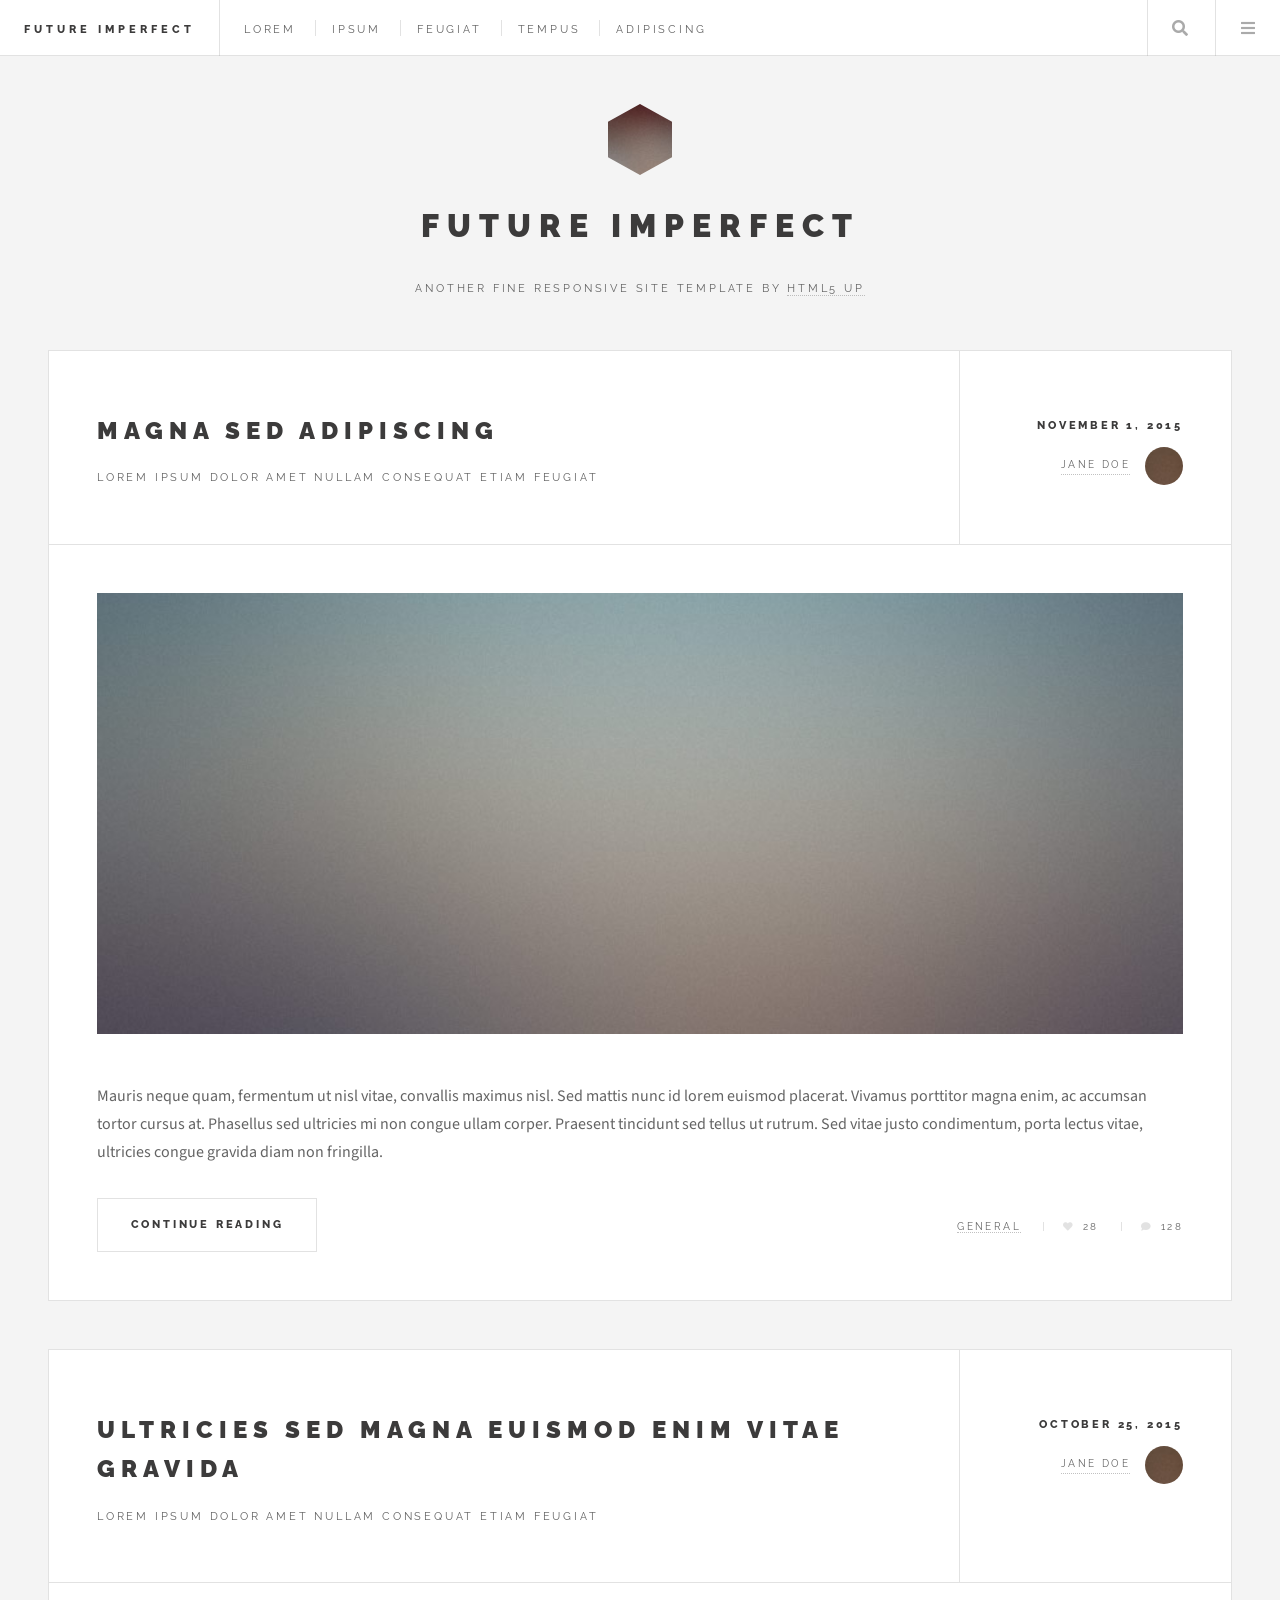
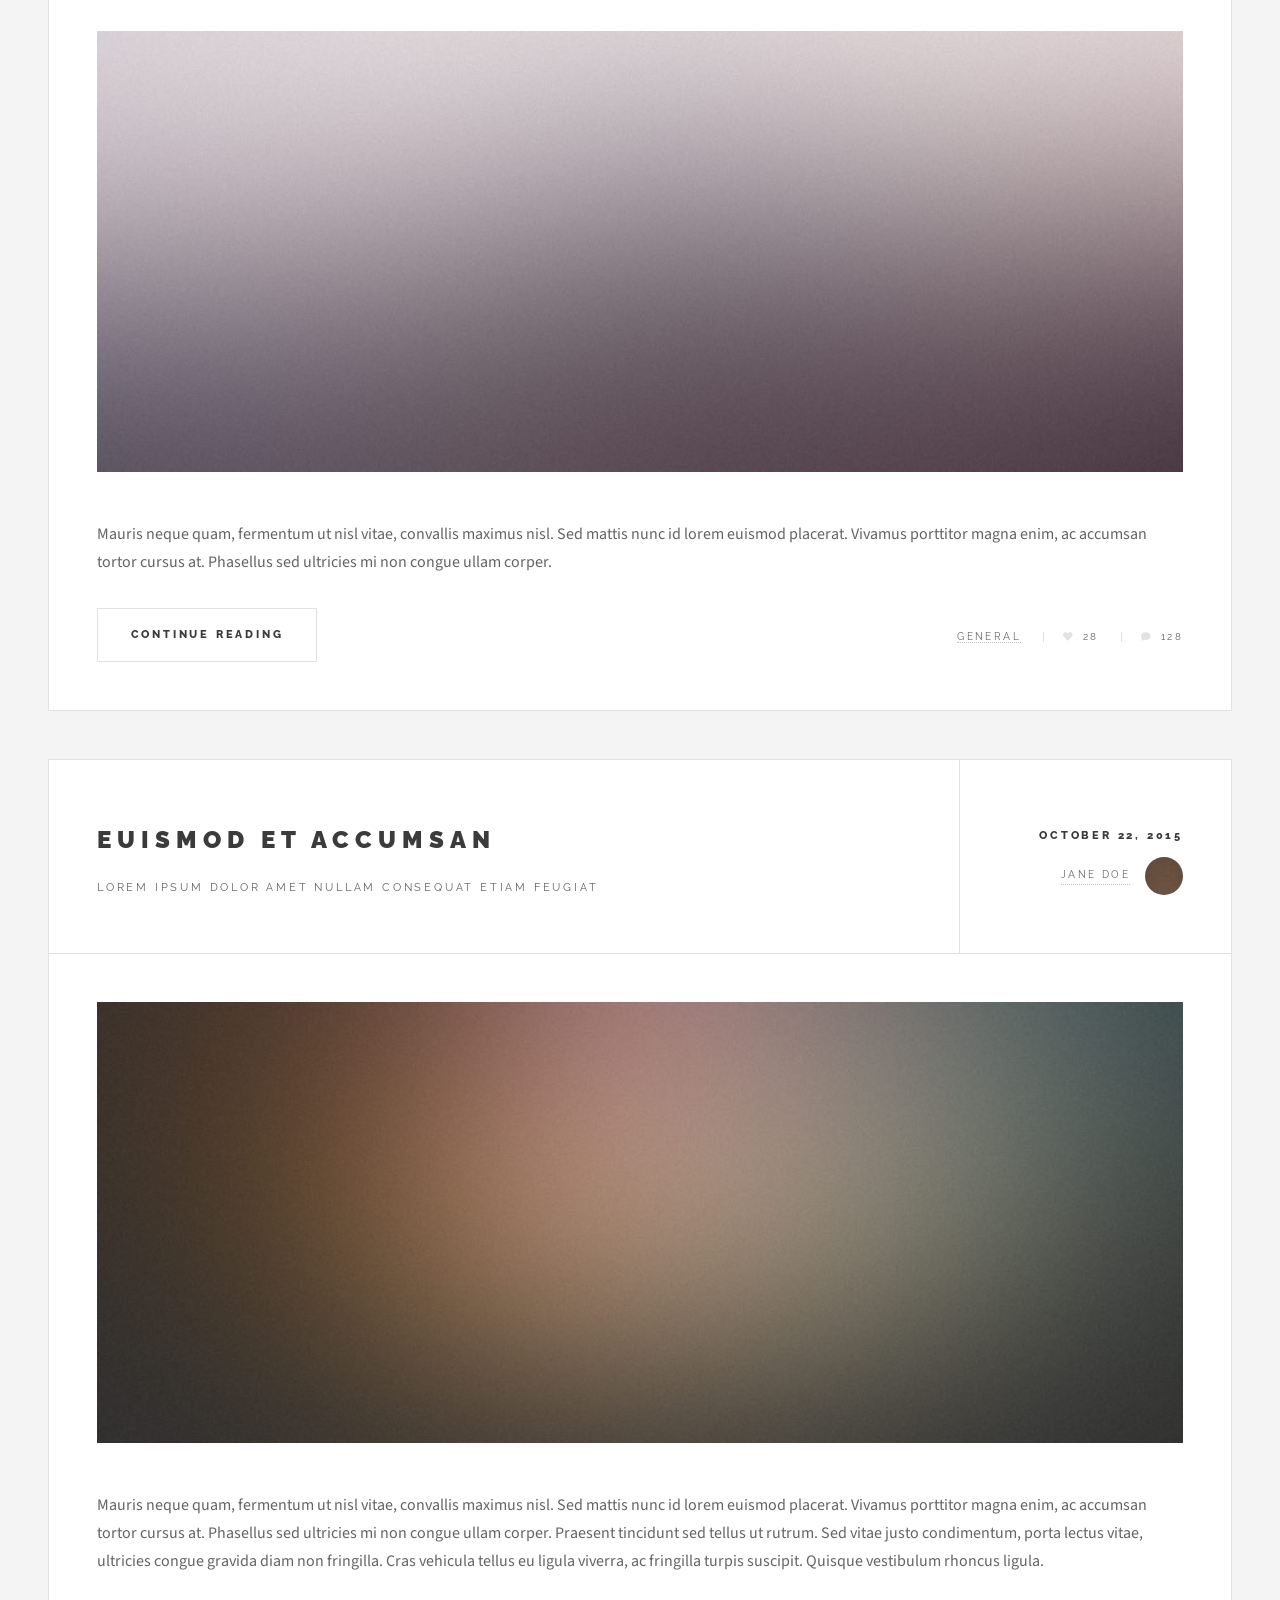
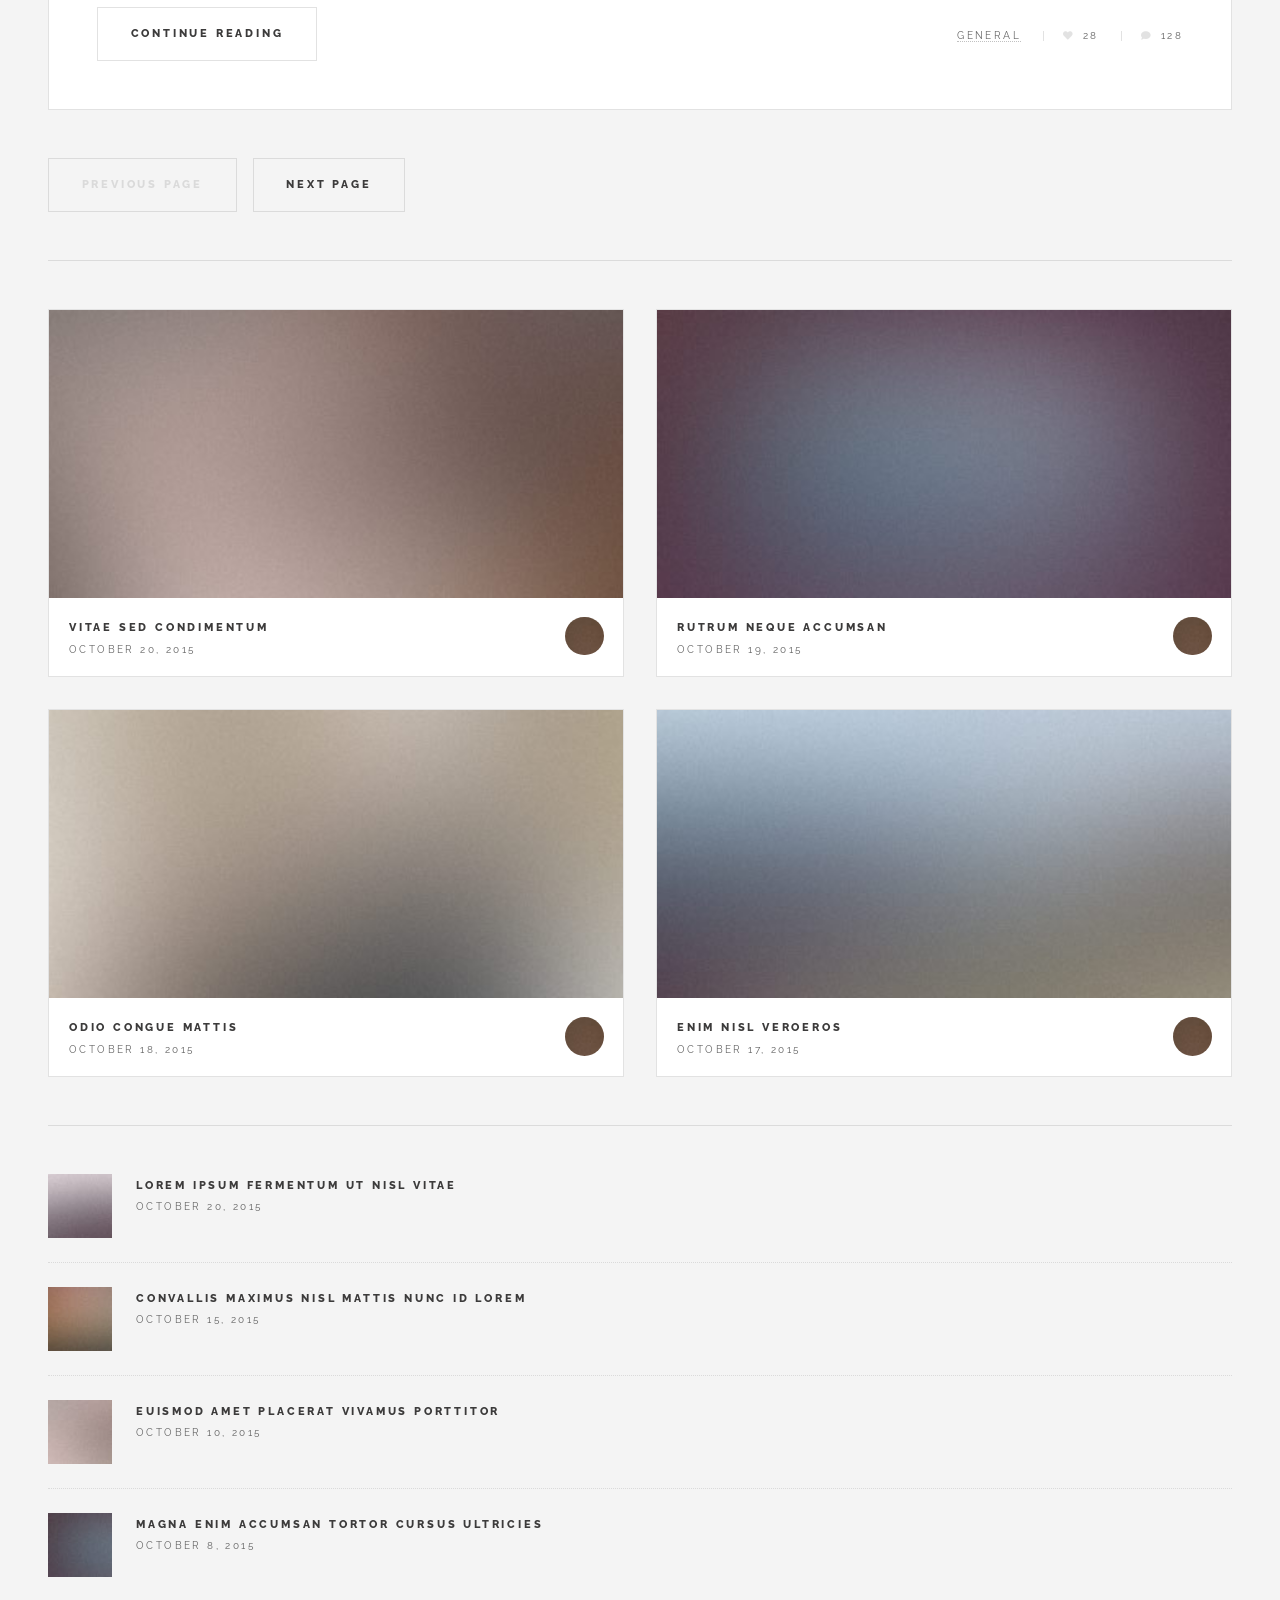
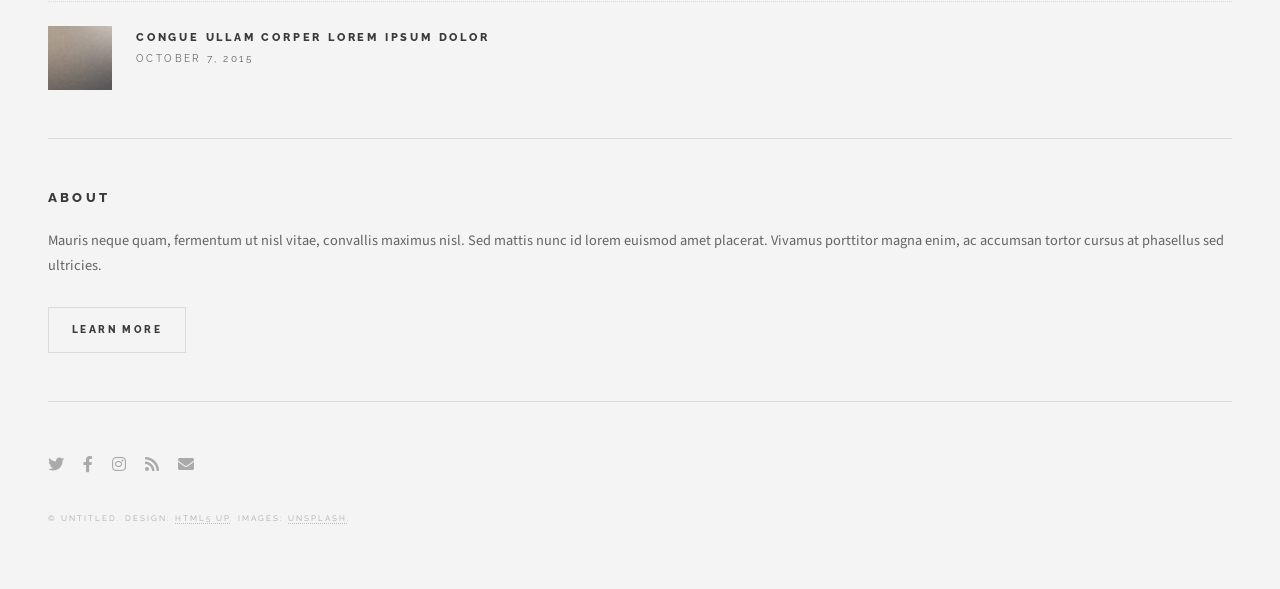
<file: index.html>
<!DOCTYPE HTML>
<!--
	Future Imperfect by HTML5 UP
	html5up.net | @ajlkn
	Free for personal and commercial use under the CCA 3.0 license (html5up.net/license)
-->
<html>
	<head>
		<title>Future Imperfect by HTML5 UP</title>
		<meta charset="utf-8" />
		<meta name="viewport" content="width=device-width, initial-scale=1, user-scalable=no" />
		<link rel="stylesheet" href="assets/css/main.css" />
	</head>
	<body class="is-preload">

		<!-- Wrapper -->
			<div id="wrapper">

				<!-- Header -->
					<header id="header">
						<h1><a href="index.html">Future Imperfect</a></h1>
						<nav class="links">
							<ul>
								<li><a href="#">Lorem</a></li>
								<li><a href="#">Ipsum</a></li>
								<li><a href="#">Feugiat</a></li>
								<li><a href="#">Tempus</a></li>
								<li><a href="#">Adipiscing</a></li>
							</ul>
						</nav>
						<nav class="main">
							<ul>
								<li class="search">
									<a class="fa-search" href="#search">Search</a>
									<form id="search" method="get" action="#">
										<input type="text" name="query" placeholder="Search" />
									</form>
								</li>
								<li class="menu">
									<a class="fa-bars" href="#menu">Menu</a>
								</li>
							</ul>
						</nav>
					</header>

				<!-- Menu -->
					<section id="menu">

						<!-- Search -->
							<section>
								<form class="search" method="get" action="#">
									<input type="text" name="query" placeholder="Search" />
								</form>
							</section>

						<!-- Links -->
							<section>
								<ul class="links">
									<li>
										<a href="#">
											<h3>Lorem ipsum</h3>
											<p>Feugiat tempus veroeros dolor</p>
										</a>
									</li>
									<li>
										<a href="#">
											<h3>Dolor sit amet</h3>
											<p>Sed vitae justo condimentum</p>
										</a>
									</li>
									<li>
										<a href="#">
											<h3>Feugiat veroeros</h3>
											<p>Phasellus sed ultricies mi congue</p>
										</a>
									</li>
									<li>
										<a href="#">
											<h3>Etiam sed consequat</h3>
											<p>Porta lectus amet ultricies</p>
										</a>
									</li>
								</ul>
							</section>

						<!-- Actions -->
							<section>
								<ul class="actions stacked">
									<li><a href="#" class="button large fit">Log In</a></li>
								</ul>
							</section>

					</section>

				<!-- Main -->
					<div id="main">

						<!-- Post -->
							<article class="post">
								<header>
									<div class="title">
										<h2><a href="single.html">Magna sed adipiscing</a></h2>
										<p>Lorem ipsum dolor amet nullam consequat etiam feugiat</p>
									</div>
									<div class="meta">
										<time class="published" datetime="2015-11-01">November 1, 2015</time>
										<a href="#" class="author"><span class="name">Jane Doe</span><img src="images/avatar.jpg" alt="" /></a>
									</div>
								</header>
								<a href="single.html" class="image featured"><img src="images/pic01.jpg" alt="" /></a>
								<p>Mauris neque quam, fermentum ut nisl vitae, convallis maximus nisl. Sed mattis nunc id lorem euismod placerat. Vivamus porttitor magna enim, ac accumsan tortor cursus at. Phasellus sed ultricies mi non congue ullam corper. Praesent tincidunt sed tellus ut rutrum. Sed vitae justo condimentum, porta lectus vitae, ultricies congue gravida diam non fringilla.</p>
								<footer>
									<ul class="actions">
										<li><a href="single.html" class="button large">Continue Reading</a></li>
									</ul>
									<ul class="stats">
										<li><a href="#">General</a></li>
										<li><a href="#" class="icon solid fa-heart">28</a></li>
										<li><a href="#" class="icon solid fa-comment">128</a></li>
									</ul>
								</footer>
							</article>

						<!-- Post -->
							<article class="post">
								<header>
									<div class="title">
										<h2><a href="single.html">Ultricies sed magna euismod enim vitae gravida</a></h2>
										<p>Lorem ipsum dolor amet nullam consequat etiam feugiat</p>
									</div>
									<div class="meta">
										<time class="published" datetime="2015-10-25">October 25, 2015</time>
										<a href="#" class="author"><span class="name">Jane Doe</span><img src="images/avatar.jpg" alt="" /></a>
									</div>
								</header>
								<a href="single.html" class="image featured"><img src="images/pic02.jpg" alt="" /></a>
								<p>Mauris neque quam, fermentum ut nisl vitae, convallis maximus nisl. Sed mattis nunc id lorem euismod placerat. Vivamus porttitor magna enim, ac accumsan tortor cursus at. Phasellus sed ultricies mi non congue ullam corper.</p>
								<footer>
									<ul class="actions">
										<li><a href="single.html" class="button large">Continue Reading</a></li>
									</ul>
									<ul class="stats">
										<li><a href="#">General</a></li>
										<li><a href="#" class="icon solid fa-heart">28</a></li>
										<li><a href="#" class="icon solid fa-comment">128</a></li>
									</ul>
								</footer>
							</article>

						<!-- Post -->
							<article class="post">
								<header>
									<div class="title">
										<h2><a href="single.html">Euismod et accumsan</a></h2>
										<p>Lorem ipsum dolor amet nullam consequat etiam feugiat</p>
									</div>
									<div class="meta">
										<time class="published" datetime="2015-10-22">October 22, 2015</time>
										<a href="#" class="author"><span class="name">Jane Doe</span><img src="images/avatar.jpg" alt="" /></a>
									</div>
								</header>
								<a href="single.html" class="image featured"><img src="images/pic03.jpg" alt="" /></a>
								<p>Mauris neque quam, fermentum ut nisl vitae, convallis maximus nisl. Sed mattis nunc id lorem euismod placerat. Vivamus porttitor magna enim, ac accumsan tortor cursus at. Phasellus sed ultricies mi non congue ullam corper. Praesent tincidunt sed tellus ut rutrum. Sed vitae justo condimentum, porta lectus vitae, ultricies congue gravida diam non fringilla. Cras vehicula tellus eu ligula viverra, ac fringilla turpis suscipit. Quisque vestibulum rhoncus ligula.</p>
								<footer>
									<ul class="actions">
										<li><a href="single.html" class="button large">Continue Reading</a></li>
									</ul>
									<ul class="stats">
										<li><a href="#">General</a></li>
										<li><a href="#" class="icon solid fa-heart">28</a></li>
										<li><a href="#" class="icon solid fa-comment">128</a></li>
									</ul>
								</footer>
							</article>

						<!-- Post -->
						<!--
							<article class="post">
								<header>
									<div class="title">
										<h2><a href="#">Elements</a></h2>
										<p>Lorem ipsum dolor amet nullam consequat etiam feugiat</p>
									</div>
									<div class="meta">
										<time class="published" datetime="2015-10-18">October 18, 2015</time>
										<a href="#" class="author"><span class="name">Jane Doe</span><img src="images/avatar.jpg" alt="" /></a>
									</div>
								</header>

								<section>
									<h3>Text</h3>
									<p>This is <b>bold</b> and this is <strong>strong</strong>. This is <i>italic</i> and this is <em>emphasized</em>.
									This is <sup>superscript</sup> text and this is <sub>subscript</sub> text.
									This is <u>underlined</u> and this is code: <code>for (;;) { ... }</code>. Finally, <a href="#">this is a link</a>.</p>
									<hr />
									<p>Nunc lacinia ante nunc ac lobortis. Interdum adipiscing gravida odio porttitor sem non mi integer non faucibus ornare mi ut ante amet placerat aliquet. Volutpat eu sed ante lacinia sapien lorem accumsan varius montes viverra nibh in adipiscing blandit tempus accumsan.</p>
									<hr />
									<h2>Heading Level 2</h2>
									<h3>Heading Level 3</h3>
									<h4>Heading Level 4</h4>
									<hr />
									<h4>Blockquote</h4>
									<blockquote>Fringilla nisl. Donec accumsan interdum nisi, quis tincidunt felis sagittis eget tempus euismod. Vestibulum ante ipsum primis in faucibus vestibulum. Blandit adipiscing eu felis iaculis volutpat ac adipiscing accumsan faucibus. Vestibulum ante ipsum primis in faucibus lorem ipsum dolor sit amet nullam adipiscing eu felis.</blockquote>
									<h4>Preformatted</h4>
									<pre><code>i = 0;

while (!deck.isInOrder()) {
  print 'Iteration ' + i;
  deck.shuffle();
  i++;
}

print 'It took ' + i + ' iterations to sort the deck.';</code></pre>
								</section>

								<section>
									<h3>Lists</h3>
									<div class="row">
										<div class="col-6 col-12-medium">
											<h4>Unordered</h4>
											<ul>
												<li>Dolor pulvinar etiam.</li>
												<li>Sagittis adipiscing.</li>
												<li>Felis enim feugiat.</li>
											</ul>
											<h4>Alternate</h4>
											<ul class="alt">
												<li>Dolor pulvinar etiam.</li>
												<li>Sagittis adipiscing.</li>
												<li>Felis enim feugiat.</li>
											</ul>
										</div>
										<div class="col-6 col-12-medium">
											<h4>Ordered</h4>
											<ol>
												<li>Dolor pulvinar etiam.</li>
												<li>Etiam vel felis viverra.</li>
												<li>Felis enim feugiat.</li>
												<li>Dolor pulvinar etiam.</li>
												<li>Etiam vel felis lorem.</li>
												<li>Felis enim et feugiat.</li>
											</ol>
											<h4>Icons</h4>
											<ul class="icons">
												<li><a href="#" class="icon brands fa-twitter"><span class="label">Twitter</span></a></li>
												<li><a href="#" class="icon brands fa-facebook-f"><span class="label">Facebook</span></a></li>
												<li><a href="#" class="icon brands fa-instagram"><span class="label">Instagram</span></a></li>
												<li><a href="#" class="icon brands fa-github"><span class="label">Github</span></a></li>
											</ul>
										</div>
									</div>
									<h3>Actions</h3>
									<div class="row">
										<div class="col-6 col-12-medium">
											<ul class="actions">
												<li><a href="#" class="button">Default</a></li>
												<li><a href="#" class="button">Default</a></li>
												<li><a href="#" class="button">Default</a></li>
											</ul>
											<ul class="actions small">
												<li><a href="#" class="button small">Small</a></li>
												<li><a href="#" class="button small">Small</a></li>
												<li><a href="#" class="button small">Small</a></li>
											</ul>
											<ul class="actions stacked">
												<li><a href="#" class="button">Default</a></li>
												<li><a href="#" class="button">Default</a></li>
												<li><a href="#" class="button">Default</a></li>
											</ul>
											<ul class="actions stacked">
												<li><a href="#" class="button small">Small</a></li>
												<li><a href="#" class="button small">Small</a></li>
												<li><a href="#" class="button small">Small</a></li>
											</ul>
										</div>
										<div class="col-6 col-12-medium">
											<ul class="actions stacked">
												<li><a href="#" class="button fit">Default</a></li>
												<li><a href="#" class="button fit">Default</a></li>
											</ul>
											<ul class="actions stacked">
												<li><a href="#" class="button small fit">Small</a></li>
												<li><a href="#" class="button small fit">Small</a></li>
											</ul>
										</div>
									</div>
								</section>

								<section>
									<h3>Table</h3>
									<h4>Default</h4>
									<div class="table-wrapper">
										<table>
											<thead>
												<tr>
													<th>Name</th>
													<th>Description</th>
													<th>Price</th>
												</tr>
											</thead>
											<tbody>
												<tr>
													<td>Item One</td>
													<td>Ante turpis integer aliquet porttitor.</td>
													<td>29.99</td>
												</tr>
												<tr>
													<td>Item Two</td>
													<td>Vis ac commodo adipiscing arcu aliquet.</td>
													<td>19.99</td>
												</tr>
												<tr>
													<td>Item Three</td>
													<td> Morbi faucibus arcu accumsan lorem.</td>
													<td>29.99</td>
												</tr>
												<tr>
													<td>Item Four</td>
													<td>Vitae integer tempus condimentum.</td>
													<td>19.99</td>
												</tr>
												<tr>
													<td>Item Five</td>
													<td>Ante turpis integer aliquet porttitor.</td>
													<td>29.99</td>
												</tr>
											</tbody>
											<tfoot>
												<tr>
													<td colspan="2"></td>
													<td>100.00</td>
												</tr>
											</tfoot>
										</table>
									</div>

									<h4>Alternate</h4>
									<div class="table-wrapper">
										<table class="alt">
											<thead>
												<tr>
													<th>Name</th>
													<th>Description</th>
													<th>Price</th>
												</tr>
											</thead>
											<tbody>
												<tr>
													<td>Item One</td>
													<td>Ante turpis integer aliquet porttitor.</td>
													<td>29.99</td>
												</tr>
												<tr>
													<td>Item Two</td>
													<td>Vis ac commodo adipiscing arcu aliquet.</td>
													<td>19.99</td>
												</tr>
												<tr>
													<td>Item Three</td>
													<td> Morbi faucibus arcu accumsan lorem.</td>
													<td>29.99</td>
												</tr>
												<tr>
													<td>Item Four</td>
													<td>Vitae integer tempus condimentum.</td>
													<td>19.99</td>
												</tr>
												<tr>
													<td>Item Five</td>
													<td>Ante turpis integer aliquet porttitor.</td>
													<td>29.99</td>
												</tr>
											</tbody>
											<tfoot>
												<tr>
													<td colspan="2"></td>
													<td>100.00</td>
												</tr>
											</tfoot>
										</table>
									</div>
								</section>

								<section>
									<h3>Buttons</h3>
									<ul class="actions">
										<li><a href="#" class="button large">Large</a></li>
										<li><a href="#" class="button">Default</a></li>
										<li><a href="#" class="button small">Small</a></li>
									</ul>
									<ul class="actions fit">
										<li><a href="#" class="button fit">Fit</a></li>
										<li><a href="#" class="button fit">Fit</a></li>
										<li><a href="#" class="button fit">Fit</a></li>
									</ul>
									<ul class="actions fit small">
										<li><a href="#" class="button fit small">Fit + Small</a></li>
										<li><a href="#" class="button fit small">Fit + Small</a></li>
										<li><a href="#" class="button fit small">Fit + Small</a></li>
									</ul>
									<ul class="actions">
										<li><a href="#" class="button icon solid fa-download">Icon</a></li>
										<li><a href="#" class="button icon solid fa-upload">Icon</a></li>
										<li><a href="#" class="button icon solid fa-save">Icon</a></li>
									</ul>
									<ul class="actions">
										<li><span class="button disabled">Disabled</span></li>
										<li><span class="button disabled icon solid fa-download">Disabled</span></li>
									</ul>
								</section>

								<section>
									<h3>Form</h3>
									<form method="post" action="#">
										<div class="row gtr-uniform">
											<div class="col-6 col-12-xsmall">
												<input type="text" name="demo-name" id="demo-name" value="" placeholder="Name" />
											</div>
											<div class="col-6 col-12-xsmall">
												<input type="email" name="demo-email" id="demo-email" value="" placeholder="Email" />
											</div>
											<div class="col-12">
												<select name="demo-category" id="demo-category">
													<option value="">- Category -</option>
													<option value="1">Manufacturing</option>
													<option value="1">Shipping</option>
													<option value="1">Administration</option>
													<option value="1">Human Resources</option>
												</select>
											</div>
											<div class="col-4 col-12-small">
												<input type="radio" id="demo-priority-low" name="demo-priority" checked>
												<label for="demo-priority-low">Low</label>
											</div>
											<div class="col-4 col-12-small">
												<input type="radio" id="demo-priority-normal" name="demo-priority">
												<label for="demo-priority-normal">Normal</label>
											</div>
											<div class="col-4 col-12-small">
												<input type="radio" id="demo-priority-high" name="demo-priority">
												<label for="demo-priority-high">High</label>
											</div>
											<div class="col-6 col-12-small">
												<input type="checkbox" id="demo-copy" name="demo-copy">
												<label for="demo-copy">Email me a copy</label>
											</div>
											<div class="col-6 col-12-small">
												<input type="checkbox" id="demo-human" name="demo-human" checked>
												<label for="demo-human">Not a robot</label>
											</div>
											<div class="col-12">
												<textarea name="demo-message" id="demo-message" placeholder="Enter your message" rows="6"></textarea>
											</div>
											<div class="col-12">
												<ul class="actions">
													<li><input type="submit" value="Send Message" /></li>
													<li><input type="reset" value="Reset" /></li>
												</ul>
											</div>
										</div>
									</form>
								</section>

								<section>
									<h3>Image</h3>
									<h4>Fit</h4>
									<div class="box alt">
										<div class="row gtr-uniform">
											<div class="col-12"><span class="image fit"><img src="images/pic02.jpg" alt="" /></span></div>
											<div class="col-4"><span class="image fit"><img src="images/pic04.jpg" alt="" /></span></div>
											<div class="col-4"><span class="image fit"><img src="images/pic05.jpg" alt="" /></span></div>
											<div class="col-4"><span class="image fit"><img src="images/pic06.jpg" alt="" /></span></div>
											<div class="col-4"><span class="image fit"><img src="images/pic06.jpg" alt="" /></span></div>
											<div class="col-4"><span class="image fit"><img src="images/pic04.jpg" alt="" /></span></div>
											<div class="col-4"><span class="image fit"><img src="images/pic05.jpg" alt="" /></span></div>
											<div class="col-4"><span class="image fit"><img src="images/pic05.jpg" alt="" /></span></div>
											<div class="col-4"><span class="image fit"><img src="images/pic06.jpg" alt="" /></span></div>
											<div class="col-4"><span class="image fit"><img src="images/pic04.jpg" alt="" /></span></div>
										</div>
									</div>
									<h4>Left &amp; Right</h4>
									<p><span class="image left"><img src="images/pic07.jpg" alt="" /></span>Fringilla nisl. Donec accumsan interdum nisi, quis tincidunt felis sagittis eget. tempus euismod. Vestibulum ante ipsum primis in faucibus vestibulum. Blandit adipiscing eu felis iaculis volutpat ac adipiscing accumsan eu faucibus. Integer ac pellentesque praesent tincidunt felis sagittis eget. tempus euismod. Vestibulum ante ipsum primis in faucibus vestibulum. Blandit adipiscing eu felis iaculis volutpat ac adipiscing accumsan eu faucibus. Integer ac pellentesque praesent. Donec accumsan interdum nisi, quis tincidunt felis sagittis eget. tempus euismod. Vestibulum ante ipsum primis in faucibus vestibulum. Blandit adipiscing eu felis iaculis volutpat ac adipiscing accumsan eu faucibus. Integer ac pellentesque praesent tincidunt felis sagittis eget. tempus euismod. Vestibulum ante ipsum primis in faucibus vestibulum. Blandit adipiscing eu felis iaculis volutpat ac adipiscing accumsan eu faucibus. Integer ac pellentesque praesent. Blandit adipiscing eu felis iaculis volutpat ac adipiscing accumsan eu faucibus. Integer ac pellentesque praesent tincidunt felis sagittis eget. tempus euismod. Vestibulum ante ipsum primis in faucibus vestibulum. Blandit adipiscing eu felis iaculis volutpat ac adipiscing accumsan eu faucibus. Integer ac pellentesque praesent.</p>
									<p><span class="image right"><img src="images/pic04.jpg" alt="" /></span>Fringilla nisl. Donec accumsan interdum nisi, quis tincidunt felis sagittis eget. tempus euismod. Vestibulum ante ipsum primis in faucibus vestibulum. Blandit adipiscing eu felis iaculis volutpat ac adipiscing accumsan eu faucibus. Integer ac pellentesque praesent tincidunt felis sagittis eget. tempus euismod. Vestibulum ante ipsum primis in faucibus vestibulum. Blandit adipiscing eu felis iaculis volutpat ac adipiscing accumsan eu faucibus. Integer ac pellentesque praesent. Donec accumsan interdum nisi, quis tincidunt felis sagittis eget. tempus euismod. Vestibulum ante ipsum primis in faucibus vestibulum. Blandit adipiscing eu felis iaculis volutpat ac adipiscing accumsan eu faucibus. Integer ac pellentesque praesent tincidunt felis sagittis eget. tempus euismod. Vestibulum ante ipsum primis in faucibus vestibulum. Blandit adipiscing eu felis iaculis volutpat ac adipiscing accumsan eu faucibus. Integer ac pellentesque praesent. Blandit adipiscing eu felis iaculis volutpat ac adipiscing accumsan eu faucibus. Integer ac pellentesque praesent tincidunt felis sagittis eget. tempus euismod. Vestibulum ante ipsum primis in faucibus vestibulum. Blandit adipiscing eu felis iaculis volutpat ac adipiscing accumsan eu faucibus. Integer ac pellentesque praesent.</p>
								</section>

							</article>
						-->

						<!-- Pagination -->
							<ul class="actions pagination">
								<li><a href="" class="disabled button large previous">Previous Page</a></li>
								<li><a href="#" class="button large next">Next Page</a></li>
							</ul>

					</div>

				<!-- Sidebar -->
					<section id="sidebar">

						<!-- Intro -->
							<section id="intro">
								<a href="#" class="logo"><img src="images/logo.jpg" alt="" /></a>
								<header>
									<h2>Future Imperfect</h2>
									<p>Another fine responsive site template by <a href="http://html5up.net">HTML5 UP</a></p>
								</header>
							</section>

						<!-- Mini Posts -->
							<section>
								<div class="mini-posts">

									<!-- Mini Post -->
										<article class="mini-post">
											<header>
												<h3><a href="single.html">Vitae sed condimentum</a></h3>
												<time class="published" datetime="2015-10-20">October 20, 2015</time>
												<a href="#" class="author"><img src="images/avatar.jpg" alt="" /></a>
											</header>
											<a href="single.html" class="image"><img src="images/pic04.jpg" alt="" /></a>
										</article>

									<!-- Mini Post -->
										<article class="mini-post">
											<header>
												<h3><a href="single.html">Rutrum neque accumsan</a></h3>
												<time class="published" datetime="2015-10-19">October 19, 2015</time>
												<a href="#" class="author"><img src="images/avatar.jpg" alt="" /></a>
											</header>
											<a href="single.html" class="image"><img src="images/pic05.jpg" alt="" /></a>
										</article>

									<!-- Mini Post -->
										<article class="mini-post">
											<header>
												<h3><a href="single.html">Odio congue mattis</a></h3>
												<time class="published" datetime="2015-10-18">October 18, 2015</time>
												<a href="#" class="author"><img src="images/avatar.jpg" alt="" /></a>
											</header>
											<a href="single.html" class="image"><img src="images/pic06.jpg" alt="" /></a>
										</article>

									<!-- Mini Post -->
										<article class="mini-post">
											<header>
												<h3><a href="single.html">Enim nisl veroeros</a></h3>
												<time class="published" datetime="2015-10-17">October 17, 2015</time>
												<a href="#" class="author"><img src="images/avatar.jpg" alt="" /></a>
											</header>
											<a href="single.html" class="image"><img src="images/pic07.jpg" alt="" /></a>
										</article>

								</div>
							</section>

						<!-- Posts List -->
							<section>
								<ul class="posts">
									<li>
										<article>
											<header>
												<h3><a href="single.html">Lorem ipsum fermentum ut nisl vitae</a></h3>
												<time class="published" datetime="2015-10-20">October 20, 2015</time>
											</header>
											<a href="single.html" class="image"><img src="images/pic08.jpg" alt="" /></a>
										</article>
									</li>
									<li>
										<article>
											<header>
												<h3><a href="single.html">Convallis maximus nisl mattis nunc id lorem</a></h3>
												<time class="published" datetime="2015-10-15">October 15, 2015</time>
											</header>
											<a href="single.html" class="image"><img src="images/pic09.jpg" alt="" /></a>
										</article>
									</li>
									<li>
										<article>
											<header>
												<h3><a href="single.html">Euismod amet placerat vivamus porttitor</a></h3>
												<time class="published" datetime="2015-10-10">October 10, 2015</time>
											</header>
											<a href="single.html" class="image"><img src="images/pic10.jpg" alt="" /></a>
										</article>
									</li>
									<li>
										<article>
											<header>
												<h3><a href="single.html">Magna enim accumsan tortor cursus ultricies</a></h3>
												<time class="published" datetime="2015-10-08">October 8, 2015</time>
											</header>
											<a href="single.html" class="image"><img src="images/pic11.jpg" alt="" /></a>
										</article>
									</li>
									<li>
										<article>
											<header>
												<h3><a href="single.html">Congue ullam corper lorem ipsum dolor</a></h3>
												<time class="published" datetime="2015-10-06">October 7, 2015</time>
											</header>
											<a href="single.html" class="image"><img src="images/pic12.jpg" alt="" /></a>
										</article>
									</li>
								</ul>
							</section>

						<!-- About -->
							<section class="blurb">
								<h2>About</h2>
								<p>Mauris neque quam, fermentum ut nisl vitae, convallis maximus nisl. Sed mattis nunc id lorem euismod amet placerat. Vivamus porttitor magna enim, ac accumsan tortor cursus at phasellus sed ultricies.</p>
								<ul class="actions">
									<li><a href="#" class="button">Learn More</a></li>
								</ul>
							</section>

						<!-- Footer -->
							<section id="footer">
								<ul class="icons">
									<li><a href="#" class="icon brands fa-twitter"><span class="label">Twitter</span></a></li>
									<li><a href="#" class="icon brands fa-facebook-f"><span class="label">Facebook</span></a></li>
									<li><a href="#" class="icon brands fa-instagram"><span class="label">Instagram</span></a></li>
									<li><a href="#" class="icon solid fa-rss"><span class="label">RSS</span></a></li>
									<li><a href="#" class="icon solid fa-envelope"><span class="label">Email</span></a></li>
								</ul>
								<p class="copyright">&copy; Untitled. Design: <a href="http://html5up.net">HTML5 UP</a>. Images: <a href="http://unsplash.com">Unsplash</a>.</p>
							</section>

					</section>

			</div>

		<!-- Scripts -->
			<script src="assets/js/jquery.min.js"></script>
			<script src="assets/js/browser.min.js"></script>
			<script src="assets/js/breakpoints.min.js"></script>
			<script src="assets/js/util.js"></script>
			<script src="assets/js/main.js"></script>

	</body>
</html>
</file>
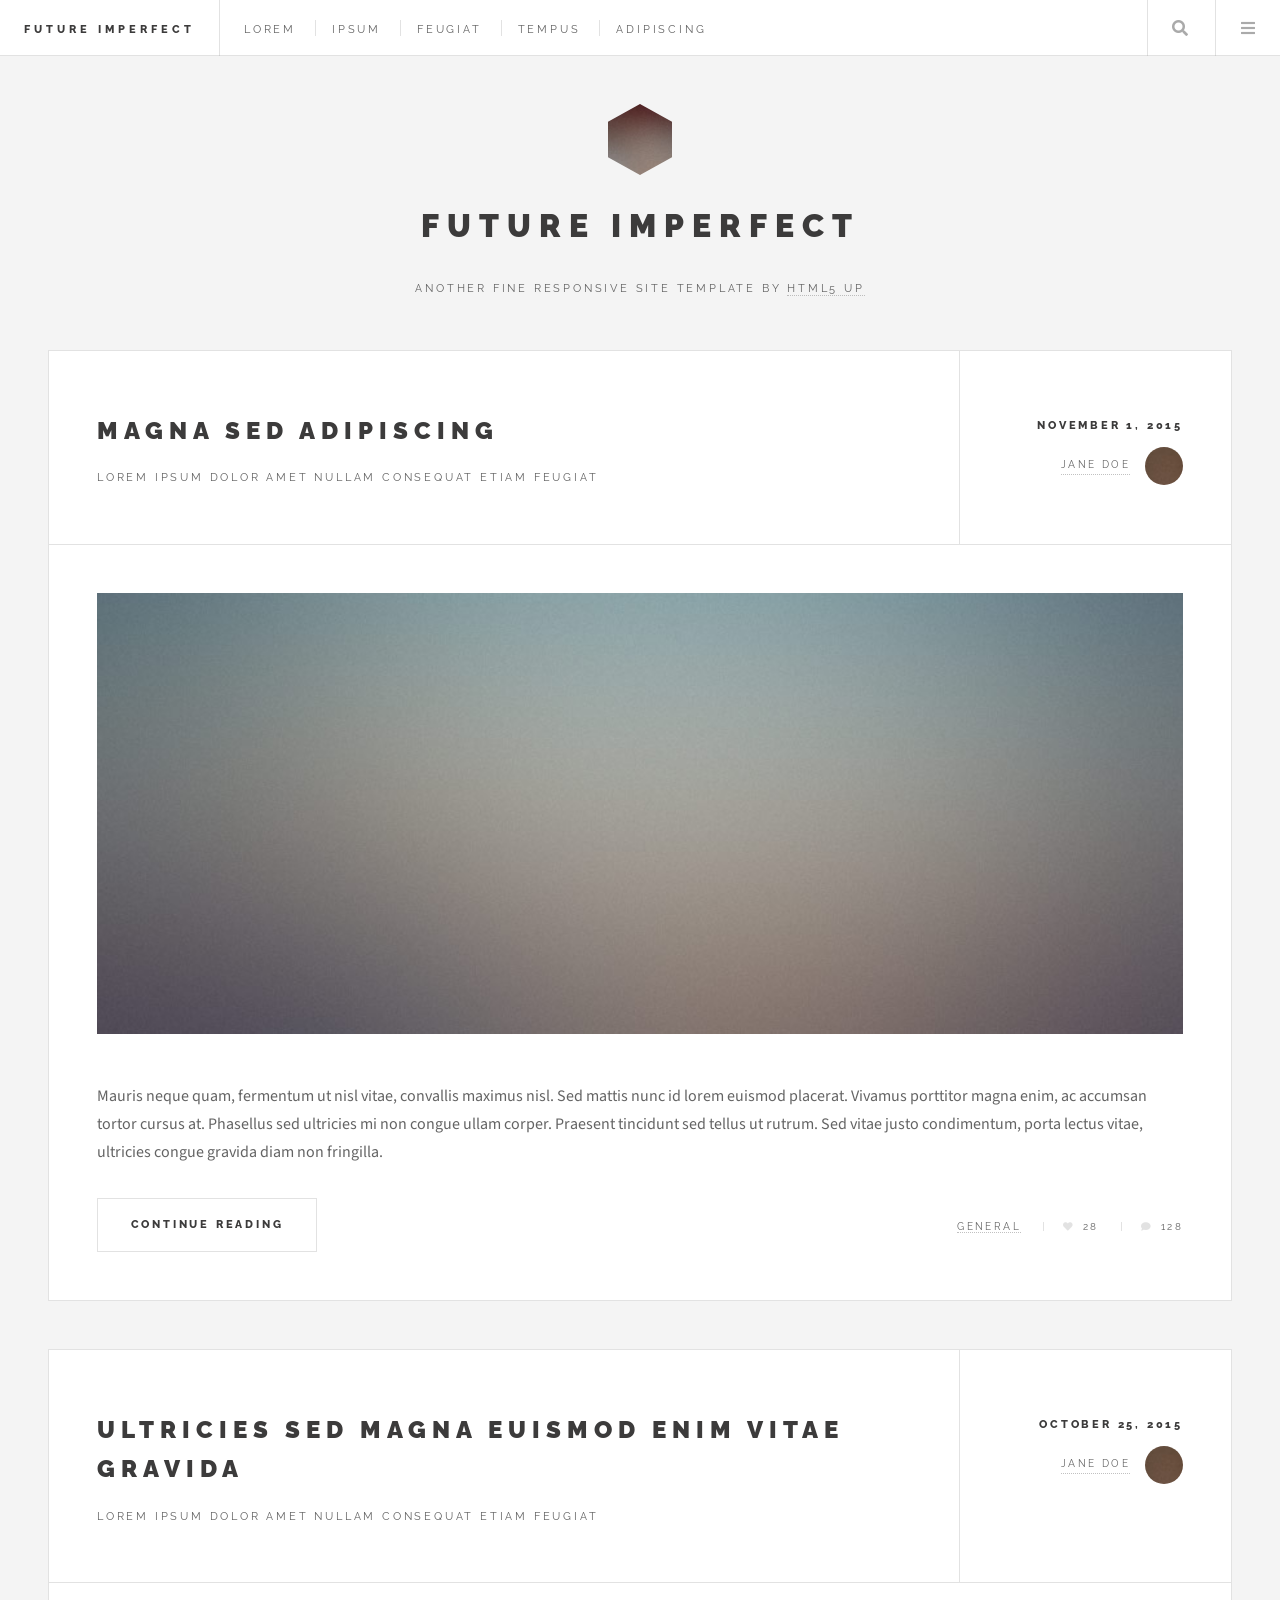
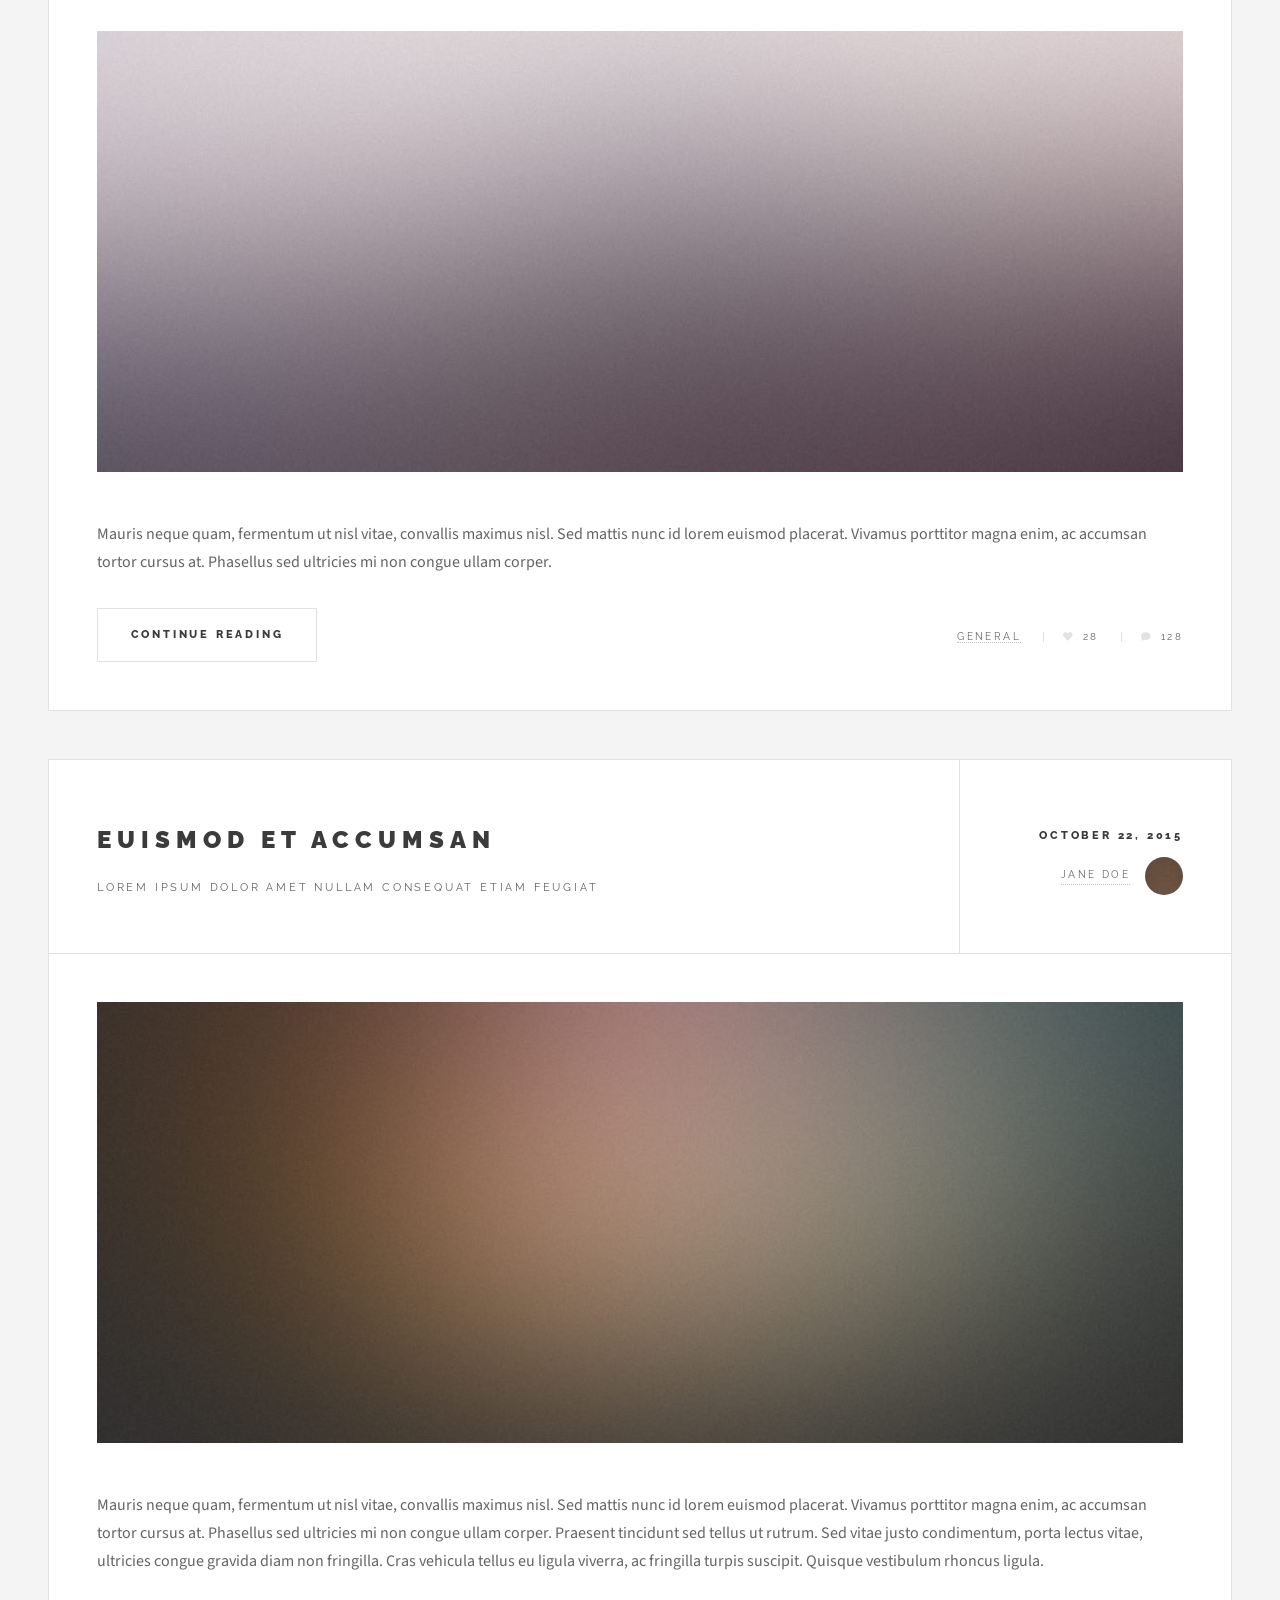
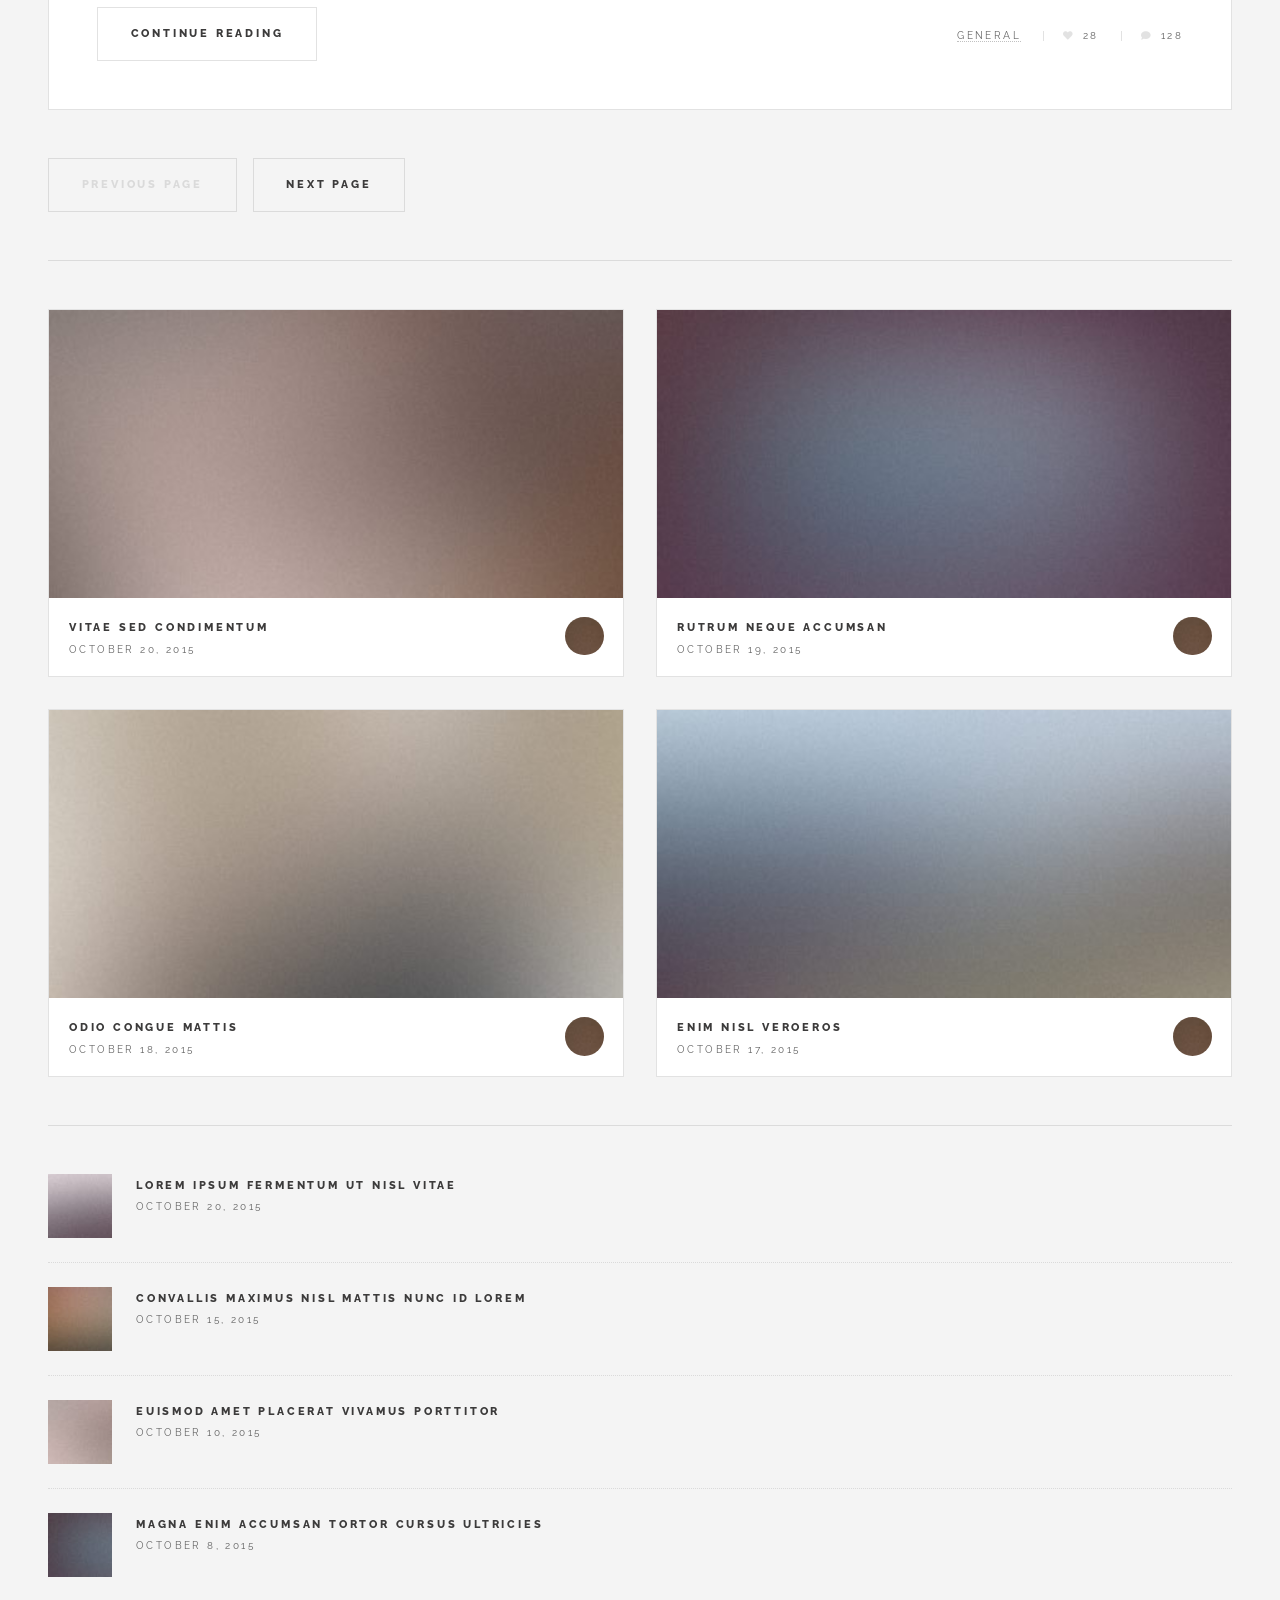
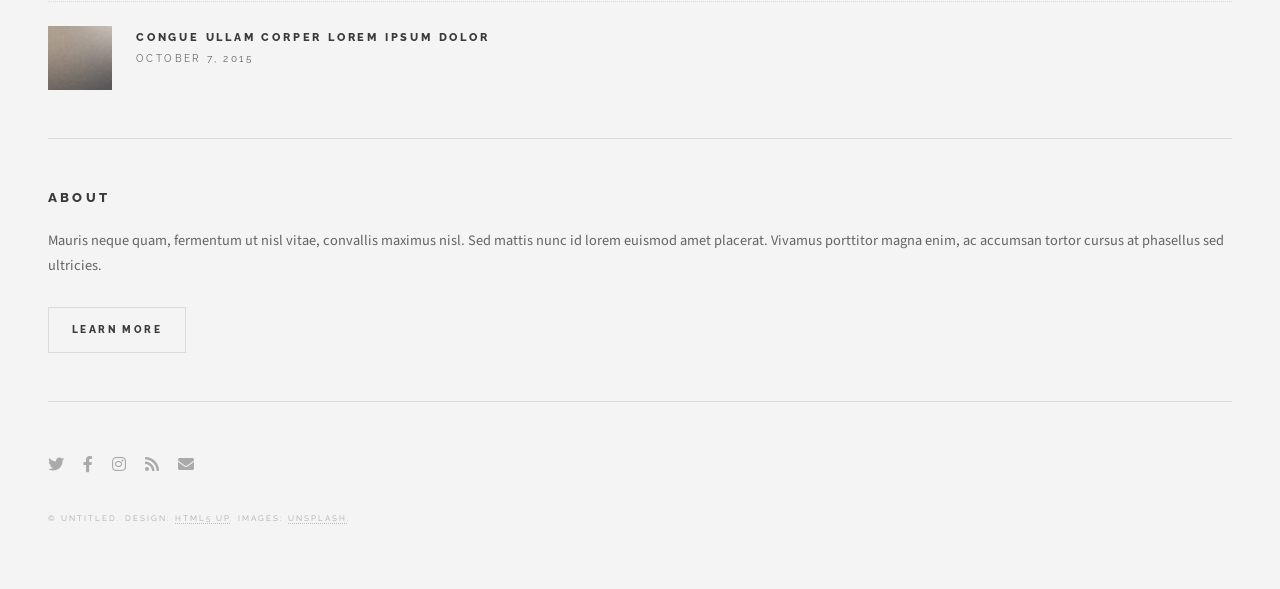
<file: html/index.html>
<!DOCTYPE HTML>
<!--
	Future Imperfect by HTML5 UP
	html5up.net | @ajlkn
	Free for personal and commercial use under the CCA 3.0 license (html5up.net/license)
-->
<html>
	<head>
		<title>Future Imperfect by HTML5 UP</title>
		<meta charset="utf-8" />
		<meta name="viewport" content="width=device-width, initial-scale=1, user-scalable=no" />
		<link rel="stylesheet" href="assets/css/main.css" />
	</head>
	<body class="is-preload">

		<!-- Wrapper -->
			<div id="wrapper">

				<!-- Header -->
					<header id="header">
						<h1><a href="index.html">Future Imperfect</a></h1>
						<nav class="links">
							<ul>
								<li><a href="#">Lorem</a></li>
								<li><a href="#">Ipsum</a></li>
								<li><a href="#">Feugiat</a></li>
								<li><a href="#">Tempus</a></li>
								<li><a href="#">Adipiscing</a></li>
							</ul>
						</nav>
						<nav class="main">
							<ul>
								<li class="search">
									<a class="fa-search" href="#search">Search</a>
									<form id="search" method="get" action="#">
										<input type="text" name="query" placeholder="Search" />
									</form>
								</li>
								<li class="menu">
									<a class="fa-bars" href="#menu">Menu</a>
								</li>
							</ul>
						</nav>
					</header>

				<!-- Menu -->
					<section id="menu">

						<!-- Search -->
							<section>
								<form class="search" method="get" action="#">
									<input type="text" name="query" placeholder="Search" />
								</form>
							</section>

						<!-- Links -->
							<section>
								<ul class="links">
									<li>
										<a href="#">
											<h3>Lorem ipsum</h3>
											<p>Feugiat tempus veroeros dolor</p>
										</a>
									</li>
									<li>
										<a href="#">
											<h3>Dolor sit amet</h3>
											<p>Sed vitae justo condimentum</p>
										</a>
									</li>
									<li>
										<a href="#">
											<h3>Feugiat veroeros</h3>
											<p>Phasellus sed ultricies mi congue</p>
										</a>
									</li>
									<li>
										<a href="#">
											<h3>Etiam sed consequat</h3>
											<p>Porta lectus amet ultricies</p>
										</a>
									</li>
								</ul>
							</section>

						<!-- Actions -->
							<section>
								<ul class="actions stacked">
									<li><a href="#" class="button large fit">Log In</a></li>
								</ul>
							</section>

					</section>

				<!-- Main -->
					<div id="main">

						<!-- Post -->
							<article class="post">
								<header>
									<div class="title">
										<h2><a href="single.html">Magna sed adipiscing</a></h2>
										<p>Lorem ipsum dolor amet nullam consequat etiam feugiat</p>
									</div>
									<div class="meta">
										<time class="published" datetime="2015-11-01">November 1, 2015</time>
										<a href="#" class="author"><span class="name">Jane Doe</span><img src="images/avatar.jpg" alt="" /></a>
									</div>
								</header>
								<a href="single.html" class="image featured"><img src="images/pic01.jpg" alt="" /></a>
								<p>Mauris neque quam, fermentum ut nisl vitae, convallis maximus nisl. Sed mattis nunc id lorem euismod placerat. Vivamus porttitor magna enim, ac accumsan tortor cursus at. Phasellus sed ultricies mi non congue ullam corper. Praesent tincidunt sed tellus ut rutrum. Sed vitae justo condimentum, porta lectus vitae, ultricies congue gravida diam non fringilla.</p>
								<footer>
									<ul class="actions">
										<li><a href="single.html" class="button large">Continue Reading</a></li>
									</ul>
									<ul class="stats">
										<li><a href="#">General</a></li>
										<li><a href="#" class="icon solid fa-heart">28</a></li>
										<li><a href="#" class="icon solid fa-comment">128</a></li>
									</ul>
								</footer>
							</article>

						<!-- Post -->
							<article class="post">
								<header>
									<div class="title">
										<h2><a href="single.html">Ultricies sed magna euismod enim vitae gravida</a></h2>
										<p>Lorem ipsum dolor amet nullam consequat etiam feugiat</p>
									</div>
									<div class="meta">
										<time class="published" datetime="2015-10-25">October 25, 2015</time>
										<a href="#" class="author"><span class="name">Jane Doe</span><img src="images/avatar.jpg" alt="" /></a>
									</div>
								</header>
								<a href="single.html" class="image featured"><img src="images/pic02.jpg" alt="" /></a>
								<p>Mauris neque quam, fermentum ut nisl vitae, convallis maximus nisl. Sed mattis nunc id lorem euismod placerat. Vivamus porttitor magna enim, ac accumsan tortor cursus at. Phasellus sed ultricies mi non congue ullam corper.</p>
								<footer>
									<ul class="actions">
										<li><a href="single.html" class="button large">Continue Reading</a></li>
									</ul>
									<ul class="stats">
										<li><a href="#">General</a></li>
										<li><a href="#" class="icon solid fa-heart">28</a></li>
										<li><a href="#" class="icon solid fa-comment">128</a></li>
									</ul>
								</footer>
							</article>

						<!-- Post -->
							<article class="post">
								<header>
									<div class="title">
										<h2><a href="single.html">Euismod et accumsan</a></h2>
										<p>Lorem ipsum dolor amet nullam consequat etiam feugiat</p>
									</div>
									<div class="meta">
										<time class="published" datetime="2015-10-22">October 22, 2015</time>
										<a href="#" class="author"><span class="name">Jane Doe</span><img src="images/avatar.jpg" alt="" /></a>
									</div>
								</header>
								<a href="single.html" class="image featured"><img src="images/pic03.jpg" alt="" /></a>
								<p>Mauris neque quam, fermentum ut nisl vitae, convallis maximus nisl. Sed mattis nunc id lorem euismod placerat. Vivamus porttitor magna enim, ac accumsan tortor cursus at. Phasellus sed ultricies mi non congue ullam corper. Praesent tincidunt sed tellus ut rutrum. Sed vitae justo condimentum, porta lectus vitae, ultricies congue gravida diam non fringilla. Cras vehicula tellus eu ligula viverra, ac fringilla turpis suscipit. Quisque vestibulum rhoncus ligula.</p>
								<footer>
									<ul class="actions">
										<li><a href="single.html" class="button large">Continue Reading</a></li>
									</ul>
									<ul class="stats">
										<li><a href="#">General</a></li>
										<li><a href="#" class="icon solid fa-heart">28</a></li>
										<li><a href="#" class="icon solid fa-comment">128</a></li>
									</ul>
								</footer>
							</article>

						<!-- Post -->
						<!--
							<article class="post">
								<header>
									<div class="title">
										<h2><a href="#">Elements</a></h2>
										<p>Lorem ipsum dolor amet nullam consequat etiam feugiat</p>
									</div>
									<div class="meta">
										<time class="published" datetime="2015-10-18">October 18, 2015</time>
										<a href="#" class="author"><span class="name">Jane Doe</span><img src="images/avatar.jpg" alt="" /></a>
									</div>
								</header>

								<section>
									<h3>Text</h3>
									<p>This is <b>bold</b> and this is <strong>strong</strong>. This is <i>italic</i> and this is <em>emphasized</em>.
									This is <sup>superscript</sup> text and this is <sub>subscript</sub> text.
									This is <u>underlined</u> and this is code: <code>for (;;) { ... }</code>. Finally, <a href="#">this is a link</a>.</p>
									<hr />
									<p>Nunc lacinia ante nunc ac lobortis. Interdum adipiscing gravida odio porttitor sem non mi integer non faucibus ornare mi ut ante amet placerat aliquet. Volutpat eu sed ante lacinia sapien lorem accumsan varius montes viverra nibh in adipiscing blandit tempus accumsan.</p>
									<hr />
									<h2>Heading Level 2</h2>
									<h3>Heading Level 3</h3>
									<h4>Heading Level 4</h4>
									<hr />
									<h4>Blockquote</h4>
									<blockquote>Fringilla nisl. Donec accumsan interdum nisi, quis tincidunt felis sagittis eget tempus euismod. Vestibulum ante ipsum primis in faucibus vestibulum. Blandit adipiscing eu felis iaculis volutpat ac adipiscing accumsan faucibus. Vestibulum ante ipsum primis in faucibus lorem ipsum dolor sit amet nullam adipiscing eu felis.</blockquote>
									<h4>Preformatted</h4>
									<pre><code>i = 0;

while (!deck.isInOrder()) {
  print 'Iteration ' + i;
  deck.shuffle();
  i++;
}

print 'It took ' + i + ' iterations to sort the deck.';</code></pre>
								</section>

								<section>
									<h3>Lists</h3>
									<div class="row">
										<div class="col-6 col-12-medium">
											<h4>Unordered</h4>
											<ul>
												<li>Dolor pulvinar etiam.</li>
												<li>Sagittis adipiscing.</li>
												<li>Felis enim feugiat.</li>
											</ul>
											<h4>Alternate</h4>
											<ul class="alt">
												<li>Dolor pulvinar etiam.</li>
												<li>Sagittis adipiscing.</li>
												<li>Felis enim feugiat.</li>
											</ul>
										</div>
										<div class="col-6 col-12-medium">
											<h4>Ordered</h4>
											<ol>
												<li>Dolor pulvinar etiam.</li>
												<li>Etiam vel felis viverra.</li>
												<li>Felis enim feugiat.</li>
												<li>Dolor pulvinar etiam.</li>
												<li>Etiam vel felis lorem.</li>
												<li>Felis enim et feugiat.</li>
											</ol>
											<h4>Icons</h4>
											<ul class="icons">
												<li><a href="#" class="icon brands fa-twitter"><span class="label">Twitter</span></a></li>
												<li><a href="#" class="icon brands fa-facebook-f"><span class="label">Facebook</span></a></li>
												<li><a href="#" class="icon brands fa-instagram"><span class="label">Instagram</span></a></li>
												<li><a href="#" class="icon brands fa-github"><span class="label">Github</span></a></li>
											</ul>
										</div>
									</div>
									<h3>Actions</h3>
									<div class="row">
										<div class="col-6 col-12-medium">
											<ul class="actions">
												<li><a href="#" class="button">Default</a></li>
												<li><a href="#" class="button">Default</a></li>
												<li><a href="#" class="button">Default</a></li>
											</ul>
											<ul class="actions small">
												<li><a href="#" class="button small">Small</a></li>
												<li><a href="#" class="button small">Small</a></li>
												<li><a href="#" class="button small">Small</a></li>
											</ul>
											<ul class="actions stacked">
												<li><a href="#" class="button">Default</a></li>
												<li><a href="#" class="button">Default</a></li>
												<li><a href="#" class="button">Default</a></li>
											</ul>
											<ul class="actions stacked">
												<li><a href="#" class="button small">Small</a></li>
												<li><a href="#" class="button small">Small</a></li>
												<li><a href="#" class="button small">Small</a></li>
											</ul>
										</div>
										<div class="col-6 col-12-medium">
											<ul class="actions stacked">
												<li><a href="#" class="button fit">Default</a></li>
												<li><a href="#" class="button fit">Default</a></li>
											</ul>
											<ul class="actions stacked">
												<li><a href="#" class="button small fit">Small</a></li>
												<li><a href="#" class="button small fit">Small</a></li>
											</ul>
										</div>
									</div>
								</section>

								<section>
									<h3>Table</h3>
									<h4>Default</h4>
									<div class="table-wrapper">
										<table>
											<thead>
												<tr>
													<th>Name</th>
													<th>Description</th>
													<th>Price</th>
												</tr>
											</thead>
											<tbody>
												<tr>
													<td>Item One</td>
													<td>Ante turpis integer aliquet porttitor.</td>
													<td>29.99</td>
												</tr>
												<tr>
													<td>Item Two</td>
													<td>Vis ac commodo adipiscing arcu aliquet.</td>
													<td>19.99</td>
												</tr>
												<tr>
													<td>Item Three</td>
													<td> Morbi faucibus arcu accumsan lorem.</td>
													<td>29.99</td>
												</tr>
												<tr>
													<td>Item Four</td>
													<td>Vitae integer tempus condimentum.</td>
													<td>19.99</td>
												</tr>
												<tr>
													<td>Item Five</td>
													<td>Ante turpis integer aliquet porttitor.</td>
													<td>29.99</td>
												</tr>
											</tbody>
											<tfoot>
												<tr>
													<td colspan="2"></td>
													<td>100.00</td>
												</tr>
											</tfoot>
										</table>
									</div>

									<h4>Alternate</h4>
									<div class="table-wrapper">
										<table class="alt">
											<thead>
												<tr>
													<th>Name</th>
													<th>Description</th>
													<th>Price</th>
												</tr>
											</thead>
											<tbody>
												<tr>
													<td>Item One</td>
													<td>Ante turpis integer aliquet porttitor.</td>
													<td>29.99</td>
												</tr>
												<tr>
													<td>Item Two</td>
													<td>Vis ac commodo adipiscing arcu aliquet.</td>
													<td>19.99</td>
												</tr>
												<tr>
													<td>Item Three</td>
													<td> Morbi faucibus arcu accumsan lorem.</td>
													<td>29.99</td>
												</tr>
												<tr>
													<td>Item Four</td>
													<td>Vitae integer tempus condimentum.</td>
													<td>19.99</td>
												</tr>
												<tr>
													<td>Item Five</td>
													<td>Ante turpis integer aliquet porttitor.</td>
													<td>29.99</td>
												</tr>
											</tbody>
											<tfoot>
												<tr>
													<td colspan="2"></td>
													<td>100.00</td>
												</tr>
											</tfoot>
										</table>
									</div>
								</section>

								<section>
									<h3>Buttons</h3>
									<ul class="actions">
										<li><a href="#" class="button large">Large</a></li>
										<li><a href="#" class="button">Default</a></li>
										<li><a href="#" class="button small">Small</a></li>
									</ul>
									<ul class="actions fit">
										<li><a href="#" class="button fit">Fit</a></li>
										<li><a href="#" class="button fit">Fit</a></li>
										<li><a href="#" class="button fit">Fit</a></li>
									</ul>
									<ul class="actions fit small">
										<li><a href="#" class="button fit small">Fit + Small</a></li>
										<li><a href="#" class="button fit small">Fit + Small</a></li>
										<li><a href="#" class="button fit small">Fit + Small</a></li>
									</ul>
									<ul class="actions">
										<li><a href="#" class="button icon solid fa-download">Icon</a></li>
										<li><a href="#" class="button icon solid fa-upload">Icon</a></li>
										<li><a href="#" class="button icon solid fa-save">Icon</a></li>
									</ul>
									<ul class="actions">
										<li><span class="button disabled">Disabled</span></li>
										<li><span class="button disabled icon solid fa-download">Disabled</span></li>
									</ul>
								</section>

								<section>
									<h3>Form</h3>
									<form method="post" action="#">
										<div class="row gtr-uniform">
											<div class="col-6 col-12-xsmall">
												<input type="text" name="demo-name" id="demo-name" value="" placeholder="Name" />
											</div>
											<div class="col-6 col-12-xsmall">
												<input type="email" name="demo-email" id="demo-email" value="" placeholder="Email" />
											</div>
											<div class="col-12">
												<select name="demo-category" id="demo-category">
													<option value="">- Category -</option>
													<option value="1">Manufacturing</option>
													<option value="1">Shipping</option>
													<option value="1">Administration</option>
													<option value="1">Human Resources</option>
												</select>
											</div>
											<div class="col-4 col-12-small">
												<input type="radio" id="demo-priority-low" name="demo-priority" checked>
												<label for="demo-priority-low">Low</label>
											</div>
											<div class="col-4 col-12-small">
												<input type="radio" id="demo-priority-normal" name="demo-priority">
												<label for="demo-priority-normal">Normal</label>
											</div>
											<div class="col-4 col-12-small">
												<input type="radio" id="demo-priority-high" name="demo-priority">
												<label for="demo-priority-high">High</label>
											</div>
											<div class="col-6 col-12-small">
												<input type="checkbox" id="demo-copy" name="demo-copy">
												<label for="demo-copy">Email me a copy</label>
											</div>
											<div class="col-6 col-12-small">
												<input type="checkbox" id="demo-human" name="demo-human" checked>
												<label for="demo-human">Not a robot</label>
											</div>
											<div class="col-12">
												<textarea name="demo-message" id="demo-message" placeholder="Enter your message" rows="6"></textarea>
											</div>
											<div class="col-12">
												<ul class="actions">
													<li><input type="submit" value="Send Message" /></li>
													<li><input type="reset" value="Reset" /></li>
												</ul>
											</div>
										</div>
									</form>
								</section>

								<section>
									<h3>Image</h3>
									<h4>Fit</h4>
									<div class="box alt">
										<div class="row gtr-uniform">
											<div class="col-12"><span class="image fit"><img src="images/pic02.jpg" alt="" /></span></div>
											<div class="col-4"><span class="image fit"><img src="images/pic04.jpg" alt="" /></span></div>
											<div class="col-4"><span class="image fit"><img src="images/pic05.jpg" alt="" /></span></div>
											<div class="col-4"><span class="image fit"><img src="images/pic06.jpg" alt="" /></span></div>
											<div class="col-4"><span class="image fit"><img src="images/pic06.jpg" alt="" /></span></div>
											<div class="col-4"><span class="image fit"><img src="images/pic04.jpg" alt="" /></span></div>
											<div class="col-4"><span class="image fit"><img src="images/pic05.jpg" alt="" /></span></div>
											<div class="col-4"><span class="image fit"><img src="images/pic05.jpg" alt="" /></span></div>
											<div class="col-4"><span class="image fit"><img src="images/pic06.jpg" alt="" /></span></div>
											<div class="col-4"><span class="image fit"><img src="images/pic04.jpg" alt="" /></span></div>
										</div>
									</div>
									<h4>Left &amp; Right</h4>
									<p><span class="image left"><img src="images/pic07.jpg" alt="" /></span>Fringilla nisl. Donec accumsan interdum nisi, quis tincidunt felis sagittis eget. tempus euismod. Vestibulum ante ipsum primis in faucibus vestibulum. Blandit adipiscing eu felis iaculis volutpat ac adipiscing accumsan eu faucibus. Integer ac pellentesque praesent tincidunt felis sagittis eget. tempus euismod. Vestibulum ante ipsum primis in faucibus vestibulum. Blandit adipiscing eu felis iaculis volutpat ac adipiscing accumsan eu faucibus. Integer ac pellentesque praesent. Donec accumsan interdum nisi, quis tincidunt felis sagittis eget. tempus euismod. Vestibulum ante ipsum primis in faucibus vestibulum. Blandit adipiscing eu felis iaculis volutpat ac adipiscing accumsan eu faucibus. Integer ac pellentesque praesent tincidunt felis sagittis eget. tempus euismod. Vestibulum ante ipsum primis in faucibus vestibulum. Blandit adipiscing eu felis iaculis volutpat ac adipiscing accumsan eu faucibus. Integer ac pellentesque praesent. Blandit adipiscing eu felis iaculis volutpat ac adipiscing accumsan eu faucibus. Integer ac pellentesque praesent tincidunt felis sagittis eget. tempus euismod. Vestibulum ante ipsum primis in faucibus vestibulum. Blandit adipiscing eu felis iaculis volutpat ac adipiscing accumsan eu faucibus. Integer ac pellentesque praesent.</p>
									<p><span class="image right"><img src="images/pic04.jpg" alt="" /></span>Fringilla nisl. Donec accumsan interdum nisi, quis tincidunt felis sagittis eget. tempus euismod. Vestibulum ante ipsum primis in faucibus vestibulum. Blandit adipiscing eu felis iaculis volutpat ac adipiscing accumsan eu faucibus. Integer ac pellentesque praesent tincidunt felis sagittis eget. tempus euismod. Vestibulum ante ipsum primis in faucibus vestibulum. Blandit adipiscing eu felis iaculis volutpat ac adipiscing accumsan eu faucibus. Integer ac pellentesque praesent. Donec accumsan interdum nisi, quis tincidunt felis sagittis eget. tempus euismod. Vestibulum ante ipsum primis in faucibus vestibulum. Blandit adipiscing eu felis iaculis volutpat ac adipiscing accumsan eu faucibus. Integer ac pellentesque praesent tincidunt felis sagittis eget. tempus euismod. Vestibulum ante ipsum primis in faucibus vestibulum. Blandit adipiscing eu felis iaculis volutpat ac adipiscing accumsan eu faucibus. Integer ac pellentesque praesent. Blandit adipiscing eu felis iaculis volutpat ac adipiscing accumsan eu faucibus. Integer ac pellentesque praesent tincidunt felis sagittis eget. tempus euismod. Vestibulum ante ipsum primis in faucibus vestibulum. Blandit adipiscing eu felis iaculis volutpat ac adipiscing accumsan eu faucibus. Integer ac pellentesque praesent.</p>
								</section>

							</article>
						-->

						<!-- Pagination -->
							<ul class="actions pagination">
								<li><a href="" class="disabled button large previous">Previous Page</a></li>
								<li><a href="#" class="button large next">Next Page</a></li>
							</ul>

					</div>

				<!-- Sidebar -->
					<section id="sidebar">

						<!-- Intro -->
							<section id="intro">
								<a href="#" class="logo"><img src="images/logo.jpg" alt="" /></a>
								<header>
									<h2>Future Imperfect</h2>
									<p>Another fine responsive site template by <a href="http://html5up.net">HTML5 UP</a></p>
								</header>
							</section>

						<!-- Mini Posts -->
							<section>
								<div class="mini-posts">

									<!-- Mini Post -->
										<article class="mini-post">
											<header>
												<h3><a href="single.html">Vitae sed condimentum</a></h3>
												<time class="published" datetime="2015-10-20">October 20, 2015</time>
												<a href="#" class="author"><img src="images/avatar.jpg" alt="" /></a>
											</header>
											<a href="single.html" class="image"><img src="images/pic04.jpg" alt="" /></a>
										</article>

									<!-- Mini Post -->
										<article class="mini-post">
											<header>
												<h3><a href="single.html">Rutrum neque accumsan</a></h3>
												<time class="published" datetime="2015-10-19">October 19, 2015</time>
												<a href="#" class="author"><img src="images/avatar.jpg" alt="" /></a>
											</header>
											<a href="single.html" class="image"><img src="images/pic05.jpg" alt="" /></a>
										</article>

									<!-- Mini Post -->
										<article class="mini-post">
											<header>
												<h3><a href="single.html">Odio congue mattis</a></h3>
												<time class="published" datetime="2015-10-18">October 18, 2015</time>
												<a href="#" class="author"><img src="images/avatar.jpg" alt="" /></a>
											</header>
											<a href="single.html" class="image"><img src="images/pic06.jpg" alt="" /></a>
										</article>

									<!-- Mini Post -->
										<article class="mini-post">
											<header>
												<h3><a href="single.html">Enim nisl veroeros</a></h3>
												<time class="published" datetime="2015-10-17">October 17, 2015</time>
												<a href="#" class="author"><img src="images/avatar.jpg" alt="" /></a>
											</header>
											<a href="single.html" class="image"><img src="images/pic07.jpg" alt="" /></a>
										</article>

								</div>
							</section>

						<!-- Posts List -->
							<section>
								<ul class="posts">
									<li>
										<article>
											<header>
												<h3><a href="single.html">Lorem ipsum fermentum ut nisl vitae</a></h3>
												<time class="published" datetime="2015-10-20">October 20, 2015</time>
											</header>
											<a href="single.html" class="image"><img src="images/pic08.jpg" alt="" /></a>
										</article>
									</li>
									<li>
										<article>
											<header>
												<h3><a href="single.html">Convallis maximus nisl mattis nunc id lorem</a></h3>
												<time class="published" datetime="2015-10-15">October 15, 2015</time>
											</header>
											<a href="single.html" class="image"><img src="images/pic09.jpg" alt="" /></a>
										</article>
									</li>
									<li>
										<article>
											<header>
												<h3><a href="single.html">Euismod amet placerat vivamus porttitor</a></h3>
												<time class="published" datetime="2015-10-10">October 10, 2015</time>
											</header>
											<a href="single.html" class="image"><img src="images/pic10.jpg" alt="" /></a>
										</article>
									</li>
									<li>
										<article>
											<header>
												<h3><a href="single.html">Magna enim accumsan tortor cursus ultricies</a></h3>
												<time class="published" datetime="2015-10-08">October 8, 2015</time>
											</header>
											<a href="single.html" class="image"><img src="images/pic11.jpg" alt="" /></a>
										</article>
									</li>
									<li>
										<article>
											<header>
												<h3><a href="single.html">Congue ullam corper lorem ipsum dolor</a></h3>
												<time class="published" datetime="2015-10-06">October 7, 2015</time>
											</header>
											<a href="single.html" class="image"><img src="images/pic12.jpg" alt="" /></a>
										</article>
									</li>
								</ul>
							</section>

						<!-- About -->
							<section class="blurb">
								<h2>About</h2>
								<p>Mauris neque quam, fermentum ut nisl vitae, convallis maximus nisl. Sed mattis nunc id lorem euismod amet placerat. Vivamus porttitor magna enim, ac accumsan tortor cursus at phasellus sed ultricies.</p>
								<ul class="actions">
									<li><a href="#" class="button">Learn More</a></li>
								</ul>
							</section>

						<!-- Footer -->
							<section id="footer">
								<ul class="icons">
									<li><a href="#" class="icon brands fa-twitter"><span class="label">Twitter</span></a></li>
									<li><a href="#" class="icon brands fa-facebook-f"><span class="label">Facebook</span></a></li>
									<li><a href="#" class="icon brands fa-instagram"><span class="label">Instagram</span></a></li>
									<li><a href="#" class="icon solid fa-rss"><span class="label">RSS</span></a></li>
									<li><a href="#" class="icon solid fa-envelope"><span class="label">Email</span></a></li>
								</ul>
								<p class="copyright">&copy; Untitled. Design: <a href="http://html5up.net">HTML5 UP</a>. Images: <a href="http://unsplash.com">Unsplash</a>.</p>
							</section>

					</section>

			</div>

		<!-- Scripts -->
			<script src="https://cdnjs.cloudflare.com/ajax/libs/jquery/3.7.1/jquery.min.js"></script>
			<script src="assets/js/browser.min.js"></script>
			<script src="assets/js/breakpoints.min.js"></script>
			<script src="assets/js/util.js"></script>
			<script src="assets/js/main.js"></script>

	</body>
</html>
</file>
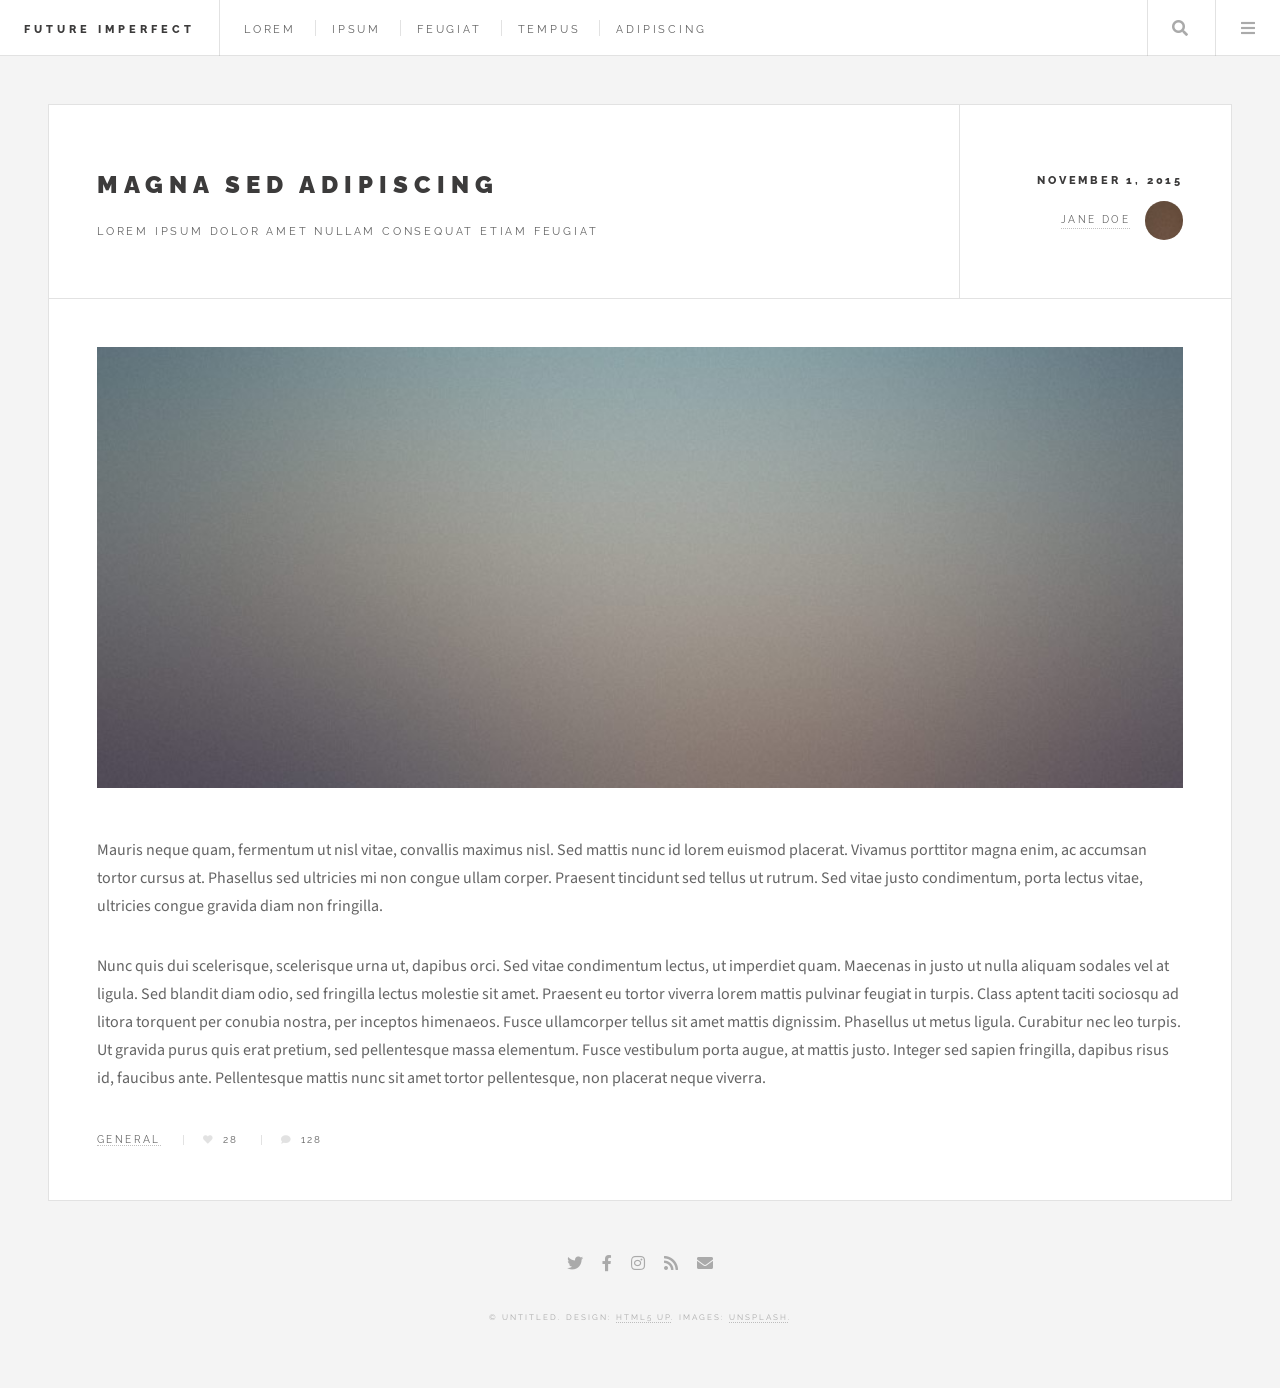
<file: single.html>
<!DOCTYPE HTML>
<!--
	Future Imperfect by HTML5 UP
	html5up.net | @ajlkn
	Free for personal and commercial use under the CCA 3.0 license (html5up.net/license)
-->
<html>
	<head>
		<title>Single - Future Imperfect by HTML5 UP</title>
		<meta charset="utf-8" />
		<meta name="viewport" content="width=device-width, initial-scale=1, user-scalable=no" />
		<link rel="stylesheet" href="assets/css/main.css" />
	</head>
	<body class="single is-preload">

		<!-- Wrapper -->
			<div id="wrapper">

				<!-- Header -->
					<header id="header">
						<h1><a href="index.html">Future Imperfect</a></h1>
						<nav class="links">
							<ul>
								<li><a href="#">Lorem</a></li>
								<li><a href="#">Ipsum</a></li>
								<li><a href="#">Feugiat</a></li>
								<li><a href="#">Tempus</a></li>
								<li><a href="#">Adipiscing</a></li>
							</ul>
						</nav>
						<nav class="main">
							<ul>
								<li class="search">
									<a class="fa-search" href="#search">Search</a>
									<form id="search" method="get" action="#">
										<input type="text" name="query" placeholder="Search" />
									</form>
								</li>
								<li class="menu">
									<a class="fa-bars" href="#menu">Menu</a>
								</li>
							</ul>
						</nav>
					</header>

				<!-- Menu -->
					<section id="menu">

						<!-- Search -->
							<section>
								<form class="search" method="get" action="#">
									<input type="text" name="query" placeholder="Search" />
								</form>
							</section>

						<!-- Links -->
							<section>
								<ul class="links">
									<li>
										<a href="#">
											<h3>Lorem ipsum</h3>
											<p>Feugiat tempus veroeros dolor</p>
										</a>
									</li>
									<li>
										<a href="#">
											<h3>Dolor sit amet</h3>
											<p>Sed vitae justo condimentum</p>
										</a>
									</li>
									<li>
										<a href="#">
											<h3>Feugiat veroeros</h3>
											<p>Phasellus sed ultricies mi congue</p>
										</a>
									</li>
									<li>
										<a href="#">
											<h3>Etiam sed consequat</h3>
											<p>Porta lectus amet ultricies</p>
										</a>
									</li>
								</ul>
							</section>

						<!-- Actions -->
							<section>
								<ul class="actions stacked">
									<li><a href="#" class="button large fit">Log In</a></li>
								</ul>
							</section>

					</section>

				<!-- Main -->
					<div id="main">

						<!-- Post -->
							<article class="post">
								<header>
									<div class="title">
										<h2><a href="#">Magna sed adipiscing</a></h2>
										<p>Lorem ipsum dolor amet nullam consequat etiam feugiat</p>
									</div>
									<div class="meta">
										<time class="published" datetime="2015-11-01">November 1, 2015</time>
										<a href="#" class="author"><span class="name">Jane Doe</span><img src="images/avatar.jpg" alt="" /></a>
									</div>
								</header>
								<span class="image featured"><img src="images/pic01.jpg" alt="" /></span>
								<p>Mauris neque quam, fermentum ut nisl vitae, convallis maximus nisl. Sed mattis nunc id lorem euismod placerat. Vivamus porttitor magna enim, ac accumsan tortor cursus at. Phasellus sed ultricies mi non congue ullam corper. Praesent tincidunt sed tellus ut rutrum. Sed vitae justo condimentum, porta lectus vitae, ultricies congue gravida diam non fringilla.</p>
								<p>Nunc quis dui scelerisque, scelerisque urna ut, dapibus orci. Sed vitae condimentum lectus, ut imperdiet quam. Maecenas in justo ut nulla aliquam sodales vel at ligula. Sed blandit diam odio, sed fringilla lectus molestie sit amet. Praesent eu tortor viverra lorem mattis pulvinar feugiat in turpis. Class aptent taciti sociosqu ad litora torquent per conubia nostra, per inceptos himenaeos. Fusce ullamcorper tellus sit amet mattis dignissim. Phasellus ut metus ligula. Curabitur nec leo turpis. Ut gravida purus quis erat pretium, sed pellentesque massa elementum. Fusce vestibulum porta augue, at mattis justo. Integer sed sapien fringilla, dapibus risus id, faucibus ante. Pellentesque mattis nunc sit amet tortor pellentesque, non placerat neque viverra. </p>
								<footer>
									<ul class="stats">
										<li><a href="#">General</a></li>
										<li><a href="#" class="icon solid fa-heart">28</a></li>
										<li><a href="#" class="icon solid fa-comment">128</a></li>
									</ul>
								</footer>
							</article>

					</div>

				<!-- Footer -->
					<section id="footer">
						<ul class="icons">
							<li><a href="#" class="icon brands fa-twitter"><span class="label">Twitter</span></a></li>
							<li><a href="#" class="icon brands fa-facebook-f"><span class="label">Facebook</span></a></li>
							<li><a href="#" class="icon brands fa-instagram"><span class="label">Instagram</span></a></li>
							<li><a href="#" class="icon solid fa-rss"><span class="label">RSS</span></a></li>
							<li><a href="#" class="icon solid fa-envelope"><span class="label">Email</span></a></li>
						</ul>
						<p class="copyright">&copy; Untitled. Design: <a href="http://html5up.net">HTML5 UP</a>. Images: <a href="http://unsplash.com">Unsplash</a>.</p>
					</section>

			</div>

		<!-- Scripts -->
			<script src="assets/js/jquery.min.js"></script>
			<script src="assets/js/browser.min.js"></script>
			<script src="assets/js/breakpoints.min.js"></script>
			<script src="assets/js/util.js"></script>
			<script src="assets/js/main.js"></script>

	</body>
</html>
</file>
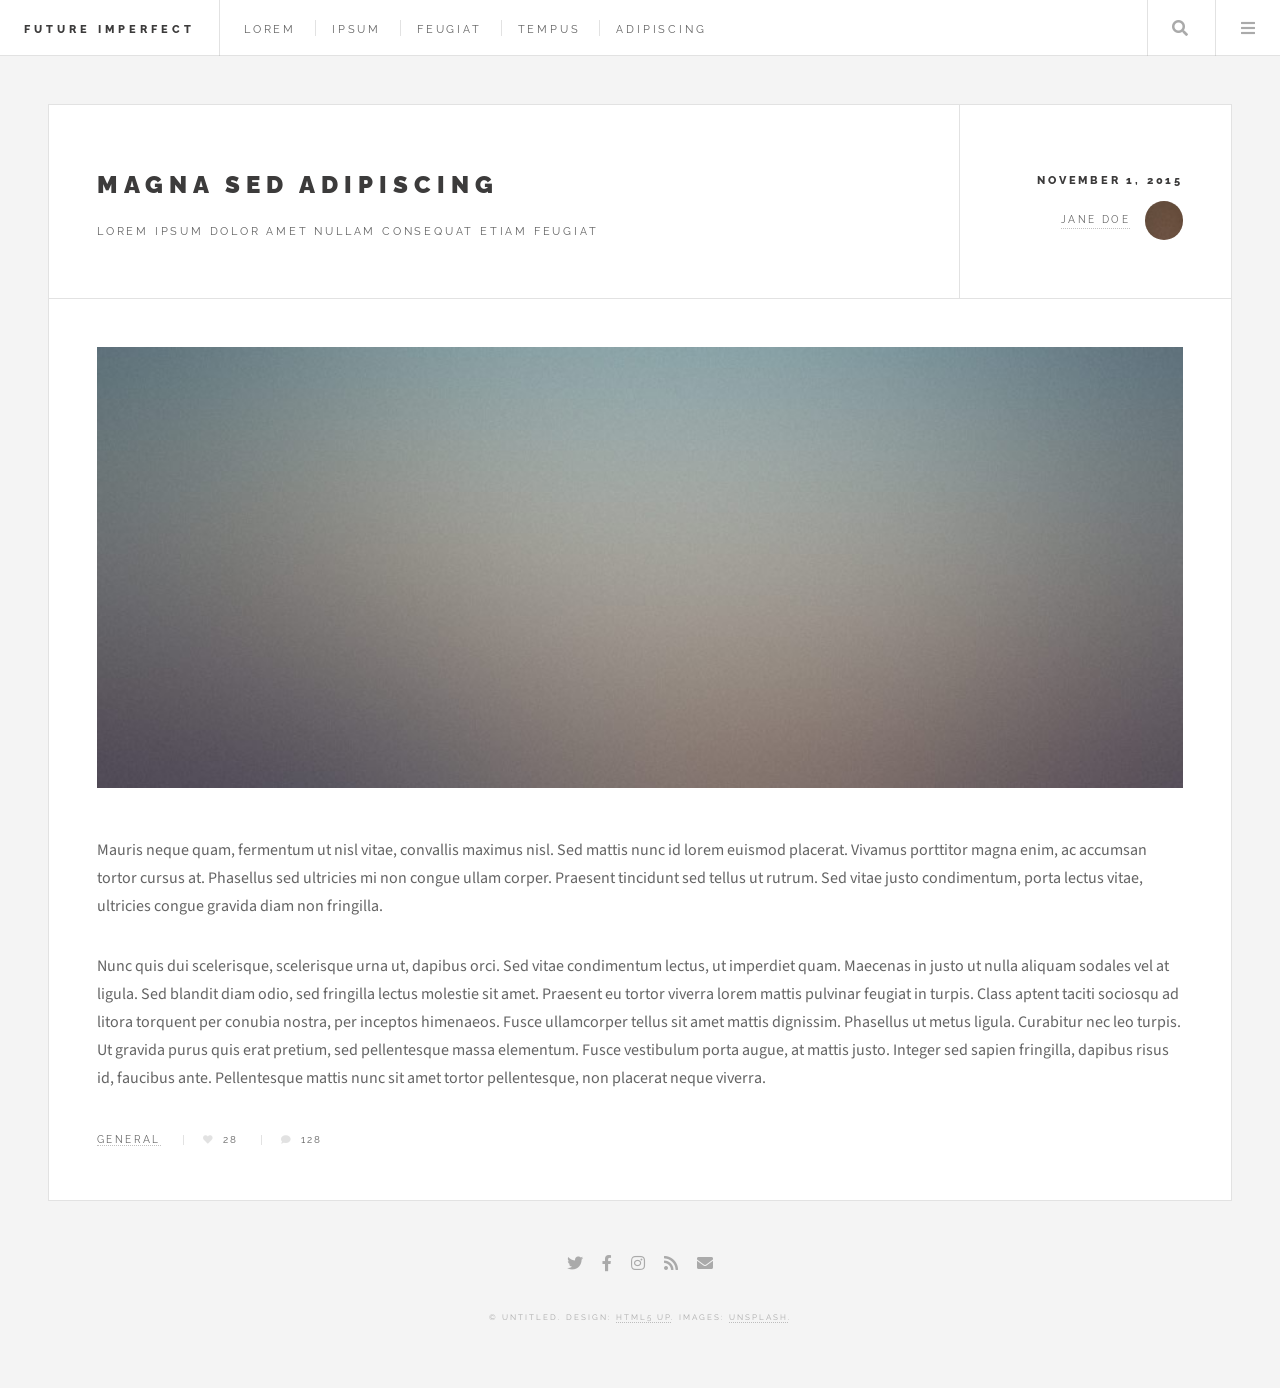
<file: html/single.html>
<!DOCTYPE HTML>
<!--
	Future Imperfect by HTML5 UP
	html5up.net | @ajlkn
	Free for personal and commercial use under the CCA 3.0 license (html5up.net/license)
-->
<html>
	<head>
		<title>Single - Future Imperfect by HTML5 UP</title>
		<meta charset="utf-8" />
		<meta name="viewport" content="width=device-width, initial-scale=1, user-scalable=no" />
		<link rel="stylesheet" href="assets/css/main.css" />
	</head>
	<body class="single is-preload">

		<!-- Wrapper -->
			<div id="wrapper">

				<!-- Header -->
					<header id="header">
						<h1><a href="index.html">Future Imperfect</a></h1>
						<nav class="links">
							<ul>
								<li><a href="#">Lorem</a></li>
								<li><a href="#">Ipsum</a></li>
								<li><a href="#">Feugiat</a></li>
								<li><a href="#">Tempus</a></li>
								<li><a href="#">Adipiscing</a></li>
							</ul>
						</nav>
						<nav class="main">
							<ul>
								<li class="search">
									<a class="fa-search" href="#search">Search</a>
									<form id="search" method="get" action="#">
										<input type="text" name="query" placeholder="Search" />
									</form>
								</li>
								<li class="menu">
									<a class="fa-bars" href="#menu">Menu</a>
								</li>
							</ul>
						</nav>
					</header>

				<!-- Menu -->
					<section id="menu">

						<!-- Search -->
							<section>
								<form class="search" method="get" action="#">
									<input type="text" name="query" placeholder="Search" />
								</form>
							</section>

						<!-- Links -->
							<section>
								<ul class="links">
									<li>
										<a href="#">
											<h3>Lorem ipsum</h3>
											<p>Feugiat tempus veroeros dolor</p>
										</a>
									</li>
									<li>
										<a href="#">
											<h3>Dolor sit amet</h3>
											<p>Sed vitae justo condimentum</p>
										</a>
									</li>
									<li>
										<a href="#">
											<h3>Feugiat veroeros</h3>
											<p>Phasellus sed ultricies mi congue</p>
										</a>
									</li>
									<li>
										<a href="#">
											<h3>Etiam sed consequat</h3>
											<p>Porta lectus amet ultricies</p>
										</a>
									</li>
								</ul>
							</section>

						<!-- Actions -->
							<section>
								<ul class="actions stacked">
									<li><a href="#" class="button large fit">Log In</a></li>
								</ul>
							</section>

					</section>

				<!-- Main -->
					<div id="main">

						<!-- Post -->
							<article class="post">
								<header>
									<div class="title">
										<h2><a href="#">Magna sed adipiscing</a></h2>
										<p>Lorem ipsum dolor amet nullam consequat etiam feugiat</p>
									</div>
									<div class="meta">
										<time class="published" datetime="2015-11-01">November 1, 2015</time>
										<a href="#" class="author"><span class="name">Jane Doe</span><img src="images/avatar.jpg" alt="" /></a>
									</div>
								</header>
								<span class="image featured"><img src="images/pic01.jpg" alt="" /></span>
								<p>Mauris neque quam, fermentum ut nisl vitae, convallis maximus nisl. Sed mattis nunc id lorem euismod placerat. Vivamus porttitor magna enim, ac accumsan tortor cursus at. Phasellus sed ultricies mi non congue ullam corper. Praesent tincidunt sed tellus ut rutrum. Sed vitae justo condimentum, porta lectus vitae, ultricies congue gravida diam non fringilla.</p>
								<p>Nunc quis dui scelerisque, scelerisque urna ut, dapibus orci. Sed vitae condimentum lectus, ut imperdiet quam. Maecenas in justo ut nulla aliquam sodales vel at ligula. Sed blandit diam odio, sed fringilla lectus molestie sit amet. Praesent eu tortor viverra lorem mattis pulvinar feugiat in turpis. Class aptent taciti sociosqu ad litora torquent per conubia nostra, per inceptos himenaeos. Fusce ullamcorper tellus sit amet mattis dignissim. Phasellus ut metus ligula. Curabitur nec leo turpis. Ut gravida purus quis erat pretium, sed pellentesque massa elementum. Fusce vestibulum porta augue, at mattis justo. Integer sed sapien fringilla, dapibus risus id, faucibus ante. Pellentesque mattis nunc sit amet tortor pellentesque, non placerat neque viverra. </p>
								<footer>
									<ul class="stats">
										<li><a href="#">General</a></li>
										<li><a href="#" class="icon solid fa-heart">28</a></li>
										<li><a href="#" class="icon solid fa-comment">128</a></li>
									</ul>
								</footer>
							</article>

					</div>

				<!-- Footer -->
					<section id="footer">
						<ul class="icons">
							<li><a href="#" class="icon brands fa-twitter"><span class="label">Twitter</span></a></li>
							<li><a href="#" class="icon brands fa-facebook-f"><span class="label">Facebook</span></a></li>
							<li><a href="#" class="icon brands fa-instagram"><span class="label">Instagram</span></a></li>
							<li><a href="#" class="icon solid fa-rss"><span class="label">RSS</span></a></li>
							<li><a href="#" class="icon solid fa-envelope"><span class="label">Email</span></a></li>
						</ul>
						<p class="copyright">&copy; Untitled. Design: <a href="http://html5up.net">HTML5 UP</a>. Images: <a href="http://unsplash.com">Unsplash</a>.</p>
					</section>

			</div>

		<!-- Scripts -->
			<script src="https://cdnjs.cloudflare.com/ajax/libs/jquery/3.7.1/jquery.min.js"></script>
			<script src="assets/js/browser.min.js"></script>
			<script src="assets/js/breakpoints.min.js"></script>
			<script src="assets/js/util.js"></script>
			<script src="assets/js/main.js"></script>

	</body>
</html>
</file>
<file: assets/css/main.css>
@import url(fontawesome-all.min.css);
@import url("https://fonts.googleapis.com/css?family=Source+Sans+Pro:400,700|Raleway:400,800,900");

/*
	Future Imperfect by HTML5 UP
	html5up.net | @ajlkn
	Free for personal and commercial use under the CCA 3.0 license (html5up.net/license)
*/

html, body, div, span, applet, object,
iframe, h1, h2, h3, h4, h5, h6, p, blockquote,
pre, a, abbr, acronym, address, big, cite,
code, del, dfn, em, img, ins, kbd, q, s, samp,
small, strike, strong, sub, sup, tt, var, b,
u, i, center, dl, dt, dd, ol, ul, li, fieldset,
form, label, legend, table, caption, tbody,
tfoot, thead, tr, th, td, article, aside,
canvas, details, embed, figure, figcaption,
footer, header, hgroup, menu, nav, output, ruby,
section, summary, time, mark, audio, video {
	margin: 0;
	padding: 0;
	border: 0;
	font-size: 100%;
	font: inherit;
	vertical-align: baseline;}

article, aside, details, figcaption, figure,
footer, header, hgroup, menu, nav, section {
	display: block;}

body {
	line-height: 1;
}

ol, ul {
	list-style: none;
}

blockquote, q {
	quotes: none;
}

	blockquote:before, blockquote:after, q:before, q:after {
		content: '';
		content: none;
	}

table {
	border-collapse: collapse;
	border-spacing: 0;
}

body {
	-webkit-text-size-adjust: none;
}

mark {
	background-color: transparent;
	color: inherit;
}

input::-moz-focus-inner {
	border: 0;
	padding: 0;
}

input, select, textarea {
	-moz-appearance: none;
	-webkit-appearance: none;
	-ms-appearance: none;
	appearance: none;
}

/* Basic */

	@-ms-viewport {
		width: device-width;
	}

	body {
		-ms-overflow-style: scrollbar;
	}

	@media screen and (max-width: 480px) {

		html, body {
			min-width: 320px;
		}

	}

	html {
		box-sizing: border-box;
	}

	*, *:before, *:after {
		box-sizing: inherit;
	}

	body {
		background: #f4f4f4;
	}

		body.is-preload *, body.is-preload *:before, body.is-preload *:after {
			-moz-animation: none !important;
			-webkit-animation: none !important;
			-ms-animation: none !important;
			animation: none !important;
			-moz-transition: none !important;
			-webkit-transition: none !important;
			-ms-transition: none !important;
			transition: none !important;
		}

/* Type */

	body, input, select, textarea {
		color: #646464;
		font-family: "Source Sans Pro", Helvetica, sans-serif;
		font-size: 14pt;
		font-weight: 400;
		line-height: 1.75;
	}

		@media screen and (max-width: 1680px) {

			body, input, select, textarea {
				font-size: 12pt;
			}

		}

		@media screen and (max-width: 1280px) {

			body, input, select, textarea {
				font-size: 12pt;
			}

		}

		@media screen and (max-width: 980px) {

			body, input, select, textarea {
				font-size: 12pt;
			}

		}

		@media screen and (max-width: 736px) {

			body, input, select, textarea {
				font-size: 12pt;
			}

		}

		@media screen and (max-width: 480px) {

			body, input, select, textarea {
				font-size: 12pt;
			}

		}

	a {
		-moz-transition: color 0.2s ease, border-bottom-color 0.2s ease;
		-webkit-transition: color 0.2s ease, border-bottom-color 0.2s ease;
		-ms-transition: color 0.2s ease, border-bottom-color 0.2s ease;
		transition: color 0.2s ease, border-bottom-color 0.2s ease;
		border-bottom: dotted 1px rgba(160, 160, 160, 0.65);
		color: inherit;
		text-decoration: none;
	}

		a:before {
			-moz-transition: color 0.2s ease;
			-webkit-transition: color 0.2s ease;
			-ms-transition: color 0.2s ease;
			transition: color 0.2s ease;
		}

		a:hover {
			border-bottom-color: transparent;
			color: #2ebaae !important;
		}

			a:hover:before {
				color: #2ebaae !important;
			}

	strong, b {
		color: #3c3b3b;
		font-weight: 700;
	}

	em, i {
		font-style: italic;
	}

	p {
		margin: 0 0 2em 0;
	}

	h1, h2, h3, h4, h5, h6 {
		color: #3c3b3b;
		font-family: "Raleway", Helvetica, sans-serif;
		font-weight: 800;
		letter-spacing: 0.25em;
		line-height: 1.65;
		margin: 0 0 1em 0;
		text-transform: uppercase;
	}

		h1 a, h2 a, h3 a, h4 a, h5 a, h6 a {
			color: inherit;
			border-bottom: 0;
		}

	h2 {
		font-size: 1.1em;
	}

	h3 {
		font-size: 0.9em;
	}

	h4 {
		font-size: 0.7em;
	}

	h5 {
		font-size: 0.7em;
	}

	h6 {
		font-size: 0.7em;
	}

	sub {
		font-size: 0.8em;
		position: relative;
		top: 0.5em;
	}

	sup {
		font-size: 0.8em;
		position: relative;
		top: -0.5em;
	}

	blockquote {
		border-left: solid 4px rgba(160, 160, 160, 0.3);
		font-style: italic;
		margin: 0 0 2em 0;
		padding: 0.5em 0 0.5em 2em;
	}

	code {
		background: rgba(160, 160, 160, 0.075);
		border: solid 1px rgba(160, 160, 160, 0.3);
		font-family: "Courier New", monospace;
		font-size: 0.9em;
		margin: 0 0.25em;
		padding: 0.25em 0.65em;
	}

	pre {
		-webkit-overflow-scrolling: touch;
		font-family: "Courier New", monospace;
		font-size: 0.9em;
		margin: 0 0 2em 0;
	}

		pre code {
			display: block;
			line-height: 1.75em;
			padding: 1em 1.5em;
			overflow-x: auto;
		}

	hr {
		border: 0;
		border-bottom: solid 1px rgba(160, 160, 160, 0.3);
		margin: 2em 0;
	}

		hr.major {
			margin: 3em 0;
		}

	.align-left {
		text-align: left;
	}

	.align-center {
		text-align: center;
	}

	.align-right {
		text-align: right;
	}

/* Row */

	.row {
		display: flex;
		flex-wrap: wrap;
		box-sizing: border-box;
		align-items: stretch;
	}

		.row > * {
			box-sizing: border-box;
		}

		.row.gtr-uniform > * > :last-child {
			margin-bottom: 0;
		}

		.row.aln-left {
			justify-content: flex-start;
		}

		.row.aln-center {
			justify-content: center;
		}

		.row.aln-right {
			justify-content: flex-end;
		}

		.row.aln-top {
			align-items: flex-start;
		}

		.row.aln-middle {
			align-items: center;
		}

		.row.aln-bottom {
			align-items: flex-end;
		}

		.row > .imp {
			order: -1;
		}

		.row > .col-1 {
			width: 8.33333%;
		}

		.row > .off-1 {
			margin-left: 8.33333%;
		}

		.row > .col-2 {
			width: 16.66667%;
		}

		.row > .off-2 {
			margin-left: 16.66667%;
		}

		.row > .col-3 {
			width: 25%;
		}

		.row > .off-3 {
			margin-left: 25%;
		}

		.row > .col-4 {
			width: 33.33333%;
		}

		.row > .off-4 {
			margin-left: 33.33333%;
		}

		.row > .col-5 {
			width: 41.66667%;
		}

		.row > .off-5 {
			margin-left: 41.66667%;
		}

		.row > .col-6 {
			width: 50%;
		}

		.row > .off-6 {
			margin-left: 50%;
		}

		.row > .col-7 {
			width: 58.33333%;
		}

		.row > .off-7 {
			margin-left: 58.33333%;
		}

		.row > .col-8 {
			width: 66.66667%;
		}

		.row > .off-8 {
			margin-left: 66.66667%;
		}

		.row > .col-9 {
			width: 75%;
		}

		.row > .off-9 {
			margin-left: 75%;
		}

		.row > .col-10 {
			width: 83.33333%;
		}

		.row > .off-10 {
			margin-left: 83.33333%;
		}

		.row > .col-11 {
			width: 91.66667%;
		}

		.row > .off-11 {
			margin-left: 91.66667%;
		}

		.row > .col-12 {
			width: 100%;
		}

		.row > .off-12 {
			margin-left: 100%;
		}

		.row.gtr-0 {
			margin-top: 0;
			margin-left: 0em;
		}

			.row.gtr-0 > * {
				padding: 0 0 0 0em;
			}

			.row.gtr-0.gtr-uniform {
				margin-top: 0em;
			}

				.row.gtr-0.gtr-uniform > * {
					padding-top: 0em;
				}

		.row.gtr-25 {
			margin-top: 0;
			margin-left: -0.25em;
		}

			.row.gtr-25 > * {
				padding: 0 0 0 0.25em;
			}

			.row.gtr-25.gtr-uniform {
				margin-top: -0.25em;
			}

				.row.gtr-25.gtr-uniform > * {
					padding-top: 0.25em;
				}

		.row.gtr-50 {
			margin-top: 0;
			margin-left: -0.5em;
		}

			.row.gtr-50 > * {
				padding: 0 0 0 0.5em;
			}

			.row.gtr-50.gtr-uniform {
				margin-top: -0.5em;
			}

				.row.gtr-50.gtr-uniform > * {
					padding-top: 0.5em;
				}

		.row {
			margin-top: 0;
			margin-left: -1em;
		}

			.row > * {
				padding: 0 0 0 1em;
			}

			.row.gtr-uniform {
				margin-top: -1em;
			}

				.row.gtr-uniform > * {
					padding-top: 1em;
				}

		.row.gtr-150 {
			margin-top: 0;
			margin-left: -1.5em;
		}

			.row.gtr-150 > * {
				padding: 0 0 0 1.5em;
			}

			.row.gtr-150.gtr-uniform {
				margin-top: -1.5em;
			}

				.row.gtr-150.gtr-uniform > * {
					padding-top: 1.5em;
				}

		.row.gtr-200 {
			margin-top: 0;
			margin-left: -2em;
		}

			.row.gtr-200 > * {
				padding: 0 0 0 2em;
			}

			.row.gtr-200.gtr-uniform {
				margin-top: -2em;
			}

				.row.gtr-200.gtr-uniform > * {
					padding-top: 2em;
				}

		@media screen and (max-width: 1680px) {

			.row {
				display: flex;
				flex-wrap: wrap;
				box-sizing: border-box;
				align-items: stretch;
			}

				.row > * {
					box-sizing: border-box;
				}

				.row.gtr-uniform > * > :last-child {
					margin-bottom: 0;
				}

				.row.aln-left {
					justify-content: flex-start;
				}

				.row.aln-center {
					justify-content: center;
				}

				.row.aln-right {
					justify-content: flex-end;
				}

				.row.aln-top {
					align-items: flex-start;
				}

				.row.aln-middle {
					align-items: center;
				}

				.row.aln-bottom {
					align-items: flex-end;
				}

				.row > .imp-xlarge {
					order: -1;
				}

				.row > .col-1-xlarge {
					width: 8.33333%;
				}

				.row > .off-1-xlarge {
					margin-left: 8.33333%;
				}

				.row > .col-2-xlarge {
					width: 16.66667%;
				}

				.row > .off-2-xlarge {
					margin-left: 16.66667%;
				}

				.row > .col-3-xlarge {
					width: 25%;
				}

				.row > .off-3-xlarge {
					margin-left: 25%;
				}

				.row > .col-4-xlarge {
					width: 33.33333%;
				}

				.row > .off-4-xlarge {
					margin-left: 33.33333%;
				}

				.row > .col-5-xlarge {
					width: 41.66667%;
				}

				.row > .off-5-xlarge {
					margin-left: 41.66667%;
				}

				.row > .col-6-xlarge {
					width: 50%;
				}

				.row > .off-6-xlarge {
					margin-left: 50%;
				}

				.row > .col-7-xlarge {
					width: 58.33333%;
				}

				.row > .off-7-xlarge {
					margin-left: 58.33333%;
				}

				.row > .col-8-xlarge {
					width: 66.66667%;
				}

				.row > .off-8-xlarge {
					margin-left: 66.66667%;
				}

				.row > .col-9-xlarge {
					width: 75%;
				}

				.row > .off-9-xlarge {
					margin-left: 75%;
				}

				.row > .col-10-xlarge {
					width: 83.33333%;
				}

				.row > .off-10-xlarge {
					margin-left: 83.33333%;
				}

				.row > .col-11-xlarge {
					width: 91.66667%;
				}

				.row > .off-11-xlarge {
					margin-left: 91.66667%;
				}

				.row > .col-12-xlarge {
					width: 100%;
				}

				.row > .off-12-xlarge {
					margin-left: 100%;
				}

				.row.gtr-0 {
					margin-top: 0;
					margin-left: 0em;
				}

					.row.gtr-0 > * {
						padding: 0 0 0 0em;
					}

					.row.gtr-0.gtr-uniform {
						margin-top: 0em;
					}

						.row.gtr-0.gtr-uniform > * {
							padding-top: 0em;
						}

				.row.gtr-25 {
					margin-top: 0;
					margin-left: -0.25em;
				}

					.row.gtr-25 > * {
						padding: 0 0 0 0.25em;
					}

					.row.gtr-25.gtr-uniform {
						margin-top: -0.25em;
					}

						.row.gtr-25.gtr-uniform > * {
							padding-top: 0.25em;
						}

				.row.gtr-50 {
					margin-top: 0;
					margin-left: -0.5em;
				}

					.row.gtr-50 > * {
						padding: 0 0 0 0.5em;
					}

					.row.gtr-50.gtr-uniform {
						margin-top: -0.5em;
					}

						.row.gtr-50.gtr-uniform > * {
							padding-top: 0.5em;
						}

				.row {
					margin-top: 0;
					margin-left: -1em;
				}

					.row > * {
						padding: 0 0 0 1em;
					}

					.row.gtr-uniform {
						margin-top: -1em;
					}

						.row.gtr-uniform > * {
							padding-top: 1em;
						}

				.row.gtr-150 {
					margin-top: 0;
					margin-left: -1.5em;
				}

					.row.gtr-150 > * {
						padding: 0 0 0 1.5em;
					}

					.row.gtr-150.gtr-uniform {
						margin-top: -1.5em;
					}

						.row.gtr-150.gtr-uniform > * {
							padding-top: 1.5em;
						}

				.row.gtr-200 {
					margin-top: 0;
					margin-left: -2em;
				}

					.row.gtr-200 > * {
						padding: 0 0 0 2em;
					}

					.row.gtr-200.gtr-uniform {
						margin-top: -2em;
					}

						.row.gtr-200.gtr-uniform > * {
							padding-top: 2em;
						}

		}

		@media screen and (max-width: 1280px) {

			.row {
				display: flex;
				flex-wrap: wrap;
				box-sizing: border-box;
				align-items: stretch;
			}

				.row > * {
					box-sizing: border-box;
				}

				.row.gtr-uniform > * > :last-child {
					margin-bottom: 0;
				}

				.row.aln-left {
					justify-content: flex-start;
				}

				.row.aln-center {
					justify-content: center;
				}

				.row.aln-right {
					justify-content: flex-end;
				}

				.row.aln-top {
					align-items: flex-start;
				}

				.row.aln-middle {
					align-items: center;
				}

				.row.aln-bottom {
					align-items: flex-end;
				}

				.row > .imp-large {
					order: -1;
				}

				.row > .col-1-large {
					width: 8.33333%;
				}

				.row > .off-1-large {
					margin-left: 8.33333%;
				}

				.row > .col-2-large {
					width: 16.66667%;
				}

				.row > .off-2-large {
					margin-left: 16.66667%;
				}

				.row > .col-3-large {
					width: 25%;
				}

				.row > .off-3-large {
					margin-left: 25%;
				}

				.row > .col-4-large {
					width: 33.33333%;
				}

				.row > .off-4-large {
					margin-left: 33.33333%;
				}

				.row > .col-5-large {
					width: 41.66667%;
				}

				.row > .off-5-large {
					margin-left: 41.66667%;
				}

				.row > .col-6-large {
					width: 50%;
				}

				.row > .off-6-large {
					margin-left: 50%;
				}

				.row > .col-7-large {
					width: 58.33333%;
				}

				.row > .off-7-large {
					margin-left: 58.33333%;
				}

				.row > .col-8-large {
					width: 66.66667%;
				}

				.row > .off-8-large {
					margin-left: 66.66667%;
				}

				.row > .col-9-large {
					width: 75%;
				}

				.row > .off-9-large {
					margin-left: 75%;
				}

				.row > .col-10-large {
					width: 83.33333%;
				}

				.row > .off-10-large {
					margin-left: 83.33333%;
				}

				.row > .col-11-large {
					width: 91.66667%;
				}

				.row > .off-11-large {
					margin-left: 91.66667%;
				}

				.row > .col-12-large {
					width: 100%;
				}

				.row > .off-12-large {
					margin-left: 100%;
				}

				.row.gtr-0 {
					margin-top: 0;
					margin-left: 0em;
				}

					.row.gtr-0 > * {
						padding: 0 0 0 0em;
					}

					.row.gtr-0.gtr-uniform {
						margin-top: 0em;
					}

						.row.gtr-0.gtr-uniform > * {
							padding-top: 0em;
						}

				.row.gtr-25 {
					margin-top: 0;
					margin-left: -0.25em;
				}

					.row.gtr-25 > * {
						padding: 0 0 0 0.25em;
					}

					.row.gtr-25.gtr-uniform {
						margin-top: -0.25em;
					}

						.row.gtr-25.gtr-uniform > * {
							padding-top: 0.25em;
						}

				.row.gtr-50 {
					margin-top: 0;
					margin-left: -0.5em;
				}

					.row.gtr-50 > * {
						padding: 0 0 0 0.5em;
					}

					.row.gtr-50.gtr-uniform {
						margin-top: -0.5em;
					}

						.row.gtr-50.gtr-uniform > * {
							padding-top: 0.5em;
						}

				.row {
					margin-top: 0;
					margin-left: -1em;
				}

					.row > * {
						padding: 0 0 0 1em;
					}

					.row.gtr-uniform {
						margin-top: -1em;
					}

						.row.gtr-uniform > * {
							padding-top: 1em;
						}

				.row.gtr-150 {
					margin-top: 0;
					margin-left: -1.5em;
				}

					.row.gtr-150 > * {
						padding: 0 0 0 1.5em;
					}

					.row.gtr-150.gtr-uniform {
						margin-top: -1.5em;
					}

						.row.gtr-150.gtr-uniform > * {
							padding-top: 1.5em;
						}

				.row.gtr-200 {
					margin-top: 0;
					margin-left: -2em;
				}

					.row.gtr-200 > * {
						padding: 0 0 0 2em;
					}

					.row.gtr-200.gtr-uniform {
						margin-top: -2em;
					}

						.row.gtr-200.gtr-uniform > * {
							padding-top: 2em;
						}

		}

		@media screen and (max-width: 980px) {

			.row {
				display: flex;
				flex-wrap: wrap;
				box-sizing: border-box;
				align-items: stretch;
			}

				.row > * {
					box-sizing: border-box;
				}

				.row.gtr-uniform > * > :last-child {
					margin-bottom: 0;
				}

				.row.aln-left {
					justify-content: flex-start;
				}

				.row.aln-center {
					justify-content: center;
				}

				.row.aln-right {
					justify-content: flex-end;
				}

				.row.aln-top {
					align-items: flex-start;
				}

				.row.aln-middle {
					align-items: center;
				}

				.row.aln-bottom {
					align-items: flex-end;
				}

				.row > .imp-medium {
					order: -1;
				}

				.row > .col-1-medium {
					width: 8.33333%;
				}

				.row > .off-1-medium {
					margin-left: 8.33333%;
				}

				.row > .col-2-medium {
					width: 16.66667%;
				}

				.row > .off-2-medium {
					margin-left: 16.66667%;
				}

				.row > .col-3-medium {
					width: 25%;
				}

				.row > .off-3-medium {
					margin-left: 25%;
				}

				.row > .col-4-medium {
					width: 33.33333%;
				}

				.row > .off-4-medium {
					margin-left: 33.33333%;
				}

				.row > .col-5-medium {
					width: 41.66667%;
				}

				.row > .off-5-medium {
					margin-left: 41.66667%;
				}

				.row > .col-6-medium {
					width: 50%;
				}

				.row > .off-6-medium {
					margin-left: 50%;
				}

				.row > .col-7-medium {
					width: 58.33333%;
				}

				.row > .off-7-medium {
					margin-left: 58.33333%;
				}

				.row > .col-8-medium {
					width: 66.66667%;
				}

				.row > .off-8-medium {
					margin-left: 66.66667%;
				}

				.row > .col-9-medium {
					width: 75%;
				}

				.row > .off-9-medium {
					margin-left: 75%;
				}

				.row > .col-10-medium {
					width: 83.33333%;
				}

				.row > .off-10-medium {
					margin-left: 83.33333%;
				}

				.row > .col-11-medium {
					width: 91.66667%;
				}

				.row > .off-11-medium {
					margin-left: 91.66667%;
				}

				.row > .col-12-medium {
					width: 100%;
				}

				.row > .off-12-medium {
					margin-left: 100%;
				}

				.row.gtr-0 {
					margin-top: 0;
					margin-left: 0em;
				}

					.row.gtr-0 > * {
						padding: 0 0 0 0em;
					}

					.row.gtr-0.gtr-uniform {
						margin-top: 0em;
					}

						.row.gtr-0.gtr-uniform > * {
							padding-top: 0em;
						}

				.row.gtr-25 {
					margin-top: 0;
					margin-left: -0.25em;
				}

					.row.gtr-25 > * {
						padding: 0 0 0 0.25em;
					}

					.row.gtr-25.gtr-uniform {
						margin-top: -0.25em;
					}

						.row.gtr-25.gtr-uniform > * {
							padding-top: 0.25em;
						}

				.row.gtr-50 {
					margin-top: 0;
					margin-left: -0.5em;
				}

					.row.gtr-50 > * {
						padding: 0 0 0 0.5em;
					}

					.row.gtr-50.gtr-uniform {
						margin-top: -0.5em;
					}

						.row.gtr-50.gtr-uniform > * {
							padding-top: 0.5em;
						}

				.row {
					margin-top: 0;
					margin-left: -1em;
				}

					.row > * {
						padding: 0 0 0 1em;
					}

					.row.gtr-uniform {
						margin-top: -1em;
					}

						.row.gtr-uniform > * {
							padding-top: 1em;
						}

				.row.gtr-150 {
					margin-top: 0;
					margin-left: -1.5em;
				}

					.row.gtr-150 > * {
						padding: 0 0 0 1.5em;
					}

					.row.gtr-150.gtr-uniform {
						margin-top: -1.5em;
					}

						.row.gtr-150.gtr-uniform > * {
							padding-top: 1.5em;
						}

				.row.gtr-200 {
					margin-top: 0;
					margin-left: -2em;
				}

					.row.gtr-200 > * {
						padding: 0 0 0 2em;
					}

					.row.gtr-200.gtr-uniform {
						margin-top: -2em;
					}

						.row.gtr-200.gtr-uniform > * {
							padding-top: 2em;
						}

		}

		@media screen and (max-width: 736px) {

			.row {
				display: flex;
				flex-wrap: wrap;
				box-sizing: border-box;
				align-items: stretch;
			}

				.row > * {
					box-sizing: border-box;
				}

				.row.gtr-uniform > * > :last-child {
					margin-bottom: 0;
				}

				.row.aln-left {
					justify-content: flex-start;
				}

				.row.aln-center {
					justify-content: center;
				}

				.row.aln-right {
					justify-content: flex-end;
				}

				.row.aln-top {
					align-items: flex-start;
				}

				.row.aln-middle {
					align-items: center;
				}

				.row.aln-bottom {
					align-items: flex-end;
				}

				.row > .imp-small {
					order: -1;
				}

				.row > .col-1-small {
					width: 8.33333%;
				}

				.row > .off-1-small {
					margin-left: 8.33333%;
				}

				.row > .col-2-small {
					width: 16.66667%;
				}

				.row > .off-2-small {
					margin-left: 16.66667%;
				}

				.row > .col-3-small {
					width: 25%;
				}

				.row > .off-3-small {
					margin-left: 25%;
				}

				.row > .col-4-small {
					width: 33.33333%;
				}

				.row > .off-4-small {
					margin-left: 33.33333%;
				}

				.row > .col-5-small {
					width: 41.66667%;
				}

				.row > .off-5-small {
					margin-left: 41.66667%;
				}

				.row > .col-6-small {
					width: 50%;
				}

				.row > .off-6-small {
					margin-left: 50%;
				}

				.row > .col-7-small {
					width: 58.33333%;
				}

				.row > .off-7-small {
					margin-left: 58.33333%;
				}

				.row > .col-8-small {
					width: 66.66667%;
				}

				.row > .off-8-small {
					margin-left: 66.66667%;
				}

				.row > .col-9-small {
					width: 75%;
				}

				.row > .off-9-small {
					margin-left: 75%;
				}

				.row > .col-10-small {
					width: 83.33333%;
				}

				.row > .off-10-small {
					margin-left: 83.33333%;
				}

				.row > .col-11-small {
					width: 91.66667%;
				}

				.row > .off-11-small {
					margin-left: 91.66667%;
				}

				.row > .col-12-small {
					width: 100%;
				}

				.row > .off-12-small {
					margin-left: 100%;
				}

				.row.gtr-0 {
					margin-top: 0;
					margin-left: 0em;
				}

					.row.gtr-0 > * {
						padding: 0 0 0 0em;
					}

					.row.gtr-0.gtr-uniform {
						margin-top: 0em;
					}

						.row.gtr-0.gtr-uniform > * {
							padding-top: 0em;
						}

				.row.gtr-25 {
					margin-top: 0;
					margin-left: -0.25em;
				}

					.row.gtr-25 > * {
						padding: 0 0 0 0.25em;
					}

					.row.gtr-25.gtr-uniform {
						margin-top: -0.25em;
					}

						.row.gtr-25.gtr-uniform > * {
							padding-top: 0.25em;
						}

				.row.gtr-50 {
					margin-top: 0;
					margin-left: -0.5em;
				}

					.row.gtr-50 > * {
						padding: 0 0 0 0.5em;
					}

					.row.gtr-50.gtr-uniform {
						margin-top: -0.5em;
					}

						.row.gtr-50.gtr-uniform > * {
							padding-top: 0.5em;
						}

				.row {
					margin-top: 0;
					margin-left: -1em;
				}

					.row > * {
						padding: 0 0 0 1em;
					}

					.row.gtr-uniform {
						margin-top: -1em;
					}

						.row.gtr-uniform > * {
							padding-top: 1em;
						}

				.row.gtr-150 {
					margin-top: 0;
					margin-left: -1.5em;
				}

					.row.gtr-150 > * {
						padding: 0 0 0 1.5em;
					}

					.row.gtr-150.gtr-uniform {
						margin-top: -1.5em;
					}

						.row.gtr-150.gtr-uniform > * {
							padding-top: 1.5em;
						}

				.row.gtr-200 {
					margin-top: 0;
					margin-left: -2em;
				}

					.row.gtr-200 > * {
						padding: 0 0 0 2em;
					}

					.row.gtr-200.gtr-uniform {
						margin-top: -2em;
					}

						.row.gtr-200.gtr-uniform > * {
							padding-top: 2em;
						}

		}

		@media screen and (max-width: 480px) {

			.row {
				display: flex;
				flex-wrap: wrap;
				box-sizing: border-box;
				align-items: stretch;
			}

				.row > * {
					box-sizing: border-box;
				}

				.row.gtr-uniform > * > :last-child {
					margin-bottom: 0;
				}

				.row.aln-left {
					justify-content: flex-start;
				}

				.row.aln-center {
					justify-content: center;
				}

				.row.aln-right {
					justify-content: flex-end;
				}

				.row.aln-top {
					align-items: flex-start;
				}

				.row.aln-middle {
					align-items: center;
				}

				.row.aln-bottom {
					align-items: flex-end;
				}

				.row > .imp-xsmall {
					order: -1;
				}

				.row > .col-1-xsmall {
					width: 8.33333%;
				}

				.row > .off-1-xsmall {
					margin-left: 8.33333%;
				}

				.row > .col-2-xsmall {
					width: 16.66667%;
				}

				.row > .off-2-xsmall {
					margin-left: 16.66667%;
				}

				.row > .col-3-xsmall {
					width: 25%;
				}

				.row > .off-3-xsmall {
					margin-left: 25%;
				}

				.row > .col-4-xsmall {
					width: 33.33333%;
				}

				.row > .off-4-xsmall {
					margin-left: 33.33333%;
				}

				.row > .col-5-xsmall {
					width: 41.66667%;
				}

				.row > .off-5-xsmall {
					margin-left: 41.66667%;
				}

				.row > .col-6-xsmall {
					width: 50%;
				}

				.row > .off-6-xsmall {
					margin-left: 50%;
				}

				.row > .col-7-xsmall {
					width: 58.33333%;
				}

				.row > .off-7-xsmall {
					margin-left: 58.33333%;
				}

				.row > .col-8-xsmall {
					width: 66.66667%;
				}

				.row > .off-8-xsmall {
					margin-left: 66.66667%;
				}

				.row > .col-9-xsmall {
					width: 75%;
				}

				.row > .off-9-xsmall {
					margin-left: 75%;
				}

				.row > .col-10-xsmall {
					width: 83.33333%;
				}

				.row > .off-10-xsmall {
					margin-left: 83.33333%;
				}

				.row > .col-11-xsmall {
					width: 91.66667%;
				}

				.row > .off-11-xsmall {
					margin-left: 91.66667%;
				}

				.row > .col-12-xsmall {
					width: 100%;
				}

				.row > .off-12-xsmall {
					margin-left: 100%;
				}

				.row.gtr-0 {
					margin-top: 0;
					margin-left: 0em;
				}

					.row.gtr-0 > * {
						padding: 0 0 0 0em;
					}

					.row.gtr-0.gtr-uniform {
						margin-top: 0em;
					}

						.row.gtr-0.gtr-uniform > * {
							padding-top: 0em;
						}

				.row.gtr-25 {
					margin-top: 0;
					margin-left: -0.25em;
				}

					.row.gtr-25 > * {
						padding: 0 0 0 0.25em;
					}

					.row.gtr-25.gtr-uniform {
						margin-top: -0.25em;
					}

						.row.gtr-25.gtr-uniform > * {
							padding-top: 0.25em;
						}

				.row.gtr-50 {
					margin-top: 0;
					margin-left: -0.5em;
				}

					.row.gtr-50 > * {
						padding: 0 0 0 0.5em;
					}

					.row.gtr-50.gtr-uniform {
						margin-top: -0.5em;
					}

						.row.gtr-50.gtr-uniform > * {
							padding-top: 0.5em;
						}

				.row {
					margin-top: 0;
					margin-left: -1em;
				}

					.row > * {
						padding: 0 0 0 1em;
					}

					.row.gtr-uniform {
						margin-top: -1em;
					}

						.row.gtr-uniform > * {
							padding-top: 1em;
						}

				.row.gtr-150 {
					margin-top: 0;
					margin-left: -1.5em;
				}

					.row.gtr-150 > * {
						padding: 0 0 0 1.5em;
					}

					.row.gtr-150.gtr-uniform {
						margin-top: -1.5em;
					}

						.row.gtr-150.gtr-uniform > * {
							padding-top: 1.5em;
						}

				.row.gtr-200 {
					margin-top: 0;
					margin-left: -2em;
				}

					.row.gtr-200 > * {
						padding: 0 0 0 2em;
					}

					.row.gtr-200.gtr-uniform {
						margin-top: -2em;
					}

						.row.gtr-200.gtr-uniform > * {
							padding-top: 2em;
						}

		}

/* Author */

	.author {
		display: -moz-flex;
		display: -webkit-flex;
		display: -ms-flex;
		display: flex;
		-moz-flex-direction: row;
		-webkit-flex-direction: row;
		-ms-flex-direction: row;
		flex-direction: row;
		-moz-align-items: center;
		-webkit-align-items: center;
		-ms-align-items: center;
		align-items: center;
		-moz-justify-content: -moz-flex-end;
		-webkit-justify-content: -webkit-flex-end;
		-ms-justify-content: -ms-flex-end;
		justify-content: flex-end;
		border-bottom: 0;
		font-family: "Raleway", Helvetica, sans-serif;
		font-size: 0.6em;
		font-weight: 400;
		letter-spacing: 0.25em;
		text-transform: uppercase;
		white-space: nowrap;
	}

		.author .name {
			-moz-transition: border-bottom-color 0.2s ease;
			-webkit-transition: border-bottom-color 0.2s ease;
			-ms-transition: border-bottom-color 0.2s ease;
			transition: border-bottom-color 0.2s ease;
			border-bottom: dotted 1px rgba(160, 160, 160, 0.65);
			display: block;
			margin: 0 1.5em 0 0;
		}

		.author img {
			border-radius: 100%;
			display: block;
			width: 4em;
		}

		.author:hover .name {
			border-bottom-color: transparent;
		}

/* Blurb */

	.blurb h2 {
		font-size: 0.8em;
		margin: 0 0 1.5em 0;
	}

	.blurb h3 {
		font-size: 0.7em;
	}

	.blurb p {
		font-size: 0.9em;
	}

/* Box */

	.box {
		border: solid 1px rgba(160, 160, 160, 0.3);
		margin-bottom: 2em;
		padding: 1.5em;
	}

		.box > :last-child,
		.box > :last-child > :last-child,
		.box > :last-child > :last-child > :last-child {
			margin-bottom: 0;
		}

		.box.alt {
			border: 0;
			border-radius: 0;
			padding: 0;
		}

/* Button */

	input[type="submit"],
	input[type="reset"],
	input[type="button"],
	button,
	.button {
		-moz-appearance: none;
		-webkit-appearance: none;
		-ms-appearance: none;
		appearance: none;
		-moz-transition: background-color 0.2s ease, box-shadow 0.2s ease, color 0.2s ease;
		-webkit-transition: background-color 0.2s ease, box-shadow 0.2s ease, color 0.2s ease;
		-ms-transition: background-color 0.2s ease, box-shadow 0.2s ease, color 0.2s ease;
		transition: background-color 0.2s ease, box-shadow 0.2s ease, color 0.2s ease;
		background-color: transparent;
		border: 0;
		box-shadow: inset 0 0 0 1px rgba(160, 160, 160, 0.3);
		color: #3c3b3b !important;
		cursor: pointer;
		display: inline-block;
		font-family: "Raleway", Helvetica, sans-serif;
		font-size: 0.6em;
		font-weight: 800;
		height: 4.8125em;
		letter-spacing: 0.25em;
		line-height: 4.8125em;
		padding: 0 2.5em;
		text-align: center;
		text-decoration: none;
		text-transform: uppercase;
		white-space: nowrap;
	}

		input[type="submit"]:hover,
		input[type="reset"]:hover,
		input[type="button"]:hover,
		button:hover,
		.button:hover {
			box-shadow: inset 0 0 0 1px #2ebaae;
			color: #2ebaae !important;
		}

			input[type="submit"]:hover:active,
			input[type="reset"]:hover:active,
			input[type="button"]:hover:active,
			button:hover:active,
			.button:hover:active {
				background-color: rgba(46, 186, 174, 0.05);
			}

		input[type="submit"]:before, input[type="submit"]:after,
		input[type="reset"]:before,
		input[type="reset"]:after,
		input[type="button"]:before,
		input[type="button"]:after,
		button:before,
		button:after,
		.button:before,
		.button:after {
			color: #aaaaaa;
			position: relative;
		}

		input[type="submit"]:before,
		input[type="reset"]:before,
		input[type="button"]:before,
		button:before,
		.button:before {
			left: -1em;
			padding: 0 0 0 0.75em;
		}

		input[type="submit"]:after,
		input[type="reset"]:after,
		input[type="button"]:after,
		button:after,
		.button:after {
			left: 1em;
			padding: 0 0.75em 0 0;
		}

		input[type="submit"].fit,
		input[type="reset"].fit,
		input[type="button"].fit,
		button.fit,
		.button.fit {
			width: 100%;
		}

		input[type="submit"].large,
		input[type="reset"].large,
		input[type="button"].large,
		button.large,
		.button.large {
			font-size: 0.7em;
			padding: 0 3em;
		}

		input[type="submit"].small,
		input[type="reset"].small,
		input[type="button"].small,
		button.small,
		.button.small {
			font-size: 0.5em;
		}

		input[type="submit"].disabled, input[type="submit"]:disabled,
		input[type="reset"].disabled,
		input[type="reset"]:disabled,
		input[type="button"].disabled,
		input[type="button"]:disabled,
		button.disabled,
		button:disabled,
		.button.disabled,
		.button:disabled {
			pointer-events: none;
			color: rgba(160, 160, 160, 0.3) !important;
		}

			input[type="submit"].disabled:before, input[type="submit"]:disabled:before,
			input[type="reset"].disabled:before,
			input[type="reset"]:disabled:before,
			input[type="button"].disabled:before,
			input[type="button"]:disabled:before,
			button.disabled:before,
			button:disabled:before,
			.button.disabled:before,
			.button:disabled:before {
				color: rgba(160, 160, 160, 0.3) !important;
			}

/* Form */

	form {
		margin: 0 0 2em 0;
	}

		form.search {
			text-decoration: none;
			position: relative;
		}

			form.search:before {
				-moz-osx-font-smoothing: grayscale;
				-webkit-font-smoothing: antialiased;
				display: inline-block;
				font-style: normal;
				font-variant: normal;
				text-rendering: auto;
				line-height: 1;
				text-transform: none !important;
				font-family: 'Font Awesome 5 Free';
				font-weight: 900;
			}

			form.search:before {
				color: #aaaaaa;
				content: '\f002';
				display: block;
				height: 2.75em;
				left: 0;
				line-height: 2.75em;
				position: absolute;
				text-align: center;
				top: 0;
				width: 2.5em;
			}

			form.search > input:first-child {
				padding-left: 2.5em;
			}

	label {
		color: #3c3b3b;
		display: block;
		font-size: 0.9em;
		font-weight: 700;
		margin: 0 0 1em 0;
	}

	input[type="text"],
	input[type="password"],
	input[type="email"],
	input[type="tel"],
	select,
	textarea {
		-moz-appearance: none;
		-webkit-appearance: none;
		-ms-appearance: none;
		appearance: none;
		background: rgba(160, 160, 160, 0.075);
		border: none;
		border: solid 1px rgba(160, 160, 160, 0.3);
		border-radius: 0;
		color: inherit;
		display: block;
		outline: 0;
		padding: 0 1em;
		text-decoration: none;
		width: 100%;
	}

		input[type="text"]:invalid,
		input[type="password"]:invalid,
		input[type="email"]:invalid,
		input[type="tel"]:invalid,
		select:invalid,
		textarea:invalid {
			box-shadow: none;
		}

		input[type="text"]:focus,
		input[type="password"]:focus,
		input[type="email"]:focus,
		input[type="tel"]:focus,
		select:focus,
		textarea:focus {
			border-color: #2ebaae;
			box-shadow: inset 0 0 0 1px #2ebaae;
		}

	.select-wrapper {
		text-decoration: none;
		display: block;
		position: relative;
	}

		.select-wrapper:before {
			-moz-osx-font-smoothing: grayscale;
			-webkit-font-smoothing: antialiased;
			display: inline-block;
			font-style: normal;
			font-variant: normal;
			text-rendering: auto;
			line-height: 1;
			text-transform: none !important;
			font-family: 'Font Awesome 5 Free';
			font-weight: 900;
		}

		.select-wrapper:before {
			color: rgba(160, 160, 160, 0.3);
			content: '\f078';
			display: block;
			height: 2.75em;
			line-height: 2.75em;
			pointer-events: none;
			position: absolute;
			right: 0;
			text-align: center;
			top: 0;
			width: 2.75em;
		}

		.select-wrapper select::-ms-expand {
			display: none;
		}

	select {
		background-image: url("data:image/svg+xml;charset=utf8,%3Csvg xmlns='http://www.w3.org/2000/svg' width='40' height='40' preserveAspectRatio='none' viewBox='0 0 40 40'%3E%3Cpath d='M9.4,12.3l10.4,10.4l10.4-10.4c0.2-0.2,0.5-0.4,0.9-0.4c0.3,0,0.6,0.1,0.9,0.4l3.3,3.3c0.2,0.2,0.4,0.5,0.4,0.9 c0,0.4-0.1,0.6-0.4,0.9L20.7,31.9c-0.2,0.2-0.5,0.4-0.9,0.4c-0.3,0-0.6-0.1-0.9-0.4L4.3,17.3c-0.2-0.2-0.4-0.5-0.4-0.9 c0-0.4,0.1-0.6,0.4-0.9l3.3-3.3c0.2-0.2,0.5-0.4,0.9-0.4S9.1,12.1,9.4,12.3z' fill='rgba(160, 160, 160, 0.3)' /%3E%3C/svg%3E");
		background-size: 1.25rem;
		background-repeat: no-repeat;
		background-position: calc(100% - 1rem) center;
		height: 2.75em;
		padding-right: 2.75em;
		text-overflow: ellipsis;
	}

		select option {
			color: #3c3b3b;
			background: #ffffff;
		}

		select:focus::-ms-value {
			background-color: transparent;
		}

		select::-ms-expand {
			display: none;
		}

	input[type="text"],
	input[type="password"],
	input[type="email"],
	select {
		height: 2.75em;
	}

	textarea {
		padding: 0.75em 1em;
	}

	input[type="checkbox"],
	input[type="radio"] {
		-moz-appearance: none;
		-webkit-appearance: none;
		-ms-appearance: none;
		appearance: none;
		display: block;
		float: left;
		margin-right: -2em;
		opacity: 0;
		width: 1em;
		z-index: -1;
	}

		input[type="checkbox"] + label,
		input[type="radio"] + label {
			text-decoration: none;
			color: #646464;
			cursor: pointer;
			display: inline-block;
			font-size: 1em;
			font-weight: 400;
			padding-left: 2.4em;
			padding-right: 0.75em;
			position: relative;
		}

			input[type="checkbox"] + label:before,
			input[type="radio"] + label:before {
				-moz-osx-font-smoothing: grayscale;
				-webkit-font-smoothing: antialiased;
				display: inline-block;
				font-style: normal;
				font-variant: normal;
				text-rendering: auto;
				line-height: 1;
				text-transform: none !important;
				font-family: 'Font Awesome 5 Free';
				font-weight: 900;
			}

			input[type="checkbox"] + label:before,
			input[type="radio"] + label:before {
				background: rgba(160, 160, 160, 0.075);
				border: solid 1px rgba(160, 160, 160, 0.3);
				content: '';
				display: inline-block;
				font-size: 0.8em;
				height: 2.0625em;
				left: 0;
				line-height: 2.0625em;
				position: absolute;
				text-align: center;
				top: 0;
				width: 2.0625em;
			}

		input[type="checkbox"]:checked + label:before,
		input[type="radio"]:checked + label:before {
			background: #3c3b3b;
			border-color: #3c3b3b;
			color: #ffffff;
			content: '\f00c';
		}

		input[type="checkbox"]:focus + label:before,
		input[type="radio"]:focus + label:before {
			border-color: #2ebaae;
			box-shadow: 0 0 0 1px #2ebaae;
		}

	input[type="radio"] + label:before {
		border-radius: 100%;
	}

	::-webkit-input-placeholder {
		color: #aaaaaa !important;
		opacity: 1.0;
	}

	:-moz-placeholder {
		color: #aaaaaa !important;
		opacity: 1.0;
	}

	::-moz-placeholder {
		color: #aaaaaa !important;
		opacity: 1.0;
	}

	:-ms-input-placeholder {
		color: #aaaaaa !important;
		opacity: 1.0;
	}

/* Icon */

	.icon {
		text-decoration: none;
		border-bottom: none;
		position: relative;
	}

		.icon:before {
			-moz-osx-font-smoothing: grayscale;
			-webkit-font-smoothing: antialiased;
			display: inline-block;
			font-style: normal;
			font-variant: normal;
			text-rendering: auto;
			line-height: 1;
			text-transform: none !important;
			font-family: 'Font Awesome 5 Free';
			font-weight: 400;
		}

		.icon > .label {
			display: none;
		}

		.icon:before {
			line-height: inherit;
		}

		.icon.solid:before {
			font-weight: 900;
		}

		.icon.brands:before {
			font-family: 'Font Awesome 5 Brands';
		}

		.icon.suffix:before {
			float: right;
		}

/* Image */

	.image {
		border: 0;
		display: inline-block;
		position: relative;
	}

		.image img {
			display: block;
		}

		.image.left, .image.right {
			max-width: 40%;
		}

			.image.left img, .image.right img {
				width: 100%;
			}

		.image.left {
			float: left;
			padding: 0 1.5em 1em 0;
			top: 0.25em;
		}

		.image.right {
			float: right;
			padding: 0 0 1em 1.5em;
			top: 0.25em;
		}

		.image.fit {
			display: block;
			margin: 0 0 2em 0;
			width: 100%;
		}

			.image.fit img {
				width: 100%;
			}

		.image.featured {
			display: block;
			margin: 0 0 3em 0;
			width: 100%;
		}

			.image.featured img {
				width: 100%;
			}

			@media screen and (max-width: 736px) {

				.image.featured {
					margin: 0 0 1.5em 0;
				}

			}

		.image.main {
			display: block;
			margin: 0 0 3em 0;
			width: 100%;
		}

			.image.main img {
				width: 100%;
			}

/* List */

	ol {
		list-style: decimal;
		margin: 0 0 2em 0;
		padding-left: 1.25em;
	}

		ol li {
			padding-left: 0.25em;
		}

	ul {
		list-style: disc;
		margin: 0 0 2em 0;
		padding-left: 1em;
	}

		ul li {
			padding-left: 0.5em;
		}

		ul.alt {
			list-style: none;
			padding-left: 0;
		}

			ul.alt li {
				border-top: solid 1px rgba(160, 160, 160, 0.3);
				padding: 0.5em 0;
			}

				ul.alt li:first-child {
					border-top: 0;
					padding-top: 0;
				}

	dl {
		margin: 0 0 2em 0;
	}

		dl dt {
			display: block;
			font-weight: 700;
			margin: 0 0 1em 0;
		}

		dl dd {
			margin-left: 2em;
		}

/* Actions */

	ul.actions {
		display: -moz-flex;
		display: -webkit-flex;
		display: -ms-flex;
		display: flex;
		cursor: default;
		list-style: none;
		margin-left: -1em;
		padding-left: 0;
	}

		ul.actions li {
			padding: 0 0 0 1em;
			vertical-align: middle;
		}

		ul.actions.special {
			-moz-justify-content: center;
			-webkit-justify-content: center;
			-ms-justify-content: center;
			justify-content: center;
			width: 100%;
			margin-left: 0;
		}

			ul.actions.special li:first-child {
				padding-left: 0;
			}

		ul.actions.stacked {
			-moz-flex-direction: column;
			-webkit-flex-direction: column;
			-ms-flex-direction: column;
			flex-direction: column;
			margin-left: 0;
		}

			ul.actions.stacked li {
				padding: 1.3em 0 0 0;
			}

				ul.actions.stacked li:first-child {
					padding-top: 0;
				}

		ul.actions.fit {
			width: calc(100% + 1em);
		}

			ul.actions.fit li {
				-moz-flex-grow: 1;
				-webkit-flex-grow: 1;
				-ms-flex-grow: 1;
				flex-grow: 1;
				-moz-flex-shrink: 1;
				-webkit-flex-shrink: 1;
				-ms-flex-shrink: 1;
				flex-shrink: 1;
				width: 100%;
			}

				ul.actions.fit li > * {
					width: 100%;
				}

			ul.actions.fit.stacked {
				width: 100%;
			}

		@media screen and (max-width: 480px) {

			ul.actions:not(.fixed) {
				-moz-flex-direction: column;
				-webkit-flex-direction: column;
				-ms-flex-direction: column;
				flex-direction: column;
				margin-left: 0;
				width: 100% !important;
			}

				ul.actions:not(.fixed) li {
					-moz-flex-grow: 1;
					-webkit-flex-grow: 1;
					-ms-flex-grow: 1;
					flex-grow: 1;
					-moz-flex-shrink: 1;
					-webkit-flex-shrink: 1;
					-ms-flex-shrink: 1;
					flex-shrink: 1;
					padding: 1em 0 0 0;
					text-align: center;
					width: 100%;
				}

					ul.actions:not(.fixed) li > * {
						width: 100%;
					}

					ul.actions:not(.fixed) li:first-child {
						padding-top: 0;
					}

					ul.actions:not(.fixed) li input[type="submit"],
					ul.actions:not(.fixed) li input[type="reset"],
					ul.actions:not(.fixed) li input[type="button"],
					ul.actions:not(.fixed) li button,
					ul.actions:not(.fixed) li .button {
						width: 100%;
					}

						ul.actions:not(.fixed) li input[type="submit"].icon:before,
						ul.actions:not(.fixed) li input[type="reset"].icon:before,
						ul.actions:not(.fixed) li input[type="button"].icon:before,
						ul.actions:not(.fixed) li button.icon:before,
						ul.actions:not(.fixed) li .button.icon:before {
							margin-left: -0.5em;
						}

		}

/* Icons */

	ul.icons {
		cursor: default;
		list-style: none;
		padding-left: 0;
	}

		ul.icons li {
			display: inline-block;
			padding: 0 1em 0 0;
		}

			ul.icons li:last-child {
				padding-right: 0;
			}

			ul.icons li > * {
				border: 0;
			}

				ul.icons li > * .label {
					display: none;
				}

/* Posts */

	ul.posts {
		list-style: none;
		padding: 0;
	}

		ul.posts li {
			border-top: dotted 1px rgba(160, 160, 160, 0.3);
			margin: 1.5em 0 0 0;
			padding: 1.5em 0 0 0;
		}

			ul.posts li:first-child {
				border-top: 0;
				margin-top: 0;
				padding-top: 0;
			}

		ul.posts article {
			display: -moz-flex;
			display: -webkit-flex;
			display: -ms-flex;
			display: flex;
			-moz-align-items: -moz-flex-start;
			-webkit-align-items: -webkit-flex-start;
			-ms-align-items: -ms-flex-start;
			align-items: flex-start;
			-moz-flex-direction: row-reverse;
			-webkit-flex-direction: row-reverse;
			-ms-flex-direction: row-reverse;
			flex-direction: row-reverse;
		}

			ul.posts article .image {
				display: block;
				margin-right: 1.5em;
				min-width: 4em;
				width: 4em;
			}

				ul.posts article .image img {
					width: 100%;
				}

			ul.posts article header {
				-moz-flex-grow: 1;
				-webkit-flex-grow: 1;
				-ms-flex-grow: 1;
				flex-grow: 1;
				-ms-flex: 1;
			}

				ul.posts article header h3 {
					font-size: 0.7em;
					margin-top: 0.125em;
				}

				ul.posts article header .published {
					display: block;
					font-family: "Raleway", Helvetica, sans-serif;
					font-size: 0.6em;
					font-weight: 400;
					letter-spacing: 0.25em;
					margin: -0.625em 0 1.7em 0;
					text-transform: uppercase;
				}

				ul.posts article header > :last-child {
					margin-bottom: 0;
				}

/* Mini Post */

	.mini-post {
		display: -moz-flex;
		display: -webkit-flex;
		display: -ms-flex;
		display: flex;
		-moz-flex-direction: column-reverse;
		-webkit-flex-direction: column-reverse;
		-ms-flex-direction: column-reverse;
		flex-direction: column-reverse;
		background: #ffffff;
		border: solid 1px rgba(160, 160, 160, 0.3);
		margin: 0 0 2em 0;
	}

		.mini-post .image {
			overflow: hidden;
			width: 100%;
		}

			.mini-post .image img {
				-moz-transition: -moz-transform 0.2s ease-out;
				-webkit-transition: -webkit-transform 0.2s ease-out;
				-ms-transition: -ms-transform 0.2s ease-out;
				transition: transform 0.2s ease-out;
				width: 100%;
			}

			.mini-post .image:hover img {
				-moz-transform: scale(1.05);
				-webkit-transform: scale(1.05);
				-ms-transform: scale(1.05);
				transform: scale(1.05);
			}

		.mini-post header {
			padding: 1.25em 4.25em 0.1em 1.25em ;
			min-height: 4em;
			position: relative;
			-moz-flex-grow: 1;
			-webkit-flex-grow: 1;
			-ms-flex-grow: 1;
			flex-grow: 1;
		}

			.mini-post header h3 {
				font-size: 0.7em;
			}

			.mini-post header .published {
				display: block;
				font-family: "Raleway", Helvetica, sans-serif;
				font-size: 0.6em;
				font-weight: 400;
				letter-spacing: 0.25em;
				margin: -0.625em 0 1.7em 0;
				text-transform: uppercase;
			}

			.mini-post header .author {
				position: absolute;
				right: 2em;
				top: 2em;
			}

	.mini-posts {
		margin: 0 0 2em 0;
	}

		@media screen and (max-width: 1280px) {

			.mini-posts {
				display: -moz-flex;
				display: -webkit-flex;
				display: -ms-flex;
				display: flex;
				-moz-flex-wrap: wrap;
				-webkit-flex-wrap: wrap;
				-ms-flex-wrap: wrap;
				flex-wrap: wrap;
				width: calc(100% + 2em);
			}

				.mini-posts > * {
					margin: 2em 2em 0 0;
					width: calc(50% - 2em);
				}

				.mini-posts > :nth-child(-n + 2) {
					margin-top: 0;
				}

		}

		@media screen and (max-width: 480px) {

			.mini-posts {
				display: block;
				width: 100%;
			}

				.mini-posts > * {
					margin: 0 0 2em 0;
					width: 100%;
				}

		}

/* Post */

	.post {
		padding: 3em 3em 1em 3em ;
		background: #ffffff;
		border: solid 1px rgba(160, 160, 160, 0.3);
		margin: 0 0 3em 0;
		position: relative;
	}

		.post > header {
			display: -moz-flex;
			display: -webkit-flex;
			display: -ms-flex;
			display: flex;
			border-bottom: solid 1px rgba(160, 160, 160, 0.3);
			left: -3em;
			margin: -3em 0 3em 0;
			position: relative;
			width: calc(100% + 6em);
		}

			.post > header .title {
				-moz-flex-grow: 1;
				-webkit-flex-grow: 1;
				-ms-flex-grow: 1;
				flex-grow: 1;
				-ms-flex: 1;
				padding: 3.75em 3em 3.3em 3em;
			}

				.post > header .title h2 {
					font-weight: 900;
					font-size: 1.5em;
				}

				.post > header .title > :last-child {
					margin-bottom: 0;
				}

			.post > header .meta {
				padding: 3.75em 3em 1.75em 3em ;
				border-left: solid 1px rgba(160, 160, 160, 0.3);
				min-width: 17em;
				text-align: right;
				width: 17em;
			}

				.post > header .meta > * {
					margin: 0 0 1em 0;
				}

				.post > header .meta > :last-child {
					margin-bottom: 0;
				}

				.post > header .meta .published {
					color: #3c3b3b;
					display: block;
					font-family: "Raleway", Helvetica, sans-serif;
					font-size: 0.7em;
					font-weight: 800;
					letter-spacing: 0.25em;
					margin-top: 0.5em;
					text-transform: uppercase;
					white-space: nowrap;
				}

		.post > a.image.featured {
			overflow: hidden;
		}

			.post > a.image.featured img {
				-moz-transition: -moz-transform 0.2s ease-out;
				-webkit-transition: -webkit-transform 0.2s ease-out;
				-ms-transition: -ms-transform 0.2s ease-out;
				transition: transform 0.2s ease-out;
			}

			.post > a.image.featured:hover img {
				-moz-transform: scale(1.05);
				-webkit-transform: scale(1.05);
				-ms-transform: scale(1.05);
				transform: scale(1.05);
			}

		.post > footer {
			display: -moz-flex;
			display: -webkit-flex;
			display: -ms-flex;
			display: flex;
			-moz-align-items: center;
			-webkit-align-items: center;
			-ms-align-items: center;
			align-items: center;
		}

			.post > footer .actions {
				-moz-flex-grow: 1;
				-webkit-flex-grow: 1;
				-ms-flex-grow: 1;
				flex-grow: 1;
			}

			.post > footer .stats {
				cursor: default;
				list-style: none;
				padding: 0;
			}

				.post > footer .stats li {
					border-left: solid 1px rgba(160, 160, 160, 0.3);
					display: inline-block;
					font-family: "Raleway", Helvetica, sans-serif;
					font-size: 0.6em;
					font-weight: 400;
					letter-spacing: 0.25em;
					line-height: 1;
					margin: 0 0 0 2em;
					padding: 0 0 0 2em;
					text-transform: uppercase;
				}

					.post > footer .stats li:first-child {
						border-left: 0;
						margin-left: 0;
						padding-left: 0;
					}

					.post > footer .stats li .icon {
						border-bottom: 0;
					}

						.post > footer .stats li .icon:before {
							color: rgba(160, 160, 160, 0.3);
							margin-right: 0.75em;
						}

		@media screen and (max-width: 980px) {

			.post {
				border-left: 0;
				border-right: 0;
				left: -3em;
				width: calc(100% + (3em * 2));
			}

				.post > header {
					-moz-flex-direction: column;
					-webkit-flex-direction: column;
					-ms-flex-direction: column;
					flex-direction: column;
					padding: 3.75em 3em 1.25em 3em ;
					border-left: 0;
				}

					.post > header .title {
						-ms-flex: 0 1 auto;
						margin: 0 0 2em 0;
						padding: 0;
						text-align: center;
					}

					.post > header .meta {
						-moz-align-items: center;
						-webkit-align-items: center;
						-ms-align-items: center;
						align-items: center;
						display: -moz-flex;
						display: -webkit-flex;
						display: -ms-flex;
						display: flex;
						-moz-justify-content: center;
						-webkit-justify-content: center;
						-ms-justify-content: center;
						justify-content: center;
						border-left: 0;
						margin: 0 0 2em 0;
						padding-top: 0;
						padding: 0;
						text-align: left;
						width: 100%;
					}

						.post > header .meta > * {
							border-left: solid 1px rgba(160, 160, 160, 0.3);
							margin-left: 2em;
							padding-left: 2em;
						}

						.post > header .meta > :first-child {
							border-left: 0;
							margin-left: 0;
							padding-left: 0;
						}

						.post > header .meta .published {
							margin-bottom: 0;
							margin-top: 0;
						}

						.post > header .meta .author {
							-moz-flex-direction: row-reverse;
							-webkit-flex-direction: row-reverse;
							-ms-flex-direction: row-reverse;
							flex-direction: row-reverse;
							margin-bottom: 0;
						}

							.post > header .meta .author .name {
								margin: 0 0 0 1.5em;
							}

							.post > header .meta .author img {
								width: 3.5em;
							}

		}

		@media screen and (max-width: 736px) {

			.post {
				padding: 1.5em 1.5em 0.1em 1.5em ;
				left: -1.5em;
				margin: 0 0 2em 0;
				width: calc(100% + (1.5em * 2));
			}

				.post > header {
					padding: 3em 1.5em 0.5em 1.5em ;
					left: -1.5em;
					margin: -1.5em 0 1.5em 0;
					width: calc(100% + 3em);
				}

					.post > header .title h2 {
						font-size: 1.1em;
					}

		}

		@media screen and (max-width: 480px) {

			.post > header .meta {
				-moz-align-items: center;
				-webkit-align-items: center;
				-ms-align-items: center;
				align-items: center;
				-moz-flex-direction: column;
				-webkit-flex-direction: column;
				-ms-flex-direction: column;
				flex-direction: column;
			}

				.post > header .meta > * {
					border-left: 0;
					margin: 1em 0 0 0;
					padding-left: 0;
				}

				.post > header .meta .author .name {
					display: none;
				}

			.post > .image.featured {
				margin-left: -1.5em;
				margin-top: calc(-1.5em - 1px);
				width: calc(100% + 3em);
			}

			.post > footer {
				-moz-align-items: -moz-stretch;
				-webkit-align-items: -webkit-stretch;
				-ms-align-items: -ms-stretch;
				align-items: stretch;
				-moz-flex-direction: column-reverse;
				-webkit-flex-direction: column-reverse;
				-ms-flex-direction: column-reverse;
				flex-direction: column-reverse;
			}

				.post > footer .stats {
					text-align: center;
				}

					.post > footer .stats li {
						margin: 0 0 0 1.25em;
						padding: 0 0 0 1.25em;
					}

		}

/* Section/Article */

	section.special, article.special {
		text-align: center;
	}

	header p {
		font-family: "Raleway", Helvetica, sans-serif;
		font-size: 0.7em;
		font-weight: 400;
		letter-spacing: 0.25em;
		line-height: 2.5;
		margin-top: -1em;
		text-transform: uppercase;
	}

/* Table */

	.table-wrapper {
		-webkit-overflow-scrolling: touch;
		overflow-x: auto;
	}

	table {
		margin: 0 0 2em 0;
		width: 100%;
	}

		table tbody tr {
			border: solid 1px rgba(160, 160, 160, 0.3);
			border-left: 0;
			border-right: 0;
		}

			table tbody tr:nth-child(2n + 1) {
				background-color: rgba(160, 160, 160, 0.075);
			}

		table td {
			padding: 0.75em 0.75em;
		}

		table th {
			color: #3c3b3b;
			font-size: 0.9em;
			font-weight: 700;
			padding: 0 0.75em 0.75em 0.75em;
			text-align: left;
		}

		table thead {
			border-bottom: solid 2px rgba(160, 160, 160, 0.3);
		}

		table tfoot {
			border-top: solid 2px rgba(160, 160, 160, 0.3);
		}

		table.alt {
			border-collapse: separate;
		}

			table.alt tbody tr td {
				border: solid 1px rgba(160, 160, 160, 0.3);
				border-left-width: 0;
				border-top-width: 0;
			}

				table.alt tbody tr td:first-child {
					border-left-width: 1px;
				}

			table.alt tbody tr:first-child td {
				border-top-width: 1px;
			}

			table.alt thead {
				border-bottom: 0;
			}

			table.alt tfoot {
				border-top: 0;
			}

/* Header */

	body {
		padding-top: 3.5em;
	}

	#header {
		display: -moz-flex;
		display: -webkit-flex;
		display: -ms-flex;
		display: flex;
		-moz-justify-content: space-between;
		-webkit-justify-content: space-between;
		-ms-justify-content: space-between;
		justify-content: space-between;
		background-color: #ffffff;
		border-bottom: solid 1px rgba(160, 160, 160, 0.3);
		height: 3.5em;
		left: 0;
		line-height: 3.5em;
		position: fixed;
		top: 0;
		width: 100%;
		z-index: 10000;
	}

		#header a {
			color: inherit;
			text-decoration: none;
		}

		#header ul {
			list-style: none;
			margin: 0;
			padding-left: 0;
		}

			#header ul li {
				display: inline-block;
				padding-left: 0;
			}

		#header h1 {
			height: inherit;
			line-height: inherit;
			padding: 0 0 0 1.5em;
			white-space: nowrap;
		}

			#header h1 a {
				font-size: 0.7em;
			}

		#header .links {
			-moz-flex: 1;
			-webkit-flex: 1;
			-ms-flex: 1;
			flex: 1;
			border-left: solid 1px rgba(160, 160, 160, 0.3);
			height: inherit;
			line-height: inherit;
			margin-left: 1.5em;
			overflow: hidden;
			padding-left: 1.5em;
		}

			#header .links ul li {
				border-left: solid 1px rgba(160, 160, 160, 0.3);
				line-height: 1;
				margin-left: 1em;
				padding-left: 1em;
			}

				#header .links ul li:first-child {
					border-left: 0;
					margin-left: 0;
					padding-left: 0;
				}

				#header .links ul li a {
					border-bottom: 0;
					font-family: "Raleway", Helvetica, sans-serif;
					font-size: 0.7em;
					font-weight: 400;
					letter-spacing: 0.25em;
					text-transform: uppercase;
				}

		#header .main {
			height: inherit;
			line-height: inherit;
			text-align: right;
		}

			#header .main ul {
				height: inherit;
				line-height: inherit;
			}

				#header .main ul li {
					border-left: solid 1px rgba(160, 160, 160, 0.3);
					height: inherit;
					line-height: inherit;
					white-space: nowrap;
				}

					#header .main ul li > * {
						display: block;
						float: left;
					}

					#header .main ul li > a {
						text-decoration: none;
						border-bottom: 0;
						color: #aaaaaa;
						overflow: hidden;
						position: relative;
						text-indent: 4em;
						width: 4em;
					}

						#header .main ul li > a:before {
							-moz-osx-font-smoothing: grayscale;
							-webkit-font-smoothing: antialiased;
							display: inline-block;
							font-style: normal;
							font-variant: normal;
							text-rendering: auto;
							line-height: 1;
							text-transform: none !important;
							font-family: 'Font Awesome 5 Free';
							font-weight: 900;
						}

						#header .main ul li > a:before {
							display: block;
							height: inherit;
							left: 0;
							line-height: inherit;
							position: absolute;
							text-align: center;
							text-indent: 0;
							top: 0;
							width: inherit;
						}

		#header form {
			margin: 0;
		}

			#header form input {
				display: inline-block;
				height: 2.5em;
				position: relative;
				top: -2px;
				vertical-align: middle;
			}

		#header #search {
			-moz-transition: all 0.5s ease;
			-webkit-transition: all 0.5s ease;
			-ms-transition: all 0.5s ease;
			transition: all 0.5s ease;
			max-width: 0;
			opacity: 0;
			overflow: hidden;
			padding: 0;
			white-space: nowrap;
		}

			#header #search input {
				width: 12em;
			}

			#header #search.visible {
				max-width: 12.5em;
				opacity: 1;
				padding: 0 0.5em 0 0;
			}

		@media screen and (max-width: 980px) {

			#header .links {
				display: none;
			}

		}

		@media screen and (max-width: 736px) {

			#header {
				height: 2.75em;
				line-height: 2.75em;
			}

				#header h1 {
					padding: 0 0 0 1em;
				}

				#header .main .search {
					display: none;
				}

		}

/* Wrapper */

	#wrapper {
		display: -moz-flex;
		display: -webkit-flex;
		display: -ms-flex;
		display: flex;
		-moz-flex-direction: row-reverse;
		-webkit-flex-direction: row-reverse;
		-ms-flex-direction: row-reverse;
		flex-direction: row-reverse;
		-moz-transition: opacity 0.5s ease;
		-webkit-transition: opacity 0.5s ease;
		-ms-transition: opacity 0.5s ease;
		transition: opacity 0.5s ease;
		margin: 0 auto;
		max-width: 100%;
		opacity: 1;
		padding: 4.5em;
		width: 90em;
	}

		body.is-menu-visible #wrapper {
			opacity: 0.15;
		}

		@media screen and (max-width: 1680px) {

			#wrapper {
				padding: 3em;
			}

		}

		@media screen and (max-width: 1280px) {

			#wrapper {
				display: block;
			}

		}

		@media screen and (max-width: 736px) {

			#wrapper {
				padding: 1.5em;
			}

		}

		body.single #wrapper {
			display: block;
		}

/* Main */

	#main {
		-moz-flex-grow: 1;
		-webkit-flex-grow: 1;
		-ms-flex-grow: 1;
		flex-grow: 1;
		-ms-flex: 1;
		width: 100%;
	}

/* Sidebar */

	#sidebar {
		margin-right: 3em;
		min-width: 22em;
		width: 22em;
	}

		#sidebar > * {
			border-top: solid 1px rgba(160, 160, 160, 0.3);
			margin: 3em 0 0 0;
			padding: 3em 0 0 0;
		}

		#sidebar > :first-child {
			border-top: 0;
			margin-top: 0;
			padding-top: 0;
		}

		@media screen and (max-width: 1280px) {

			#sidebar {
				border-top: solid 1px rgba(160, 160, 160, 0.3);
				margin: 3em 0 0 0;
				min-width: 0;
				padding: 3em 0 0 0;
				width: 100%;
				overflow-x: hidden;
			}

		}

/* Intro */

	#intro .logo {
		border-bottom: 0;
		display: inline-block;
		margin: 0 0 1em 0;
		overflow: hidden;
		position: relative;
		width: 4em;
	}

		#intro .logo:before {
			background-image: url("data:image/svg+xml;charset=utf8,%3Csvg xmlns='http://www.w3.org/2000/svg' width='100px' height='100px' viewBox='0 0 100 100' preserveAspectRatio='none' zoomAndPan='disable'%3E%3Cpolygon points='0,0 100,0 100,25 50,0 0,25' style='fill:%23f4f4f4' /%3E%3Cpolygon points='0,100 100,100 100,75 50,100 0,75' style='fill:%23f4f4f4' /%3E%3C/svg%3E");
			background-position: top left;
			background-repeat: no-repeat;
			background-size: 100% 100%;
			content: '';
			display: block;
			height: 100%;
			left: 0;
			position: absolute;
			top: 0;
			width: 100%;
		}

		#intro .logo img {
			display: block;
			margin-left: -0.25em;
			width: 4.5em;
		}

	#intro header h2 {
		font-size: 2em;
		font-weight: 900;
	}

	#intro header p {
		font-size: 0.8em;
	}

	@media screen and (max-width: 1280px) {

		#intro {
			margin: 0 0 3em 0;
			text-align: center;
		}

			#intro header h2 {
				font-size: 2em;
			}

			#intro header p {
				font-size: 0.7em;
			}

	}

	@media screen and (max-width: 736px) {

		#intro {
			margin: 0 0 1.5em 0;
			padding: 1.25em 0;
		}

			#intro > :last-child {
				margin-bottom: 0;
			}

			#intro .logo {
				margin: 0 0 0.5em 0;
			}

			#intro header h2 {
				font-size: 1.25em;
			}

			#intro header > :last-child {
				margin-bottom: 0;
			}

	}

/* Footer */

	#footer .icons {
		color: #aaaaaa;
	}

	#footer .copyright {
		color: #aaaaaa;
		font-family: "Raleway", Helvetica, sans-serif;
		font-size: 0.5em;
		font-weight: 400;
		letter-spacing: 0.25em;
		text-transform: uppercase;
	}

	body.single #footer {
		text-align: center;
	}

/* Menu */

	#menu {
		-moz-transform: translateX(25em);
		-webkit-transform: translateX(25em);
		-ms-transform: translateX(25em);
		transform: translateX(25em);
		-moz-transition: -moz-transform 0.5s ease, visibility 0.5s;
		-webkit-transition: -webkit-transform 0.5s ease, visibility 0.5s;
		-ms-transition: -ms-transform 0.5s ease, visibility 0.5s;
		transition: transform 0.5s ease, visibility 0.5s;
		-webkit-overflow-scrolling: touch;
		background: #ffffff;
		border-left: solid 1px rgba(160, 160, 160, 0.3);
		box-shadow: none;
		height: 100%;
		max-width: 80%;
		overflow-y: auto;
		position: fixed;
		right: 0;
		top: 0;
		visibility: hidden;
		width: 25em;
		z-index: 10002;
	}

		#menu > * {
			border-top: solid 1px rgba(160, 160, 160, 0.3);
			padding: 3em;
		}

			#menu > * > :last-child {
				margin-bottom: 0;
			}

		#menu > :first-child {
			border-top: 0;
		}

		#menu .links {
			list-style: none;
			padding: 0;
		}

			#menu .links > li {
				border: 0;
				border-top: dotted 1px rgba(160, 160, 160, 0.3);
				margin: 1.5em 0 0 0;
				padding: 1.5em 0 0 0;
			}

				#menu .links > li a {
					display: block;
					border-bottom: 0;
				}

					#menu .links > li a h3 {
						-moz-transition: color 0.2s ease;
						-webkit-transition: color 0.2s ease;
						-ms-transition: color 0.2s ease;
						transition: color 0.2s ease;
						font-size: 0.7em;
					}

					#menu .links > li a p {
						font-family: "Raleway", Helvetica, sans-serif;
						font-size: 0.6em;
						font-weight: 400;
						letter-spacing: 0.25em;
						margin-bottom: 0;
						text-decoration: none;
						text-transform: uppercase;
					}

					#menu .links > li a:hover h3 {
						color: #2ebaae;
					}

				#menu .links > li:first-child {
					border-top: 0;
					margin-top: 0;
					padding-top: 0;
				}

		body.is-menu-visible #menu {
			-moz-transform: translateX(0);
			-webkit-transform: translateX(0);
			-ms-transform: translateX(0);
			transform: translateX(0);
			visibility: visible;
		}

		@media screen and (max-width: 736px) {

			#menu > * {
				padding: 1.5em;
			}

		}
</file>
<file: html/assets/css/main.css>
@import url(fontawesome-all.min.css);
@import url("https://fonts.googleapis.com/css?family=Source+Sans+Pro:400,700|Raleway:400,800,900");

/*
	Future Imperfect by HTML5 UP
	html5up.net | @ajlkn
	Free for personal and commercial use under the CCA 3.0 license (html5up.net/license)
*/

html, body, div, span, applet, object,
iframe, h1, h2, h3, h4, h5, h6, p, blockquote,
pre, a, abbr, acronym, address, big, cite,
code, del, dfn, em, img, ins, kbd, q, s, samp,
small, strike, strong, sub, sup, tt, var, b,
u, i, center, dl, dt, dd, ol, ul, li, fieldset,
form, label, legend, table, caption, tbody,
tfoot, thead, tr, th, td, article, aside,
canvas, details, embed, figure, figcaption,
footer, header, hgroup, menu, nav, output, ruby,
section, summary, time, mark, audio, video {
	margin: 0;
	padding: 0;
	border: 0;
	font-size: 100%;
	font: inherit;
	vertical-align: baseline;}

article, aside, details, figcaption, figure,
footer, header, hgroup, menu, nav, section {
	display: block;}

body {
	line-height: 1;
}

ol, ul {
	list-style: none;
}

blockquote, q {
	quotes: none;
}

	blockquote:before, blockquote:after, q:before, q:after {
		content: '';
		content: none;
	}

table {
	border-collapse: collapse;
	border-spacing: 0;
}

body {
	-webkit-text-size-adjust: none;
}

mark {
	background-color: transparent;
	color: inherit;
}

input::-moz-focus-inner {
	border: 0;
	padding: 0;
}

input, select, textarea {
	-moz-appearance: none;
	-webkit-appearance: none;
	-ms-appearance: none;
	appearance: none;
}

/* Basic */

	@-ms-viewport {
		width: device-width;
	}

	body {
		-ms-overflow-style: scrollbar;
	}

	@media screen and (max-width: 480px) {

		html, body {
			min-width: 320px;
		}

	}

	html {
		box-sizing: border-box;
	}

	*, *:before, *:after {
		box-sizing: inherit;
	}

	body {
		background: #f4f4f4;
	}

		body.is-preload *, body.is-preload *:before, body.is-preload *:after {
			-moz-animation: none !important;
			-webkit-animation: none !important;
			-ms-animation: none !important;
			animation: none !important;
			-moz-transition: none !important;
			-webkit-transition: none !important;
			-ms-transition: none !important;
			transition: none !important;
		}

/* Type */

	body, input, select, textarea {
		color: #646464;
		font-family: "Source Sans Pro", Helvetica, sans-serif;
		font-size: 14pt;
		font-weight: 400;
		line-height: 1.75;
	}

		@media screen and (max-width: 1680px) {

			body, input, select, textarea {
				font-size: 12pt;
			}

		}

		@media screen and (max-width: 1280px) {

			body, input, select, textarea {
				font-size: 12pt;
			}

		}

		@media screen and (max-width: 980px) {

			body, input, select, textarea {
				font-size: 12pt;
			}

		}

		@media screen and (max-width: 736px) {

			body, input, select, textarea {
				font-size: 12pt;
			}

		}

		@media screen and (max-width: 480px) {

			body, input, select, textarea {
				font-size: 12pt;
			}

		}

	a {
		-moz-transition: color 0.2s ease, border-bottom-color 0.2s ease;
		-webkit-transition: color 0.2s ease, border-bottom-color 0.2s ease;
		-ms-transition: color 0.2s ease, border-bottom-color 0.2s ease;
		transition: color 0.2s ease, border-bottom-color 0.2s ease;
		border-bottom: dotted 1px rgba(160, 160, 160, 0.65);
		color: inherit;
		text-decoration: none;
	}

		a:before {
			-moz-transition: color 0.2s ease;
			-webkit-transition: color 0.2s ease;
			-ms-transition: color 0.2s ease;
			transition: color 0.2s ease;
		}

		a:hover {
			border-bottom-color: transparent;
			color: #2ebaae !important;
		}

			a:hover:before {
				color: #2ebaae !important;
			}

	strong, b {
		color: #3c3b3b;
		font-weight: 700;
	}

	em, i {
		font-style: italic;
	}

	p {
		margin: 0 0 2em 0;
	}

	h1, h2, h3, h4, h5, h6 {
		color: #3c3b3b;
		font-family: "Raleway", Helvetica, sans-serif;
		font-weight: 800;
		letter-spacing: 0.25em;
		line-height: 1.65;
		margin: 0 0 1em 0;
		text-transform: uppercase;
	}

		h1 a, h2 a, h3 a, h4 a, h5 a, h6 a {
			color: inherit;
			border-bottom: 0;
		}

	h2 {
		font-size: 1.1em;
	}

	h3 {
		font-size: 0.9em;
	}

	h4 {
		font-size: 0.7em;
	}

	h5 {
		font-size: 0.7em;
	}

	h6 {
		font-size: 0.7em;
	}

	sub {
		font-size: 0.8em;
		position: relative;
		top: 0.5em;
	}

	sup {
		font-size: 0.8em;
		position: relative;
		top: -0.5em;
	}

	blockquote {
		border-left: solid 4px rgba(160, 160, 160, 0.3);
		font-style: italic;
		margin: 0 0 2em 0;
		padding: 0.5em 0 0.5em 2em;
	}

	code {
		background: rgba(160, 160, 160, 0.075);
		border: solid 1px rgba(160, 160, 160, 0.3);
		font-family: "Courier New", monospace;
		font-size: 0.9em;
		margin: 0 0.25em;
		padding: 0.25em 0.65em;
	}

	pre {
		-webkit-overflow-scrolling: touch;
		font-family: "Courier New", monospace;
		font-size: 0.9em;
		margin: 0 0 2em 0;
	}

		pre code {
			display: block;
			line-height: 1.75em;
			padding: 1em 1.5em;
			overflow-x: auto;
		}

	hr {
		border: 0;
		border-bottom: solid 1px rgba(160, 160, 160, 0.3);
		margin: 2em 0;
	}

		hr.major {
			margin: 3em 0;
		}

	.align-left {
		text-align: left;
	}

	.align-center {
		text-align: center;
	}

	.align-right {
		text-align: right;
	}

/* Row */

	.row {
		display: flex;
		flex-wrap: wrap;
		box-sizing: border-box;
		align-items: stretch;
	}

		.row > * {
			box-sizing: border-box;
		}

		.row.gtr-uniform > * > :last-child {
			margin-bottom: 0;
		}

		.row.aln-left {
			justify-content: flex-start;
		}

		.row.aln-center {
			justify-content: center;
		}

		.row.aln-right {
			justify-content: flex-end;
		}

		.row.aln-top {
			align-items: flex-start;
		}

		.row.aln-middle {
			align-items: center;
		}

		.row.aln-bottom {
			align-items: flex-end;
		}

		.row > .imp {
			order: -1;
		}

		.row > .col-1 {
			width: 8.33333%;
		}

		.row > .off-1 {
			margin-left: 8.33333%;
		}

		.row > .col-2 {
			width: 16.66667%;
		}

		.row > .off-2 {
			margin-left: 16.66667%;
		}

		.row > .col-3 {
			width: 25%;
		}

		.row > .off-3 {
			margin-left: 25%;
		}

		.row > .col-4 {
			width: 33.33333%;
		}

		.row > .off-4 {
			margin-left: 33.33333%;
		}

		.row > .col-5 {
			width: 41.66667%;
		}

		.row > .off-5 {
			margin-left: 41.66667%;
		}

		.row > .col-6 {
			width: 50%;
		}

		.row > .off-6 {
			margin-left: 50%;
		}

		.row > .col-7 {
			width: 58.33333%;
		}

		.row > .off-7 {
			margin-left: 58.33333%;
		}

		.row > .col-8 {
			width: 66.66667%;
		}

		.row > .off-8 {
			margin-left: 66.66667%;
		}

		.row > .col-9 {
			width: 75%;
		}

		.row > .off-9 {
			margin-left: 75%;
		}

		.row > .col-10 {
			width: 83.33333%;
		}

		.row > .off-10 {
			margin-left: 83.33333%;
		}

		.row > .col-11 {
			width: 91.66667%;
		}

		.row > .off-11 {
			margin-left: 91.66667%;
		}

		.row > .col-12 {
			width: 100%;
		}

		.row > .off-12 {
			margin-left: 100%;
		}

		.row.gtr-0 {
			margin-top: 0;
			margin-left: 0em;
		}

			.row.gtr-0 > * {
				padding: 0 0 0 0em;
			}

			.row.gtr-0.gtr-uniform {
				margin-top: 0em;
			}

				.row.gtr-0.gtr-uniform > * {
					padding-top: 0em;
				}

		.row.gtr-25 {
			margin-top: 0;
			margin-left: -0.25em;
		}

			.row.gtr-25 > * {
				padding: 0 0 0 0.25em;
			}

			.row.gtr-25.gtr-uniform {
				margin-top: -0.25em;
			}

				.row.gtr-25.gtr-uniform > * {
					padding-top: 0.25em;
				}

		.row.gtr-50 {
			margin-top: 0;
			margin-left: -0.5em;
		}

			.row.gtr-50 > * {
				padding: 0 0 0 0.5em;
			}

			.row.gtr-50.gtr-uniform {
				margin-top: -0.5em;
			}

				.row.gtr-50.gtr-uniform > * {
					padding-top: 0.5em;
				}

		.row {
			margin-top: 0;
			margin-left: -1em;
		}

			.row > * {
				padding: 0 0 0 1em;
			}

			.row.gtr-uniform {
				margin-top: -1em;
			}

				.row.gtr-uniform > * {
					padding-top: 1em;
				}

		.row.gtr-150 {
			margin-top: 0;
			margin-left: -1.5em;
		}

			.row.gtr-150 > * {
				padding: 0 0 0 1.5em;
			}

			.row.gtr-150.gtr-uniform {
				margin-top: -1.5em;
			}

				.row.gtr-150.gtr-uniform > * {
					padding-top: 1.5em;
				}

		.row.gtr-200 {
			margin-top: 0;
			margin-left: -2em;
		}

			.row.gtr-200 > * {
				padding: 0 0 0 2em;
			}

			.row.gtr-200.gtr-uniform {
				margin-top: -2em;
			}

				.row.gtr-200.gtr-uniform > * {
					padding-top: 2em;
				}

		@media screen and (max-width: 1680px) {

			.row {
				display: flex;
				flex-wrap: wrap;
				box-sizing: border-box;
				align-items: stretch;
			}

				.row > * {
					box-sizing: border-box;
				}

				.row.gtr-uniform > * > :last-child {
					margin-bottom: 0;
				}

				.row.aln-left {
					justify-content: flex-start;
				}

				.row.aln-center {
					justify-content: center;
				}

				.row.aln-right {
					justify-content: flex-end;
				}

				.row.aln-top {
					align-items: flex-start;
				}

				.row.aln-middle {
					align-items: center;
				}

				.row.aln-bottom {
					align-items: flex-end;
				}

				.row > .imp-xlarge {
					order: -1;
				}

				.row > .col-1-xlarge {
					width: 8.33333%;
				}

				.row > .off-1-xlarge {
					margin-left: 8.33333%;
				}

				.row > .col-2-xlarge {
					width: 16.66667%;
				}

				.row > .off-2-xlarge {
					margin-left: 16.66667%;
				}

				.row > .col-3-xlarge {
					width: 25%;
				}

				.row > .off-3-xlarge {
					margin-left: 25%;
				}

				.row > .col-4-xlarge {
					width: 33.33333%;
				}

				.row > .off-4-xlarge {
					margin-left: 33.33333%;
				}

				.row > .col-5-xlarge {
					width: 41.66667%;
				}

				.row > .off-5-xlarge {
					margin-left: 41.66667%;
				}

				.row > .col-6-xlarge {
					width: 50%;
				}

				.row > .off-6-xlarge {
					margin-left: 50%;
				}

				.row > .col-7-xlarge {
					width: 58.33333%;
				}

				.row > .off-7-xlarge {
					margin-left: 58.33333%;
				}

				.row > .col-8-xlarge {
					width: 66.66667%;
				}

				.row > .off-8-xlarge {
					margin-left: 66.66667%;
				}

				.row > .col-9-xlarge {
					width: 75%;
				}

				.row > .off-9-xlarge {
					margin-left: 75%;
				}

				.row > .col-10-xlarge {
					width: 83.33333%;
				}

				.row > .off-10-xlarge {
					margin-left: 83.33333%;
				}

				.row > .col-11-xlarge {
					width: 91.66667%;
				}

				.row > .off-11-xlarge {
					margin-left: 91.66667%;
				}

				.row > .col-12-xlarge {
					width: 100%;
				}

				.row > .off-12-xlarge {
					margin-left: 100%;
				}

				.row.gtr-0 {
					margin-top: 0;
					margin-left: 0em;
				}

					.row.gtr-0 > * {
						padding: 0 0 0 0em;
					}

					.row.gtr-0.gtr-uniform {
						margin-top: 0em;
					}

						.row.gtr-0.gtr-uniform > * {
							padding-top: 0em;
						}

				.row.gtr-25 {
					margin-top: 0;
					margin-left: -0.25em;
				}

					.row.gtr-25 > * {
						padding: 0 0 0 0.25em;
					}

					.row.gtr-25.gtr-uniform {
						margin-top: -0.25em;
					}

						.row.gtr-25.gtr-uniform > * {
							padding-top: 0.25em;
						}

				.row.gtr-50 {
					margin-top: 0;
					margin-left: -0.5em;
				}

					.row.gtr-50 > * {
						padding: 0 0 0 0.5em;
					}

					.row.gtr-50.gtr-uniform {
						margin-top: -0.5em;
					}

						.row.gtr-50.gtr-uniform > * {
							padding-top: 0.5em;
						}

				.row {
					margin-top: 0;
					margin-left: -1em;
				}

					.row > * {
						padding: 0 0 0 1em;
					}

					.row.gtr-uniform {
						margin-top: -1em;
					}

						.row.gtr-uniform > * {
							padding-top: 1em;
						}

				.row.gtr-150 {
					margin-top: 0;
					margin-left: -1.5em;
				}

					.row.gtr-150 > * {
						padding: 0 0 0 1.5em;
					}

					.row.gtr-150.gtr-uniform {
						margin-top: -1.5em;
					}

						.row.gtr-150.gtr-uniform > * {
							padding-top: 1.5em;
						}

				.row.gtr-200 {
					margin-top: 0;
					margin-left: -2em;
				}

					.row.gtr-200 > * {
						padding: 0 0 0 2em;
					}

					.row.gtr-200.gtr-uniform {
						margin-top: -2em;
					}

						.row.gtr-200.gtr-uniform > * {
							padding-top: 2em;
						}

		}

		@media screen and (max-width: 1280px) {

			.row {
				display: flex;
				flex-wrap: wrap;
				box-sizing: border-box;
				align-items: stretch;
			}

				.row > * {
					box-sizing: border-box;
				}

				.row.gtr-uniform > * > :last-child {
					margin-bottom: 0;
				}

				.row.aln-left {
					justify-content: flex-start;
				}

				.row.aln-center {
					justify-content: center;
				}

				.row.aln-right {
					justify-content: flex-end;
				}

				.row.aln-top {
					align-items: flex-start;
				}

				.row.aln-middle {
					align-items: center;
				}

				.row.aln-bottom {
					align-items: flex-end;
				}

				.row > .imp-large {
					order: -1;
				}

				.row > .col-1-large {
					width: 8.33333%;
				}

				.row > .off-1-large {
					margin-left: 8.33333%;
				}

				.row > .col-2-large {
					width: 16.66667%;
				}

				.row > .off-2-large {
					margin-left: 16.66667%;
				}

				.row > .col-3-large {
					width: 25%;
				}

				.row > .off-3-large {
					margin-left: 25%;
				}

				.row > .col-4-large {
					width: 33.33333%;
				}

				.row > .off-4-large {
					margin-left: 33.33333%;
				}

				.row > .col-5-large {
					width: 41.66667%;
				}

				.row > .off-5-large {
					margin-left: 41.66667%;
				}

				.row > .col-6-large {
					width: 50%;
				}

				.row > .off-6-large {
					margin-left: 50%;
				}

				.row > .col-7-large {
					width: 58.33333%;
				}

				.row > .off-7-large {
					margin-left: 58.33333%;
				}

				.row > .col-8-large {
					width: 66.66667%;
				}

				.row > .off-8-large {
					margin-left: 66.66667%;
				}

				.row > .col-9-large {
					width: 75%;
				}

				.row > .off-9-large {
					margin-left: 75%;
				}

				.row > .col-10-large {
					width: 83.33333%;
				}

				.row > .off-10-large {
					margin-left: 83.33333%;
				}

				.row > .col-11-large {
					width: 91.66667%;
				}

				.row > .off-11-large {
					margin-left: 91.66667%;
				}

				.row > .col-12-large {
					width: 100%;
				}

				.row > .off-12-large {
					margin-left: 100%;
				}

				.row.gtr-0 {
					margin-top: 0;
					margin-left: 0em;
				}

					.row.gtr-0 > * {
						padding: 0 0 0 0em;
					}

					.row.gtr-0.gtr-uniform {
						margin-top: 0em;
					}

						.row.gtr-0.gtr-uniform > * {
							padding-top: 0em;
						}

				.row.gtr-25 {
					margin-top: 0;
					margin-left: -0.25em;
				}

					.row.gtr-25 > * {
						padding: 0 0 0 0.25em;
					}

					.row.gtr-25.gtr-uniform {
						margin-top: -0.25em;
					}

						.row.gtr-25.gtr-uniform > * {
							padding-top: 0.25em;
						}

				.row.gtr-50 {
					margin-top: 0;
					margin-left: -0.5em;
				}

					.row.gtr-50 > * {
						padding: 0 0 0 0.5em;
					}

					.row.gtr-50.gtr-uniform {
						margin-top: -0.5em;
					}

						.row.gtr-50.gtr-uniform > * {
							padding-top: 0.5em;
						}

				.row {
					margin-top: 0;
					margin-left: -1em;
				}

					.row > * {
						padding: 0 0 0 1em;
					}

					.row.gtr-uniform {
						margin-top: -1em;
					}

						.row.gtr-uniform > * {
							padding-top: 1em;
						}

				.row.gtr-150 {
					margin-top: 0;
					margin-left: -1.5em;
				}

					.row.gtr-150 > * {
						padding: 0 0 0 1.5em;
					}

					.row.gtr-150.gtr-uniform {
						margin-top: -1.5em;
					}

						.row.gtr-150.gtr-uniform > * {
							padding-top: 1.5em;
						}

				.row.gtr-200 {
					margin-top: 0;
					margin-left: -2em;
				}

					.row.gtr-200 > * {
						padding: 0 0 0 2em;
					}

					.row.gtr-200.gtr-uniform {
						margin-top: -2em;
					}

						.row.gtr-200.gtr-uniform > * {
							padding-top: 2em;
						}

		}

		@media screen and (max-width: 980px) {

			.row {
				display: flex;
				flex-wrap: wrap;
				box-sizing: border-box;
				align-items: stretch;
			}

				.row > * {
					box-sizing: border-box;
				}

				.row.gtr-uniform > * > :last-child {
					margin-bottom: 0;
				}

				.row.aln-left {
					justify-content: flex-start;
				}

				.row.aln-center {
					justify-content: center;
				}

				.row.aln-right {
					justify-content: flex-end;
				}

				.row.aln-top {
					align-items: flex-start;
				}

				.row.aln-middle {
					align-items: center;
				}

				.row.aln-bottom {
					align-items: flex-end;
				}

				.row > .imp-medium {
					order: -1;
				}

				.row > .col-1-medium {
					width: 8.33333%;
				}

				.row > .off-1-medium {
					margin-left: 8.33333%;
				}

				.row > .col-2-medium {
					width: 16.66667%;
				}

				.row > .off-2-medium {
					margin-left: 16.66667%;
				}

				.row > .col-3-medium {
					width: 25%;
				}

				.row > .off-3-medium {
					margin-left: 25%;
				}

				.row > .col-4-medium {
					width: 33.33333%;
				}

				.row > .off-4-medium {
					margin-left: 33.33333%;
				}

				.row > .col-5-medium {
					width: 41.66667%;
				}

				.row > .off-5-medium {
					margin-left: 41.66667%;
				}

				.row > .col-6-medium {
					width: 50%;
				}

				.row > .off-6-medium {
					margin-left: 50%;
				}

				.row > .col-7-medium {
					width: 58.33333%;
				}

				.row > .off-7-medium {
					margin-left: 58.33333%;
				}

				.row > .col-8-medium {
					width: 66.66667%;
				}

				.row > .off-8-medium {
					margin-left: 66.66667%;
				}

				.row > .col-9-medium {
					width: 75%;
				}

				.row > .off-9-medium {
					margin-left: 75%;
				}

				.row > .col-10-medium {
					width: 83.33333%;
				}

				.row > .off-10-medium {
					margin-left: 83.33333%;
				}

				.row > .col-11-medium {
					width: 91.66667%;
				}

				.row > .off-11-medium {
					margin-left: 91.66667%;
				}

				.row > .col-12-medium {
					width: 100%;
				}

				.row > .off-12-medium {
					margin-left: 100%;
				}

				.row.gtr-0 {
					margin-top: 0;
					margin-left: 0em;
				}

					.row.gtr-0 > * {
						padding: 0 0 0 0em;
					}

					.row.gtr-0.gtr-uniform {
						margin-top: 0em;
					}

						.row.gtr-0.gtr-uniform > * {
							padding-top: 0em;
						}

				.row.gtr-25 {
					margin-top: 0;
					margin-left: -0.25em;
				}

					.row.gtr-25 > * {
						padding: 0 0 0 0.25em;
					}

					.row.gtr-25.gtr-uniform {
						margin-top: -0.25em;
					}

						.row.gtr-25.gtr-uniform > * {
							padding-top: 0.25em;
						}

				.row.gtr-50 {
					margin-top: 0;
					margin-left: -0.5em;
				}

					.row.gtr-50 > * {
						padding: 0 0 0 0.5em;
					}

					.row.gtr-50.gtr-uniform {
						margin-top: -0.5em;
					}

						.row.gtr-50.gtr-uniform > * {
							padding-top: 0.5em;
						}

				.row {
					margin-top: 0;
					margin-left: -1em;
				}

					.row > * {
						padding: 0 0 0 1em;
					}

					.row.gtr-uniform {
						margin-top: -1em;
					}

						.row.gtr-uniform > * {
							padding-top: 1em;
						}

				.row.gtr-150 {
					margin-top: 0;
					margin-left: -1.5em;
				}

					.row.gtr-150 > * {
						padding: 0 0 0 1.5em;
					}

					.row.gtr-150.gtr-uniform {
						margin-top: -1.5em;
					}

						.row.gtr-150.gtr-uniform > * {
							padding-top: 1.5em;
						}

				.row.gtr-200 {
					margin-top: 0;
					margin-left: -2em;
				}

					.row.gtr-200 > * {
						padding: 0 0 0 2em;
					}

					.row.gtr-200.gtr-uniform {
						margin-top: -2em;
					}

						.row.gtr-200.gtr-uniform > * {
							padding-top: 2em;
						}

		}

		@media screen and (max-width: 736px) {

			.row {
				display: flex;
				flex-wrap: wrap;
				box-sizing: border-box;
				align-items: stretch;
			}

				.row > * {
					box-sizing: border-box;
				}

				.row.gtr-uniform > * > :last-child {
					margin-bottom: 0;
				}

				.row.aln-left {
					justify-content: flex-start;
				}

				.row.aln-center {
					justify-content: center;
				}

				.row.aln-right {
					justify-content: flex-end;
				}

				.row.aln-top {
					align-items: flex-start;
				}

				.row.aln-middle {
					align-items: center;
				}

				.row.aln-bottom {
					align-items: flex-end;
				}

				.row > .imp-small {
					order: -1;
				}

				.row > .col-1-small {
					width: 8.33333%;
				}

				.row > .off-1-small {
					margin-left: 8.33333%;
				}

				.row > .col-2-small {
					width: 16.66667%;
				}

				.row > .off-2-small {
					margin-left: 16.66667%;
				}

				.row > .col-3-small {
					width: 25%;
				}

				.row > .off-3-small {
					margin-left: 25%;
				}

				.row > .col-4-small {
					width: 33.33333%;
				}

				.row > .off-4-small {
					margin-left: 33.33333%;
				}

				.row > .col-5-small {
					width: 41.66667%;
				}

				.row > .off-5-small {
					margin-left: 41.66667%;
				}

				.row > .col-6-small {
					width: 50%;
				}

				.row > .off-6-small {
					margin-left: 50%;
				}

				.row > .col-7-small {
					width: 58.33333%;
				}

				.row > .off-7-small {
					margin-left: 58.33333%;
				}

				.row > .col-8-small {
					width: 66.66667%;
				}

				.row > .off-8-small {
					margin-left: 66.66667%;
				}

				.row > .col-9-small {
					width: 75%;
				}

				.row > .off-9-small {
					margin-left: 75%;
				}

				.row > .col-10-small {
					width: 83.33333%;
				}

				.row > .off-10-small {
					margin-left: 83.33333%;
				}

				.row > .col-11-small {
					width: 91.66667%;
				}

				.row > .off-11-small {
					margin-left: 91.66667%;
				}

				.row > .col-12-small {
					width: 100%;
				}

				.row > .off-12-small {
					margin-left: 100%;
				}

				.row.gtr-0 {
					margin-top: 0;
					margin-left: 0em;
				}

					.row.gtr-0 > * {
						padding: 0 0 0 0em;
					}

					.row.gtr-0.gtr-uniform {
						margin-top: 0em;
					}

						.row.gtr-0.gtr-uniform > * {
							padding-top: 0em;
						}

				.row.gtr-25 {
					margin-top: 0;
					margin-left: -0.25em;
				}

					.row.gtr-25 > * {
						padding: 0 0 0 0.25em;
					}

					.row.gtr-25.gtr-uniform {
						margin-top: -0.25em;
					}

						.row.gtr-25.gtr-uniform > * {
							padding-top: 0.25em;
						}

				.row.gtr-50 {
					margin-top: 0;
					margin-left: -0.5em;
				}

					.row.gtr-50 > * {
						padding: 0 0 0 0.5em;
					}

					.row.gtr-50.gtr-uniform {
						margin-top: -0.5em;
					}

						.row.gtr-50.gtr-uniform > * {
							padding-top: 0.5em;
						}

				.row {
					margin-top: 0;
					margin-left: -1em;
				}

					.row > * {
						padding: 0 0 0 1em;
					}

					.row.gtr-uniform {
						margin-top: -1em;
					}

						.row.gtr-uniform > * {
							padding-top: 1em;
						}

				.row.gtr-150 {
					margin-top: 0;
					margin-left: -1.5em;
				}

					.row.gtr-150 > * {
						padding: 0 0 0 1.5em;
					}

					.row.gtr-150.gtr-uniform {
						margin-top: -1.5em;
					}

						.row.gtr-150.gtr-uniform > * {
							padding-top: 1.5em;
						}

				.row.gtr-200 {
					margin-top: 0;
					margin-left: -2em;
				}

					.row.gtr-200 > * {
						padding: 0 0 0 2em;
					}

					.row.gtr-200.gtr-uniform {
						margin-top: -2em;
					}

						.row.gtr-200.gtr-uniform > * {
							padding-top: 2em;
						}

		}

		@media screen and (max-width: 480px) {

			.row {
				display: flex;
				flex-wrap: wrap;
				box-sizing: border-box;
				align-items: stretch;
			}

				.row > * {
					box-sizing: border-box;
				}

				.row.gtr-uniform > * > :last-child {
					margin-bottom: 0;
				}

				.row.aln-left {
					justify-content: flex-start;
				}

				.row.aln-center {
					justify-content: center;
				}

				.row.aln-right {
					justify-content: flex-end;
				}

				.row.aln-top {
					align-items: flex-start;
				}

				.row.aln-middle {
					align-items: center;
				}

				.row.aln-bottom {
					align-items: flex-end;
				}

				.row > .imp-xsmall {
					order: -1;
				}

				.row > .col-1-xsmall {
					width: 8.33333%;
				}

				.row > .off-1-xsmall {
					margin-left: 8.33333%;
				}

				.row > .col-2-xsmall {
					width: 16.66667%;
				}

				.row > .off-2-xsmall {
					margin-left: 16.66667%;
				}

				.row > .col-3-xsmall {
					width: 25%;
				}

				.row > .off-3-xsmall {
					margin-left: 25%;
				}

				.row > .col-4-xsmall {
					width: 33.33333%;
				}

				.row > .off-4-xsmall {
					margin-left: 33.33333%;
				}

				.row > .col-5-xsmall {
					width: 41.66667%;
				}

				.row > .off-5-xsmall {
					margin-left: 41.66667%;
				}

				.row > .col-6-xsmall {
					width: 50%;
				}

				.row > .off-6-xsmall {
					margin-left: 50%;
				}

				.row > .col-7-xsmall {
					width: 58.33333%;
				}

				.row > .off-7-xsmall {
					margin-left: 58.33333%;
				}

				.row > .col-8-xsmall {
					width: 66.66667%;
				}

				.row > .off-8-xsmall {
					margin-left: 66.66667%;
				}

				.row > .col-9-xsmall {
					width: 75%;
				}

				.row > .off-9-xsmall {
					margin-left: 75%;
				}

				.row > .col-10-xsmall {
					width: 83.33333%;
				}

				.row > .off-10-xsmall {
					margin-left: 83.33333%;
				}

				.row > .col-11-xsmall {
					width: 91.66667%;
				}

				.row > .off-11-xsmall {
					margin-left: 91.66667%;
				}

				.row > .col-12-xsmall {
					width: 100%;
				}

				.row > .off-12-xsmall {
					margin-left: 100%;
				}

				.row.gtr-0 {
					margin-top: 0;
					margin-left: 0em;
				}

					.row.gtr-0 > * {
						padding: 0 0 0 0em;
					}

					.row.gtr-0.gtr-uniform {
						margin-top: 0em;
					}

						.row.gtr-0.gtr-uniform > * {
							padding-top: 0em;
						}

				.row.gtr-25 {
					margin-top: 0;
					margin-left: -0.25em;
				}

					.row.gtr-25 > * {
						padding: 0 0 0 0.25em;
					}

					.row.gtr-25.gtr-uniform {
						margin-top: -0.25em;
					}

						.row.gtr-25.gtr-uniform > * {
							padding-top: 0.25em;
						}

				.row.gtr-50 {
					margin-top: 0;
					margin-left: -0.5em;
				}

					.row.gtr-50 > * {
						padding: 0 0 0 0.5em;
					}

					.row.gtr-50.gtr-uniform {
						margin-top: -0.5em;
					}

						.row.gtr-50.gtr-uniform > * {
							padding-top: 0.5em;
						}

				.row {
					margin-top: 0;
					margin-left: -1em;
				}

					.row > * {
						padding: 0 0 0 1em;
					}

					.row.gtr-uniform {
						margin-top: -1em;
					}

						.row.gtr-uniform > * {
							padding-top: 1em;
						}

				.row.gtr-150 {
					margin-top: 0;
					margin-left: -1.5em;
				}

					.row.gtr-150 > * {
						padding: 0 0 0 1.5em;
					}

					.row.gtr-150.gtr-uniform {
						margin-top: -1.5em;
					}

						.row.gtr-150.gtr-uniform > * {
							padding-top: 1.5em;
						}

				.row.gtr-200 {
					margin-top: 0;
					margin-left: -2em;
				}

					.row.gtr-200 > * {
						padding: 0 0 0 2em;
					}

					.row.gtr-200.gtr-uniform {
						margin-top: -2em;
					}

						.row.gtr-200.gtr-uniform > * {
							padding-top: 2em;
						}

		}

/* Author */

	.author {
		display: -moz-flex;
		display: -webkit-flex;
		display: -ms-flex;
		display: flex;
		-moz-flex-direction: row;
		-webkit-flex-direction: row;
		-ms-flex-direction: row;
		flex-direction: row;
		-moz-align-items: center;
		-webkit-align-items: center;
		-ms-align-items: center;
		align-items: center;
		-moz-justify-content: -moz-flex-end;
		-webkit-justify-content: -webkit-flex-end;
		-ms-justify-content: -ms-flex-end;
		justify-content: flex-end;
		border-bottom: 0;
		font-family: "Raleway", Helvetica, sans-serif;
		font-size: 0.6em;
		font-weight: 400;
		letter-spacing: 0.25em;
		text-transform: uppercase;
		white-space: nowrap;
	}

		.author .name {
			-moz-transition: border-bottom-color 0.2s ease;
			-webkit-transition: border-bottom-color 0.2s ease;
			-ms-transition: border-bottom-color 0.2s ease;
			transition: border-bottom-color 0.2s ease;
			border-bottom: dotted 1px rgba(160, 160, 160, 0.65);
			display: block;
			margin: 0 1.5em 0 0;
		}

		.author img {
			border-radius: 100%;
			display: block;
			width: 4em;
		}

		.author:hover .name {
			border-bottom-color: transparent;
		}

/* Blurb */

	.blurb h2 {
		font-size: 0.8em;
		margin: 0 0 1.5em 0;
	}

	.blurb h3 {
		font-size: 0.7em;
	}

	.blurb p {
		font-size: 0.9em;
	}

/* Box */

	.box {
		border: solid 1px rgba(160, 160, 160, 0.3);
		margin-bottom: 2em;
		padding: 1.5em;
	}

		.box > :last-child,
		.box > :last-child > :last-child,
		.box > :last-child > :last-child > :last-child {
			margin-bottom: 0;
		}

		.box.alt {
			border: 0;
			border-radius: 0;
			padding: 0;
		}

/* Button */

	input[type="submit"],
	input[type="reset"],
	input[type="button"],
	button,
	.button {
		-moz-appearance: none;
		-webkit-appearance: none;
		-ms-appearance: none;
		appearance: none;
		-moz-transition: background-color 0.2s ease, box-shadow 0.2s ease, color 0.2s ease;
		-webkit-transition: background-color 0.2s ease, box-shadow 0.2s ease, color 0.2s ease;
		-ms-transition: background-color 0.2s ease, box-shadow 0.2s ease, color 0.2s ease;
		transition: background-color 0.2s ease, box-shadow 0.2s ease, color 0.2s ease;
		background-color: transparent;
		border: 0;
		box-shadow: inset 0 0 0 1px rgba(160, 160, 160, 0.3);
		color: #3c3b3b !important;
		cursor: pointer;
		display: inline-block;
		font-family: "Raleway", Helvetica, sans-serif;
		font-size: 0.6em;
		font-weight: 800;
		height: 4.8125em;
		letter-spacing: 0.25em;
		line-height: 4.8125em;
		padding: 0 2.5em;
		text-align: center;
		text-decoration: none;
		text-transform: uppercase;
		white-space: nowrap;
	}

		input[type="submit"]:hover,
		input[type="reset"]:hover,
		input[type="button"]:hover,
		button:hover,
		.button:hover {
			box-shadow: inset 0 0 0 1px #2ebaae;
			color: #2ebaae !important;
		}

			input[type="submit"]:hover:active,
			input[type="reset"]:hover:active,
			input[type="button"]:hover:active,
			button:hover:active,
			.button:hover:active {
				background-color: rgba(46, 186, 174, 0.05);
			}

		input[type="submit"]:before, input[type="submit"]:after,
		input[type="reset"]:before,
		input[type="reset"]:after,
		input[type="button"]:before,
		input[type="button"]:after,
		button:before,
		button:after,
		.button:before,
		.button:after {
			color: #aaaaaa;
			position: relative;
		}

		input[type="submit"]:before,
		input[type="reset"]:before,
		input[type="button"]:before,
		button:before,
		.button:before {
			left: -1em;
			padding: 0 0 0 0.75em;
		}

		input[type="submit"]:after,
		input[type="reset"]:after,
		input[type="button"]:after,
		button:after,
		.button:after {
			left: 1em;
			padding: 0 0.75em 0 0;
		}

		input[type="submit"].fit,
		input[type="reset"].fit,
		input[type="button"].fit,
		button.fit,
		.button.fit {
			width: 100%;
		}

		input[type="submit"].large,
		input[type="reset"].large,
		input[type="button"].large,
		button.large,
		.button.large {
			font-size: 0.7em;
			padding: 0 3em;
		}

		input[type="submit"].small,
		input[type="reset"].small,
		input[type="button"].small,
		button.small,
		.button.small {
			font-size: 0.5em;
		}

		input[type="submit"].disabled, input[type="submit"]:disabled,
		input[type="reset"].disabled,
		input[type="reset"]:disabled,
		input[type="button"].disabled,
		input[type="button"]:disabled,
		button.disabled,
		button:disabled,
		.button.disabled,
		.button:disabled {
			pointer-events: none;
			color: rgba(160, 160, 160, 0.3) !important;
		}

			input[type="submit"].disabled:before, input[type="submit"]:disabled:before,
			input[type="reset"].disabled:before,
			input[type="reset"]:disabled:before,
			input[type="button"].disabled:before,
			input[type="button"]:disabled:before,
			button.disabled:before,
			button:disabled:before,
			.button.disabled:before,
			.button:disabled:before {
				color: rgba(160, 160, 160, 0.3) !important;
			}

/* Form */

	form {
		margin: 0 0 2em 0;
	}

		form.search {
			text-decoration: none;
			position: relative;
		}

			form.search:before {
				-moz-osx-font-smoothing: grayscale;
				-webkit-font-smoothing: antialiased;
				display: inline-block;
				font-style: normal;
				font-variant: normal;
				text-rendering: auto;
				line-height: 1;
				text-transform: none !important;
				font-family: 'Font Awesome 5 Free';
				font-weight: 900;
			}

			form.search:before {
				color: #aaaaaa;
				content: '\f002';
				display: block;
				height: 2.75em;
				left: 0;
				line-height: 2.75em;
				position: absolute;
				text-align: center;
				top: 0;
				width: 2.5em;
			}

			form.search > input:first-child {
				padding-left: 2.5em;
			}

	label {
		color: #3c3b3b;
		display: block;
		font-size: 0.9em;
		font-weight: 700;
		margin: 0 0 1em 0;
	}

	input[type="text"],
	input[type="password"],
	input[type="email"],
	input[type="tel"],
	select,
	textarea {
		-moz-appearance: none;
		-webkit-appearance: none;
		-ms-appearance: none;
		appearance: none;
		background: rgba(160, 160, 160, 0.075);
		border: none;
		border: solid 1px rgba(160, 160, 160, 0.3);
		border-radius: 0;
		color: inherit;
		display: block;
		outline: 0;
		padding: 0 1em;
		text-decoration: none;
		width: 100%;
	}

		input[type="text"]:invalid,
		input[type="password"]:invalid,
		input[type="email"]:invalid,
		input[type="tel"]:invalid,
		select:invalid,
		textarea:invalid {
			box-shadow: none;
		}

		input[type="text"]:focus,
		input[type="password"]:focus,
		input[type="email"]:focus,
		input[type="tel"]:focus,
		select:focus,
		textarea:focus {
			border-color: #2ebaae;
			box-shadow: inset 0 0 0 1px #2ebaae;
		}

	.select-wrapper {
		text-decoration: none;
		display: block;
		position: relative;
	}

		.select-wrapper:before {
			-moz-osx-font-smoothing: grayscale;
			-webkit-font-smoothing: antialiased;
			display: inline-block;
			font-style: normal;
			font-variant: normal;
			text-rendering: auto;
			line-height: 1;
			text-transform: none !important;
			font-family: 'Font Awesome 5 Free';
			font-weight: 900;
		}

		.select-wrapper:before {
			color: rgba(160, 160, 160, 0.3);
			content: '\f078';
			display: block;
			height: 2.75em;
			line-height: 2.75em;
			pointer-events: none;
			position: absolute;
			right: 0;
			text-align: center;
			top: 0;
			width: 2.75em;
		}

		.select-wrapper select::-ms-expand {
			display: none;
		}

	select {
		background-image: url("data:image/svg+xml;charset=utf8,%3Csvg xmlns='http://www.w3.org/2000/svg' width='40' height='40' preserveAspectRatio='none' viewBox='0 0 40 40'%3E%3Cpath d='M9.4,12.3l10.4,10.4l10.4-10.4c0.2-0.2,0.5-0.4,0.9-0.4c0.3,0,0.6,0.1,0.9,0.4l3.3,3.3c0.2,0.2,0.4,0.5,0.4,0.9 c0,0.4-0.1,0.6-0.4,0.9L20.7,31.9c-0.2,0.2-0.5,0.4-0.9,0.4c-0.3,0-0.6-0.1-0.9-0.4L4.3,17.3c-0.2-0.2-0.4-0.5-0.4-0.9 c0-0.4,0.1-0.6,0.4-0.9l3.3-3.3c0.2-0.2,0.5-0.4,0.9-0.4S9.1,12.1,9.4,12.3z' fill='rgba(160, 160, 160, 0.3)' /%3E%3C/svg%3E");
		background-size: 1.25rem;
		background-repeat: no-repeat;
		background-position: calc(100% - 1rem) center;
		height: 2.75em;
		padding-right: 2.75em;
		text-overflow: ellipsis;
	}

		select option {
			color: #3c3b3b;
			background: #ffffff;
		}

		select:focus::-ms-value {
			background-color: transparent;
		}

		select::-ms-expand {
			display: none;
		}

	input[type="text"],
	input[type="password"],
	input[type="email"],
	select {
		height: 2.75em;
	}

	textarea {
		padding: 0.75em 1em;
	}

	input[type="checkbox"],
	input[type="radio"] {
		-moz-appearance: none;
		-webkit-appearance: none;
		-ms-appearance: none;
		appearance: none;
		display: block;
		float: left;
		margin-right: -2em;
		opacity: 0;
		width: 1em;
		z-index: -1;
	}

		input[type="checkbox"] + label,
		input[type="radio"] + label {
			text-decoration: none;
			color: #646464;
			cursor: pointer;
			display: inline-block;
			font-size: 1em;
			font-weight: 400;
			padding-left: 2.4em;
			padding-right: 0.75em;
			position: relative;
		}

			input[type="checkbox"] + label:before,
			input[type="radio"] + label:before {
				-moz-osx-font-smoothing: grayscale;
				-webkit-font-smoothing: antialiased;
				display: inline-block;
				font-style: normal;
				font-variant: normal;
				text-rendering: auto;
				line-height: 1;
				text-transform: none !important;
				font-family: 'Font Awesome 5 Free';
				font-weight: 900;
			}

			input[type="checkbox"] + label:before,
			input[type="radio"] + label:before {
				background: rgba(160, 160, 160, 0.075);
				border: solid 1px rgba(160, 160, 160, 0.3);
				content: '';
				display: inline-block;
				font-size: 0.8em;
				height: 2.0625em;
				left: 0;
				line-height: 2.0625em;
				position: absolute;
				text-align: center;
				top: 0;
				width: 2.0625em;
			}

		input[type="checkbox"]:checked + label:before,
		input[type="radio"]:checked + label:before {
			background: #3c3b3b;
			border-color: #3c3b3b;
			color: #ffffff;
			content: '\f00c';
		}

		input[type="checkbox"]:focus + label:before,
		input[type="radio"]:focus + label:before {
			border-color: #2ebaae;
			box-shadow: 0 0 0 1px #2ebaae;
		}

	input[type="radio"] + label:before {
		border-radius: 100%;
	}

	::-webkit-input-placeholder {
		color: #aaaaaa !important;
		opacity: 1.0;
	}

	:-moz-placeholder {
		color: #aaaaaa !important;
		opacity: 1.0;
	}

	::-moz-placeholder {
		color: #aaaaaa !important;
		opacity: 1.0;
	}

	:-ms-input-placeholder {
		color: #aaaaaa !important;
		opacity: 1.0;
	}

/* Icon */

	.icon {
		text-decoration: none;
		border-bottom: none;
		position: relative;
	}

		.icon:before {
			-moz-osx-font-smoothing: grayscale;
			-webkit-font-smoothing: antialiased;
			display: inline-block;
			font-style: normal;
			font-variant: normal;
			text-rendering: auto;
			line-height: 1;
			text-transform: none !important;
			font-family: 'Font Awesome 5 Free';
			font-weight: 400;
		}

		.icon > .label {
			display: none;
		}

		.icon:before {
			line-height: inherit;
		}

		.icon.solid:before {
			font-weight: 900;
		}

		.icon.brands:before {
			font-family: 'Font Awesome 5 Brands';
		}

		.icon.suffix:before {
			float: right;
		}

/* Image */

	.image {
		border: 0;
		display: inline-block;
		position: relative;
	}

		.image img {
			display: block;
		}

		.image.left, .image.right {
			max-width: 40%;
		}

			.image.left img, .image.right img {
				width: 100%;
			}

		.image.left {
			float: left;
			padding: 0 1.5em 1em 0;
			top: 0.25em;
		}

		.image.right {
			float: right;
			padding: 0 0 1em 1.5em;
			top: 0.25em;
		}

		.image.fit {
			display: block;
			margin: 0 0 2em 0;
			width: 100%;
		}

			.image.fit img {
				width: 100%;
			}

		.image.featured {
			display: block;
			margin: 0 0 3em 0;
			width: 100%;
		}

			.image.featured img {
				width: 100%;
			}

			@media screen and (max-width: 736px) {

				.image.featured {
					margin: 0 0 1.5em 0;
				}

			}

		.image.main {
			display: block;
			margin: 0 0 3em 0;
			width: 100%;
		}

			.image.main img {
				width: 100%;
			}

/* List */

	ol {
		list-style: decimal;
		margin: 0 0 2em 0;
		padding-left: 1.25em;
	}

		ol li {
			padding-left: 0.25em;
		}

	ul {
		list-style: disc;
		margin: 0 0 2em 0;
		padding-left: 1em;
	}

		ul li {
			padding-left: 0.5em;
		}

		ul.alt {
			list-style: none;
			padding-left: 0;
		}

			ul.alt li {
				border-top: solid 1px rgba(160, 160, 160, 0.3);
				padding: 0.5em 0;
			}

				ul.alt li:first-child {
					border-top: 0;
					padding-top: 0;
				}

	dl {
		margin: 0 0 2em 0;
	}

		dl dt {
			display: block;
			font-weight: 700;
			margin: 0 0 1em 0;
		}

		dl dd {
			margin-left: 2em;
		}

/* Actions */

	ul.actions {
		display: -moz-flex;
		display: -webkit-flex;
		display: -ms-flex;
		display: flex;
		cursor: default;
		list-style: none;
		margin-left: -1em;
		padding-left: 0;
	}

		ul.actions li {
			padding: 0 0 0 1em;
			vertical-align: middle;
		}

		ul.actions.special {
			-moz-justify-content: center;
			-webkit-justify-content: center;
			-ms-justify-content: center;
			justify-content: center;
			width: 100%;
			margin-left: 0;
		}

			ul.actions.special li:first-child {
				padding-left: 0;
			}

		ul.actions.stacked {
			-moz-flex-direction: column;
			-webkit-flex-direction: column;
			-ms-flex-direction: column;
			flex-direction: column;
			margin-left: 0;
		}

			ul.actions.stacked li {
				padding: 1.3em 0 0 0;
			}

				ul.actions.stacked li:first-child {
					padding-top: 0;
				}

		ul.actions.fit {
			width: calc(100% + 1em);
		}

			ul.actions.fit li {
				-moz-flex-grow: 1;
				-webkit-flex-grow: 1;
				-ms-flex-grow: 1;
				flex-grow: 1;
				-moz-flex-shrink: 1;
				-webkit-flex-shrink: 1;
				-ms-flex-shrink: 1;
				flex-shrink: 1;
				width: 100%;
			}

				ul.actions.fit li > * {
					width: 100%;
				}

			ul.actions.fit.stacked {
				width: 100%;
			}

		@media screen and (max-width: 480px) {

			ul.actions:not(.fixed) {
				-moz-flex-direction: column;
				-webkit-flex-direction: column;
				-ms-flex-direction: column;
				flex-direction: column;
				margin-left: 0;
				width: 100% !important;
			}

				ul.actions:not(.fixed) li {
					-moz-flex-grow: 1;
					-webkit-flex-grow: 1;
					-ms-flex-grow: 1;
					flex-grow: 1;
					-moz-flex-shrink: 1;
					-webkit-flex-shrink: 1;
					-ms-flex-shrink: 1;
					flex-shrink: 1;
					padding: 1em 0 0 0;
					text-align: center;
					width: 100%;
				}

					ul.actions:not(.fixed) li > * {
						width: 100%;
					}

					ul.actions:not(.fixed) li:first-child {
						padding-top: 0;
					}

					ul.actions:not(.fixed) li input[type="submit"],
					ul.actions:not(.fixed) li input[type="reset"],
					ul.actions:not(.fixed) li input[type="button"],
					ul.actions:not(.fixed) li button,
					ul.actions:not(.fixed) li .button {
						width: 100%;
					}

						ul.actions:not(.fixed) li input[type="submit"].icon:before,
						ul.actions:not(.fixed) li input[type="reset"].icon:before,
						ul.actions:not(.fixed) li input[type="button"].icon:before,
						ul.actions:not(.fixed) li button.icon:before,
						ul.actions:not(.fixed) li .button.icon:before {
							margin-left: -0.5em;
						}

		}

/* Icons */

	ul.icons {
		cursor: default;
		list-style: none;
		padding-left: 0;
	}

		ul.icons li {
			display: inline-block;
			padding: 0 1em 0 0;
		}

			ul.icons li:last-child {
				padding-right: 0;
			}

			ul.icons li > * {
				border: 0;
			}

				ul.icons li > * .label {
					display: none;
				}

/* Posts */

	ul.posts {
		list-style: none;
		padding: 0;
	}

		ul.posts li {
			border-top: dotted 1px rgba(160, 160, 160, 0.3);
			margin: 1.5em 0 0 0;
			padding: 1.5em 0 0 0;
		}

			ul.posts li:first-child {
				border-top: 0;
				margin-top: 0;
				padding-top: 0;
			}

		ul.posts article {
			display: -moz-flex;
			display: -webkit-flex;
			display: -ms-flex;
			display: flex;
			-moz-align-items: -moz-flex-start;
			-webkit-align-items: -webkit-flex-start;
			-ms-align-items: -ms-flex-start;
			align-items: flex-start;
			-moz-flex-direction: row-reverse;
			-webkit-flex-direction: row-reverse;
			-ms-flex-direction: row-reverse;
			flex-direction: row-reverse;
		}

			ul.posts article .image {
				display: block;
				margin-right: 1.5em;
				min-width: 4em;
				width: 4em;
			}

				ul.posts article .image img {
					width: 100%;
				}

			ul.posts article header {
				-moz-flex-grow: 1;
				-webkit-flex-grow: 1;
				-ms-flex-grow: 1;
				flex-grow: 1;
				-ms-flex: 1;
			}

				ul.posts article header h3 {
					font-size: 0.7em;
					margin-top: 0.125em;
				}

				ul.posts article header .published {
					display: block;
					font-family: "Raleway", Helvetica, sans-serif;
					font-size: 0.6em;
					font-weight: 400;
					letter-spacing: 0.25em;
					margin: -0.625em 0 1.7em 0;
					text-transform: uppercase;
				}

				ul.posts article header > :last-child {
					margin-bottom: 0;
				}

/* Mini Post */

	.mini-post {
		display: -moz-flex;
		display: -webkit-flex;
		display: -ms-flex;
		display: flex;
		-moz-flex-direction: column-reverse;
		-webkit-flex-direction: column-reverse;
		-ms-flex-direction: column-reverse;
		flex-direction: column-reverse;
		background: #ffffff;
		border: solid 1px rgba(160, 160, 160, 0.3);
		margin: 0 0 2em 0;
	}

		.mini-post .image {
			overflow: hidden;
			width: 100%;
		}

			.mini-post .image img {
				-moz-transition: -moz-transform 0.2s ease-out;
				-webkit-transition: -webkit-transform 0.2s ease-out;
				-ms-transition: -ms-transform 0.2s ease-out;
				transition: transform 0.2s ease-out;
				width: 100%;
			}

			.mini-post .image:hover img {
				-moz-transform: scale(1.05);
				-webkit-transform: scale(1.05);
				-ms-transform: scale(1.05);
				transform: scale(1.05);
			}

		.mini-post header {
			padding: 1.25em 4.25em 0.1em 1.25em ;
			min-height: 4em;
			position: relative;
			-moz-flex-grow: 1;
			-webkit-flex-grow: 1;
			-ms-flex-grow: 1;
			flex-grow: 1;
		}

			.mini-post header h3 {
				font-size: 0.7em;
			}

			.mini-post header .published {
				display: block;
				font-family: "Raleway", Helvetica, sans-serif;
				font-size: 0.6em;
				font-weight: 400;
				letter-spacing: 0.25em;
				margin: -0.625em 0 1.7em 0;
				text-transform: uppercase;
			}

			.mini-post header .author {
				position: absolute;
				right: 2em;
				top: 2em;
			}

	.mini-posts {
		margin: 0 0 2em 0;
	}

		@media screen and (max-width: 1280px) {

			.mini-posts {
				display: -moz-flex;
				display: -webkit-flex;
				display: -ms-flex;
				display: flex;
				-moz-flex-wrap: wrap;
				-webkit-flex-wrap: wrap;
				-ms-flex-wrap: wrap;
				flex-wrap: wrap;
				width: calc(100% + 2em);
			}

				.mini-posts > * {
					margin: 2em 2em 0 0;
					width: calc(50% - 2em);
				}

				.mini-posts > :nth-child(-n + 2) {
					margin-top: 0;
				}

		}

		@media screen and (max-width: 480px) {

			.mini-posts {
				display: block;
				width: 100%;
			}

				.mini-posts > * {
					margin: 0 0 2em 0;
					width: 100%;
				}

		}

/* Post */

	.post {
		padding: 3em 3em 1em 3em ;
		background: #ffffff;
		border: solid 1px rgba(160, 160, 160, 0.3);
		margin: 0 0 3em 0;
		position: relative;
	}

		.post > header {
			display: -moz-flex;
			display: -webkit-flex;
			display: -ms-flex;
			display: flex;
			border-bottom: solid 1px rgba(160, 160, 160, 0.3);
			left: -3em;
			margin: -3em 0 3em 0;
			position: relative;
			width: calc(100% + 6em);
		}

			.post > header .title {
				-moz-flex-grow: 1;
				-webkit-flex-grow: 1;
				-ms-flex-grow: 1;
				flex-grow: 1;
				-ms-flex: 1;
				padding: 3.75em 3em 3.3em 3em;
			}

				.post > header .title h2 {
					font-weight: 900;
					font-size: 1.5em;
				}

				.post > header .title > :last-child {
					margin-bottom: 0;
				}

			.post > header .meta {
				padding: 3.75em 3em 1.75em 3em ;
				border-left: solid 1px rgba(160, 160, 160, 0.3);
				min-width: 17em;
				text-align: right;
				width: 17em;
			}

				.post > header .meta > * {
					margin: 0 0 1em 0;
				}

				.post > header .meta > :last-child {
					margin-bottom: 0;
				}

				.post > header .meta .published {
					color: #3c3b3b;
					display: block;
					font-family: "Raleway", Helvetica, sans-serif;
					font-size: 0.7em;
					font-weight: 800;
					letter-spacing: 0.25em;
					margin-top: 0.5em;
					text-transform: uppercase;
					white-space: nowrap;
				}

		.post > a.image.featured {
			overflow: hidden;
		}

			.post > a.image.featured img {
				-moz-transition: -moz-transform 0.2s ease-out;
				-webkit-transition: -webkit-transform 0.2s ease-out;
				-ms-transition: -ms-transform 0.2s ease-out;
				transition: transform 0.2s ease-out;
			}

			.post > a.image.featured:hover img {
				-moz-transform: scale(1.05);
				-webkit-transform: scale(1.05);
				-ms-transform: scale(1.05);
				transform: scale(1.05);
			}

		.post > footer {
			display: -moz-flex;
			display: -webkit-flex;
			display: -ms-flex;
			display: flex;
			-moz-align-items: center;
			-webkit-align-items: center;
			-ms-align-items: center;
			align-items: center;
		}

			.post > footer .actions {
				-moz-flex-grow: 1;
				-webkit-flex-grow: 1;
				-ms-flex-grow: 1;
				flex-grow: 1;
			}

			.post > footer .stats {
				cursor: default;
				list-style: none;
				padding: 0;
			}

				.post > footer .stats li {
					border-left: solid 1px rgba(160, 160, 160, 0.3);
					display: inline-block;
					font-family: "Raleway", Helvetica, sans-serif;
					font-size: 0.6em;
					font-weight: 400;
					letter-spacing: 0.25em;
					line-height: 1;
					margin: 0 0 0 2em;
					padding: 0 0 0 2em;
					text-transform: uppercase;
				}

					.post > footer .stats li:first-child {
						border-left: 0;
						margin-left: 0;
						padding-left: 0;
					}

					.post > footer .stats li .icon {
						border-bottom: 0;
					}

						.post > footer .stats li .icon:before {
							color: rgba(160, 160, 160, 0.3);
							margin-right: 0.75em;
						}

		@media screen and (max-width: 980px) {

			.post {
				border-left: 0;
				border-right: 0;
				left: -3em;
				width: calc(100% + (3em * 2));
			}

				.post > header {
					-moz-flex-direction: column;
					-webkit-flex-direction: column;
					-ms-flex-direction: column;
					flex-direction: column;
					padding: 3.75em 3em 1.25em 3em ;
					border-left: 0;
				}

					.post > header .title {
						-ms-flex: 0 1 auto;
						margin: 0 0 2em 0;
						padding: 0;
						text-align: center;
					}

					.post > header .meta {
						-moz-align-items: center;
						-webkit-align-items: center;
						-ms-align-items: center;
						align-items: center;
						display: -moz-flex;
						display: -webkit-flex;
						display: -ms-flex;
						display: flex;
						-moz-justify-content: center;
						-webkit-justify-content: center;
						-ms-justify-content: center;
						justify-content: center;
						border-left: 0;
						margin: 0 0 2em 0;
						padding-top: 0;
						padding: 0;
						text-align: left;
						width: 100%;
					}

						.post > header .meta > * {
							border-left: solid 1px rgba(160, 160, 160, 0.3);
							margin-left: 2em;
							padding-left: 2em;
						}

						.post > header .meta > :first-child {
							border-left: 0;
							margin-left: 0;
							padding-left: 0;
						}

						.post > header .meta .published {
							margin-bottom: 0;
							margin-top: 0;
						}

						.post > header .meta .author {
							-moz-flex-direction: row-reverse;
							-webkit-flex-direction: row-reverse;
							-ms-flex-direction: row-reverse;
							flex-direction: row-reverse;
							margin-bottom: 0;
						}

							.post > header .meta .author .name {
								margin: 0 0 0 1.5em;
							}

							.post > header .meta .author img {
								width: 3.5em;
							}

		}

		@media screen and (max-width: 736px) {

			.post {
				padding: 1.5em 1.5em 0.1em 1.5em ;
				left: -1.5em;
				margin: 0 0 2em 0;
				width: calc(100% + (1.5em * 2));
			}

				.post > header {
					padding: 3em 1.5em 0.5em 1.5em ;
					left: -1.5em;
					margin: -1.5em 0 1.5em 0;
					width: calc(100% + 3em);
				}

					.post > header .title h2 {
						font-size: 1.1em;
					}

		}

		@media screen and (max-width: 480px) {

			.post > header .meta {
				-moz-align-items: center;
				-webkit-align-items: center;
				-ms-align-items: center;
				align-items: center;
				-moz-flex-direction: column;
				-webkit-flex-direction: column;
				-ms-flex-direction: column;
				flex-direction: column;
			}

				.post > header .meta > * {
					border-left: 0;
					margin: 1em 0 0 0;
					padding-left: 0;
				}

				.post > header .meta .author .name {
					display: none;
				}

			.post > .image.featured {
				margin-left: -1.5em;
				margin-top: calc(-1.5em - 1px);
				width: calc(100% + 3em);
			}

			.post > footer {
				-moz-align-items: -moz-stretch;
				-webkit-align-items: -webkit-stretch;
				-ms-align-items: -ms-stretch;
				align-items: stretch;
				-moz-flex-direction: column-reverse;
				-webkit-flex-direction: column-reverse;
				-ms-flex-direction: column-reverse;
				flex-direction: column-reverse;
			}

				.post > footer .stats {
					text-align: center;
				}

					.post > footer .stats li {
						margin: 0 0 0 1.25em;
						padding: 0 0 0 1.25em;
					}

		}

/* Section/Article */

	section.special, article.special {
		text-align: center;
	}

	header p {
		font-family: "Raleway", Helvetica, sans-serif;
		font-size: 0.7em;
		font-weight: 400;
		letter-spacing: 0.25em;
		line-height: 2.5;
		margin-top: -1em;
		text-transform: uppercase;
	}

/* Table */

	.table-wrapper {
		-webkit-overflow-scrolling: touch;
		overflow-x: auto;
	}

	table {
		margin: 0 0 2em 0;
		width: 100%;
	}

		table tbody tr {
			border: solid 1px rgba(160, 160, 160, 0.3);
			border-left: 0;
			border-right: 0;
		}

			table tbody tr:nth-child(2n + 1) {
				background-color: rgba(160, 160, 160, 0.075);
			}

		table td {
			padding: 0.75em 0.75em;
		}

		table th {
			color: #3c3b3b;
			font-size: 0.9em;
			font-weight: 700;
			padding: 0 0.75em 0.75em 0.75em;
			text-align: left;
		}

		table thead {
			border-bottom: solid 2px rgba(160, 160, 160, 0.3);
		}

		table tfoot {
			border-top: solid 2px rgba(160, 160, 160, 0.3);
		}

		table.alt {
			border-collapse: separate;
		}

			table.alt tbody tr td {
				border: solid 1px rgba(160, 160, 160, 0.3);
				border-left-width: 0;
				border-top-width: 0;
			}

				table.alt tbody tr td:first-child {
					border-left-width: 1px;
				}

			table.alt tbody tr:first-child td {
				border-top-width: 1px;
			}

			table.alt thead {
				border-bottom: 0;
			}

			table.alt tfoot {
				border-top: 0;
			}

/* Header */

	body {
		padding-top: 3.5em;
	}

	#header {
		display: -moz-flex;
		display: -webkit-flex;
		display: -ms-flex;
		display: flex;
		-moz-justify-content: space-between;
		-webkit-justify-content: space-between;
		-ms-justify-content: space-between;
		justify-content: space-between;
		background-color: #ffffff;
		border-bottom: solid 1px rgba(160, 160, 160, 0.3);
		height: 3.5em;
		left: 0;
		line-height: 3.5em;
		position: fixed;
		top: 0;
		width: 100%;
		z-index: 10000;
	}

		#header a {
			color: inherit;
			text-decoration: none;
		}

		#header ul {
			list-style: none;
			margin: 0;
			padding-left: 0;
		}

			#header ul li {
				display: inline-block;
				padding-left: 0;
			}

		#header h1 {
			height: inherit;
			line-height: inherit;
			padding: 0 0 0 1.5em;
			white-space: nowrap;
		}

			#header h1 a {
				font-size: 0.7em;
			}

		#header .links {
			-moz-flex: 1;
			-webkit-flex: 1;
			-ms-flex: 1;
			flex: 1;
			border-left: solid 1px rgba(160, 160, 160, 0.3);
			height: inherit;
			line-height: inherit;
			margin-left: 1.5em;
			overflow: hidden;
			padding-left: 1.5em;
		}

			#header .links ul li {
				border-left: solid 1px rgba(160, 160, 160, 0.3);
				line-height: 1;
				margin-left: 1em;
				padding-left: 1em;
			}

				#header .links ul li:first-child {
					border-left: 0;
					margin-left: 0;
					padding-left: 0;
				}

				#header .links ul li a {
					border-bottom: 0;
					font-family: "Raleway", Helvetica, sans-serif;
					font-size: 0.7em;
					font-weight: 400;
					letter-spacing: 0.25em;
					text-transform: uppercase;
				}

		#header .main {
			height: inherit;
			line-height: inherit;
			text-align: right;
		}

			#header .main ul {
				height: inherit;
				line-height: inherit;
			}

				#header .main ul li {
					border-left: solid 1px rgba(160, 160, 160, 0.3);
					height: inherit;
					line-height: inherit;
					white-space: nowrap;
				}

					#header .main ul li > * {
						display: block;
						float: left;
					}

					#header .main ul li > a {
						text-decoration: none;
						border-bottom: 0;
						color: #aaaaaa;
						overflow: hidden;
						position: relative;
						text-indent: 4em;
						width: 4em;
					}

						#header .main ul li > a:before {
							-moz-osx-font-smoothing: grayscale;
							-webkit-font-smoothing: antialiased;
							display: inline-block;
							font-style: normal;
							font-variant: normal;
							text-rendering: auto;
							line-height: 1;
							text-transform: none !important;
							font-family: 'Font Awesome 5 Free';
							font-weight: 900;
						}

						#header .main ul li > a:before {
							display: block;
							height: inherit;
							left: 0;
							line-height: inherit;
							position: absolute;
							text-align: center;
							text-indent: 0;
							top: 0;
							width: inherit;
						}

		#header form {
			margin: 0;
		}

			#header form input {
				display: inline-block;
				height: 2.5em;
				position: relative;
				top: -2px;
				vertical-align: middle;
			}

		#header #search {
			-moz-transition: all 0.5s ease;
			-webkit-transition: all 0.5s ease;
			-ms-transition: all 0.5s ease;
			transition: all 0.5s ease;
			max-width: 0;
			opacity: 0;
			overflow: hidden;
			padding: 0;
			white-space: nowrap;
		}

			#header #search input {
				width: 12em;
			}

			#header #search.visible {
				max-width: 12.5em;
				opacity: 1;
				padding: 0 0.5em 0 0;
			}

		@media screen and (max-width: 980px) {

			#header .links {
				display: none;
			}

		}

		@media screen and (max-width: 736px) {

			#header {
				height: 2.75em;
				line-height: 2.75em;
			}

				#header h1 {
					padding: 0 0 0 1em;
				}

				#header .main .search {
					display: none;
				}

		}

/* Wrapper */

	#wrapper {
		display: -moz-flex;
		display: -webkit-flex;
		display: -ms-flex;
		display: flex;
		-moz-flex-direction: row-reverse;
		-webkit-flex-direction: row-reverse;
		-ms-flex-direction: row-reverse;
		flex-direction: row-reverse;
		-moz-transition: opacity 0.5s ease;
		-webkit-transition: opacity 0.5s ease;
		-ms-transition: opacity 0.5s ease;
		transition: opacity 0.5s ease;
		margin: 0 auto;
		max-width: 100%;
		opacity: 1;
		padding: 4.5em;
		width: 90em;
	}

		body.is-menu-visible #wrapper {
			opacity: 0.15;
		}

		@media screen and (max-width: 1680px) {

			#wrapper {
				padding: 3em;
			}

		}

		@media screen and (max-width: 1280px) {

			#wrapper {
				display: block;
			}

		}

		@media screen and (max-width: 736px) {

			#wrapper {
				padding: 1.5em;
			}

		}

		body.single #wrapper {
			display: block;
		}

/* Main */

	#main {
		-moz-flex-grow: 1;
		-webkit-flex-grow: 1;
		-ms-flex-grow: 1;
		flex-grow: 1;
		-ms-flex: 1;
		width: 100%;
	}

/* Sidebar */

	#sidebar {
		margin-right: 3em;
		min-width: 22em;
		width: 22em;
	}

		#sidebar > * {
			border-top: solid 1px rgba(160, 160, 160, 0.3);
			margin: 3em 0 0 0;
			padding: 3em 0 0 0;
		}

		#sidebar > :first-child {
			border-top: 0;
			margin-top: 0;
			padding-top: 0;
		}

		@media screen and (max-width: 1280px) {

			#sidebar {
				border-top: solid 1px rgba(160, 160, 160, 0.3);
				margin: 3em 0 0 0;
				min-width: 0;
				padding: 3em 0 0 0;
				width: 100%;
				overflow-x: hidden;
			}

		}

/* Intro */

	#intro .logo {
		border-bottom: 0;
		display: inline-block;
		margin: 0 0 1em 0;
		overflow: hidden;
		position: relative;
		width: 4em;
	}

		#intro .logo:before {
			background-image: url("data:image/svg+xml;charset=utf8,%3Csvg xmlns='http://www.w3.org/2000/svg' width='100px' height='100px' viewBox='0 0 100 100' preserveAspectRatio='none' zoomAndPan='disable'%3E%3Cpolygon points='0,0 100,0 100,25 50,0 0,25' style='fill:%23f4f4f4' /%3E%3Cpolygon points='0,100 100,100 100,75 50,100 0,75' style='fill:%23f4f4f4' /%3E%3C/svg%3E");
			background-position: top left;
			background-repeat: no-repeat;
			background-size: 100% 100%;
			content: '';
			display: block;
			height: 100%;
			left: 0;
			position: absolute;
			top: 0;
			width: 100%;
		}

		#intro .logo img {
			display: block;
			margin-left: -0.25em;
			width: 4.5em;
		}

	#intro header h2 {
		font-size: 2em;
		font-weight: 900;
	}

	#intro header p {
		font-size: 0.8em;
	}

	@media screen and (max-width: 1280px) {

		#intro {
			margin: 0 0 3em 0;
			text-align: center;
		}

			#intro header h2 {
				font-size: 2em;
			}

			#intro header p {
				font-size: 0.7em;
			}

	}

	@media screen and (max-width: 736px) {

		#intro {
			margin: 0 0 1.5em 0;
			padding: 1.25em 0;
		}

			#intro > :last-child {
				margin-bottom: 0;
			}

			#intro .logo {
				margin: 0 0 0.5em 0;
			}

			#intro header h2 {
				font-size: 1.25em;
			}

			#intro header > :last-child {
				margin-bottom: 0;
			}

	}

/* Footer */

	#footer .icons {
		color: #aaaaaa;
	}

	#footer .copyright {
		color: #aaaaaa;
		font-family: "Raleway", Helvetica, sans-serif;
		font-size: 0.5em;
		font-weight: 400;
		letter-spacing: 0.25em;
		text-transform: uppercase;
	}

	body.single #footer {
		text-align: center;
	}

/* Menu */

	#menu {
		-moz-transform: translateX(25em);
		-webkit-transform: translateX(25em);
		-ms-transform: translateX(25em);
		transform: translateX(25em);
		-moz-transition: -moz-transform 0.5s ease, visibility 0.5s;
		-webkit-transition: -webkit-transform 0.5s ease, visibility 0.5s;
		-ms-transition: -ms-transform 0.5s ease, visibility 0.5s;
		transition: transform 0.5s ease, visibility 0.5s;
		-webkit-overflow-scrolling: touch;
		background: #ffffff;
		border-left: solid 1px rgba(160, 160, 160, 0.3);
		box-shadow: none;
		height: 100%;
		max-width: 80%;
		overflow-y: auto;
		position: fixed;
		right: 0;
		top: 0;
		visibility: hidden;
		width: 25em;
		z-index: 10002;
	}

		#menu > * {
			border-top: solid 1px rgba(160, 160, 160, 0.3);
			padding: 3em;
		}

			#menu > * > :last-child {
				margin-bottom: 0;
			}

		#menu > :first-child {
			border-top: 0;
		}

		#menu .links {
			list-style: none;
			padding: 0;
		}

			#menu .links > li {
				border: 0;
				border-top: dotted 1px rgba(160, 160, 160, 0.3);
				margin: 1.5em 0 0 0;
				padding: 1.5em 0 0 0;
			}

				#menu .links > li a {
					display: block;
					border-bottom: 0;
				}

					#menu .links > li a h3 {
						-moz-transition: color 0.2s ease;
						-webkit-transition: color 0.2s ease;
						-ms-transition: color 0.2s ease;
						transition: color 0.2s ease;
						font-size: 0.7em;
					}

					#menu .links > li a p {
						font-family: "Raleway", Helvetica, sans-serif;
						font-size: 0.6em;
						font-weight: 400;
						letter-spacing: 0.25em;
						margin-bottom: 0;
						text-decoration: none;
						text-transform: uppercase;
					}

					#menu .links > li a:hover h3 {
						color: #2ebaae;
					}

				#menu .links > li:first-child {
					border-top: 0;
					margin-top: 0;
					padding-top: 0;
				}

		body.is-menu-visible #menu {
			-moz-transform: translateX(0);
			-webkit-transform: translateX(0);
			-ms-transform: translateX(0);
			transform: translateX(0);
			visibility: visible;
		}

		@media screen and (max-width: 736px) {

			#menu > * {
				padding: 1.5em;
			}

		}
</file>
